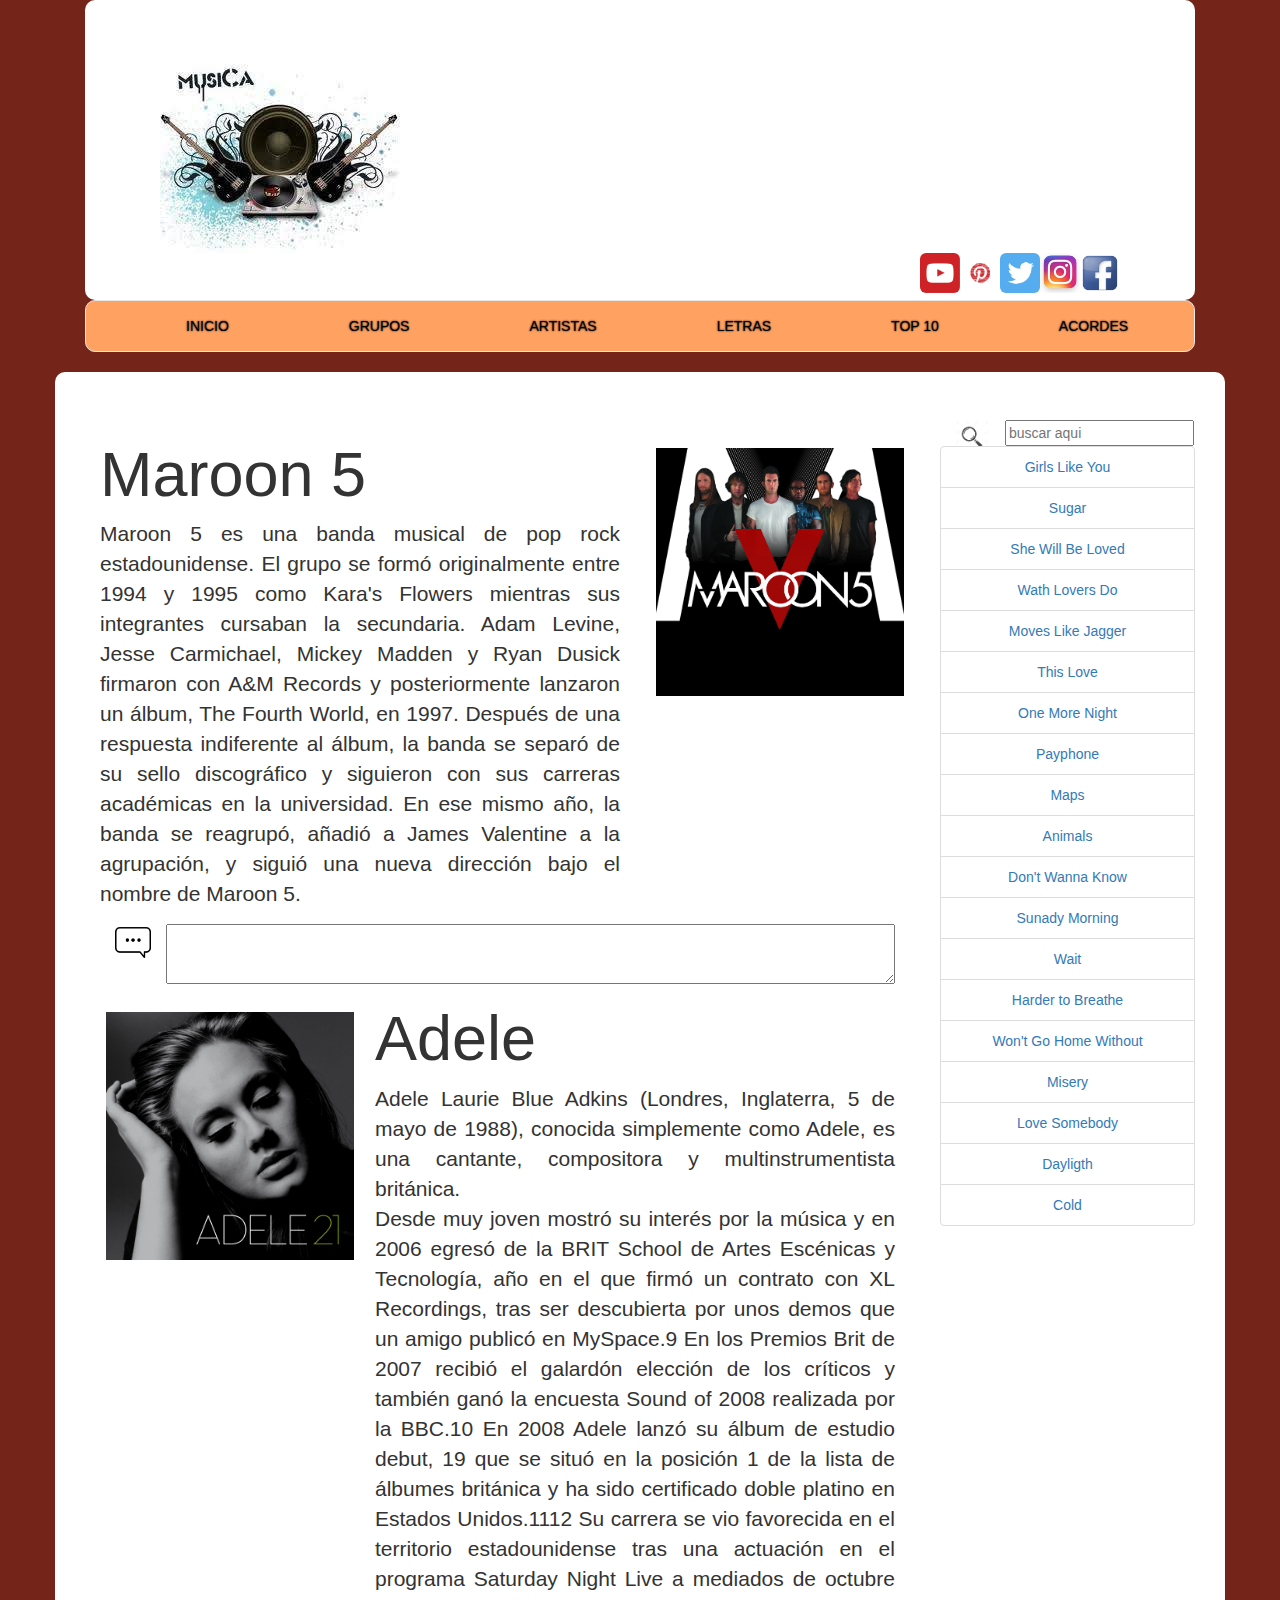
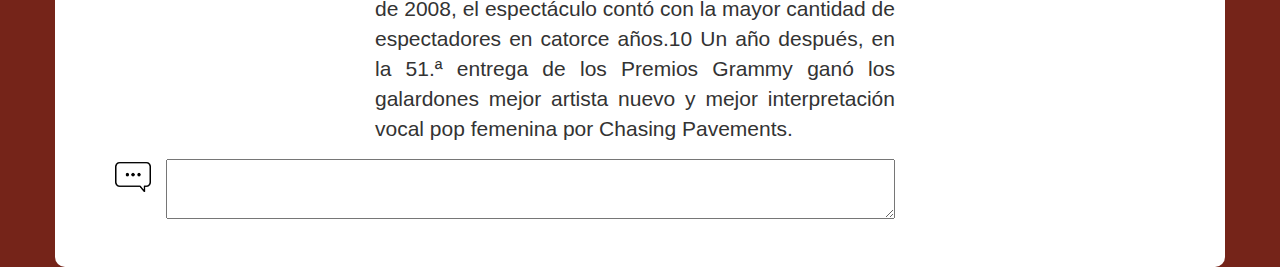
<file: DESARROLLOWE-YILSON-MITTE/bostrap/index.html>
<!DOCTYPE html>
<html>
  <head>
    <meta charset="utf-8">
    <meta name="viewport" content="width=device-width initial-scale=1">
    <meta name="mobile-web-app-capable" content="yes">
    <link rel="stylesheet" href="css/bootstrap.min.css">
    <link rel="stylesheet" href="css/estilos.css">
    <script src="js/bootstrap.min.js"></script>
    <title>Tienda Musical</title>
  </head>
  <body class="musica">


    <div class="container">

    <div class="col-lg-12 col-md-12 ">
        <div class="jumbotron ">
      <div class="col-lg-6 col-md-6 col-xs-12 col-sm-12  ">
        <img class='jumbotron-img' src='img/musica1.jpg'/>
      </div>
      <div class="col-md-8 col-xs-12 col-sm-12 col-md-push-4 col-xs-pull-1 text-center">
        <img class='img-rounded img-social' src="img/fb.png"/>
        <img class='img-rounded img-social' src='img/in.jpg'/>
        <img class='img-rounded img-social' src='img/tt.png'/>
        <img class='img-rounded img-social' src="img/p.png"/>
        <img class='img-rounded img-social' src='img/yu.png'/>
      </div>

</div>
</div>
<div class="col-lg-12 col-md-12">
<nav class="navbar navbar-default">
      <ul class="nav-navbar navegacion">
        <li><a href="bosstrat.html">INICIO</a></li>
        <li><a href="#">GRUPOS</a></li>
        <li><a href="#">ARTISTAS</a></li>
        <li><a href="#">LETRAS</a></li>
        <li><a href="#">TOP 10</a></li>
        <li><a href="#">ACORDES</a></li>
      </ul>
</nav>
    </div>  </div>
    <div class="container jumbotron">
  <div class="container musica-row  ">
    <div class="col-lg-9 col-md-9 col-xs-12 col-sm-12">
<div class="col-lg-8 col-md-8 col-xs-12 col-sm-12 text-justify">
  <h1>Maroon 5</h1>
  <p>  Maroon 5 es una banda musical de pop rock​ estadounidense. El grupo se formó originalmente entre 1994 y 1995 como Kara's Flowers mientras sus integrantes cursaban la secundaria. Adam Levine, Jesse Carmichael, Mickey Madden y Ryan Dusick firmaron con A&M Records y posteriormente lanzaron un álbum, The Fourth World, en 1997. Después de una respuesta indiferente al álbum, la banda se separó de su sello discográfico y siguieron con sus carreras académicas en la universidad. En ese mismo año, la banda se reagrupó, añadió a James Valentine a la agrupación, y siguió una nueva dirección bajo el nombre de Maroon 5.</p>
</div>
<div class="col-lg-4 col-md-4 col-xs-10 col-sm-10">
<img class='img-music' src='img/marron5.jpg'/>
</div>
<div class="col-lg-12 col-md-12 col-xs-12 col-sm-12">
  <img class="col-xs-3 col-sm-3 col-md-1 col-lg-1"src="img/co.png">
    <textarea class="col-xs-8 col-sm-8 col-md-11 col-lg-11 comentario"></textarea>
</div>

<div class="col-lg-4 col-md-4 col-xs-12 col-sm-12">
<img class='img-music' src='img/adele21.jpg'/>
</div>
<div class="col-lg-8 col-md-8 col-xs-12 col-sm-12 text-justify">
  <h1>Adele</h1>
  <p>Adele Laurie Blue Adkins (Londres, Inglaterra, 5 de mayo de 1988), conocida simplemente como Adele, es una cantante, compositora y multinstrumentista británica.<br>  Desde muy joven mostró su interés por la música y en 2006 egresó de la BRIT School de Artes Escénicas y Tecnología, año en el que firmó un contrato con XL Recordings, tras ser descubierta por unos demos que un amigo publicó en MySpace.9​ En los Premios Brit de 2007 recibió el galardón elección de los críticos y también ganó la encuesta Sound of 2008 realizada por la BBC.10​ En 2008 Adele lanzó su álbum de estudio debut, 19 que se situó en la posición 1 de la lista de álbumes británica y ha sido certificado doble platino en Estados Unidos.11​12​ Su carrera se vio favorecida en el territorio estadounidense tras una actuación en el programa Saturday Night Live a mediados de octubre de 2008, el espectáculo contó con la mayor cantidad de espectadores en catorce años.10​ Un año después, en la 51.ª entrega de los Premios Grammy ganó los galardones mejor artista nuevo y mejor interpretación vocal pop femenina por Chasing Pavements.
</div>
<div class="col-lg-12 col-md-12 col-xs-12 col-sm-12">
  <img class="col-xs-3 col-sm-3 col-md-1 col-lg-1"src="img/co.png">
    <textarea class="col-xs-8 col-sm-8 col-md-11 col-lg-11 comentario"></textarea>
</div>

    </div>
    <div class="col-lg-3 col-md-3 text-center ">
  <img class='col-lg-3 col-xs-1 col-sm-1  titulo-cartelera right-column'src="img/bus.jpg" alt="buscador">
  <input  type="shear" class="buscar" placeholder="buscar aqui">
    <ul class="list-group">
      <li class="list-group-item"><a href="https://www.youtube.com/watch?v=aJOTlE1K90k">Girls Like You</a></li>
      <li class="list-group-item"><a href="https://www.youtube.com/watch?v=09R8_2nJtjg">Sugar</a></li>
      <li class="list-group-item"><a href="https://www.youtube.com/watch?v=nIjVuRTm-dc">She Will Be Loved</a></li>
      <li class="list-group-item"><a href="https://www.youtube.com/watch?v=5Wiio4KoGe8">Wath Lovers Do</a></li>
      <li class="list-group-item"><a href="https://www.youtube.com/watch?v=iEPTlhBmwRg">Moves Like Jagger</a></li>
      <li class="list-group-item"><a href="https://www.youtube.com/watch?v=XPpTgCho5ZA">This Love</a></li>
      <li class="list-group-item"><a href="https://www.youtube.com/watch?v=fwK7ggA3-bU">One More Night</a></li>
      <li class="list-group-item"><a href="https://www.youtube.com/watch?v=KRaWnd3LJfs">Payphone</a></li>
      <li class="list-group-item"><a href="https://www.youtube.com/watch?v=NmugSMBh_iI">Maps</a></li>
      <li class="list-group-item"><a href="https://www.youtube.com/watch?v=qpgTC9MDx1o">Animals</a></li>
      <li class="list-group-item"><a href="https://www.youtube.com/watch?v=ANS9sSJA9Yc">Don't Wanna Know</a></li>
      <li class="list-group-item"><a href="https://www.youtube.com/watch?v=S2Cti12XBw4">Sunady Morning</a></li>
      <li class="list-group-item"><a href="https://www.youtube.com/watch?v=4uTNVumfm84">Wait</a></li>
      <li class="list-group-item"><a href="https://www.youtube.com/watch?v=rV8NHsmVMPE">Harder to Breathe</a></li>
      <li class="list-group-item"><a href="https://www.youtube.com/watch?v=VlMEGBsw6j8">Won't Go Home Without</a></li>
      <li class="list-group-item"><a href="https://www.youtube.com/watch?v=6g6g2mvItp4">Misery</a></li>
      <li class="list-group-item"><a href="https://www.youtube.com/watch?v=MU8B4XDI3Uw">Love Somebody</a></li>
      <li class="list-group-item"><a href="https://www.youtube.com/watch?v=N17FXwRWEZs">Dayligth</a></li>
      <li class="list-group-item"><a href="https://www.youtube.com/watch?v=XatXy6ZhKZw">Cold</a></li>

    </ul>
    </div>
  </div>
      </div>
</body>
</html>
</file>
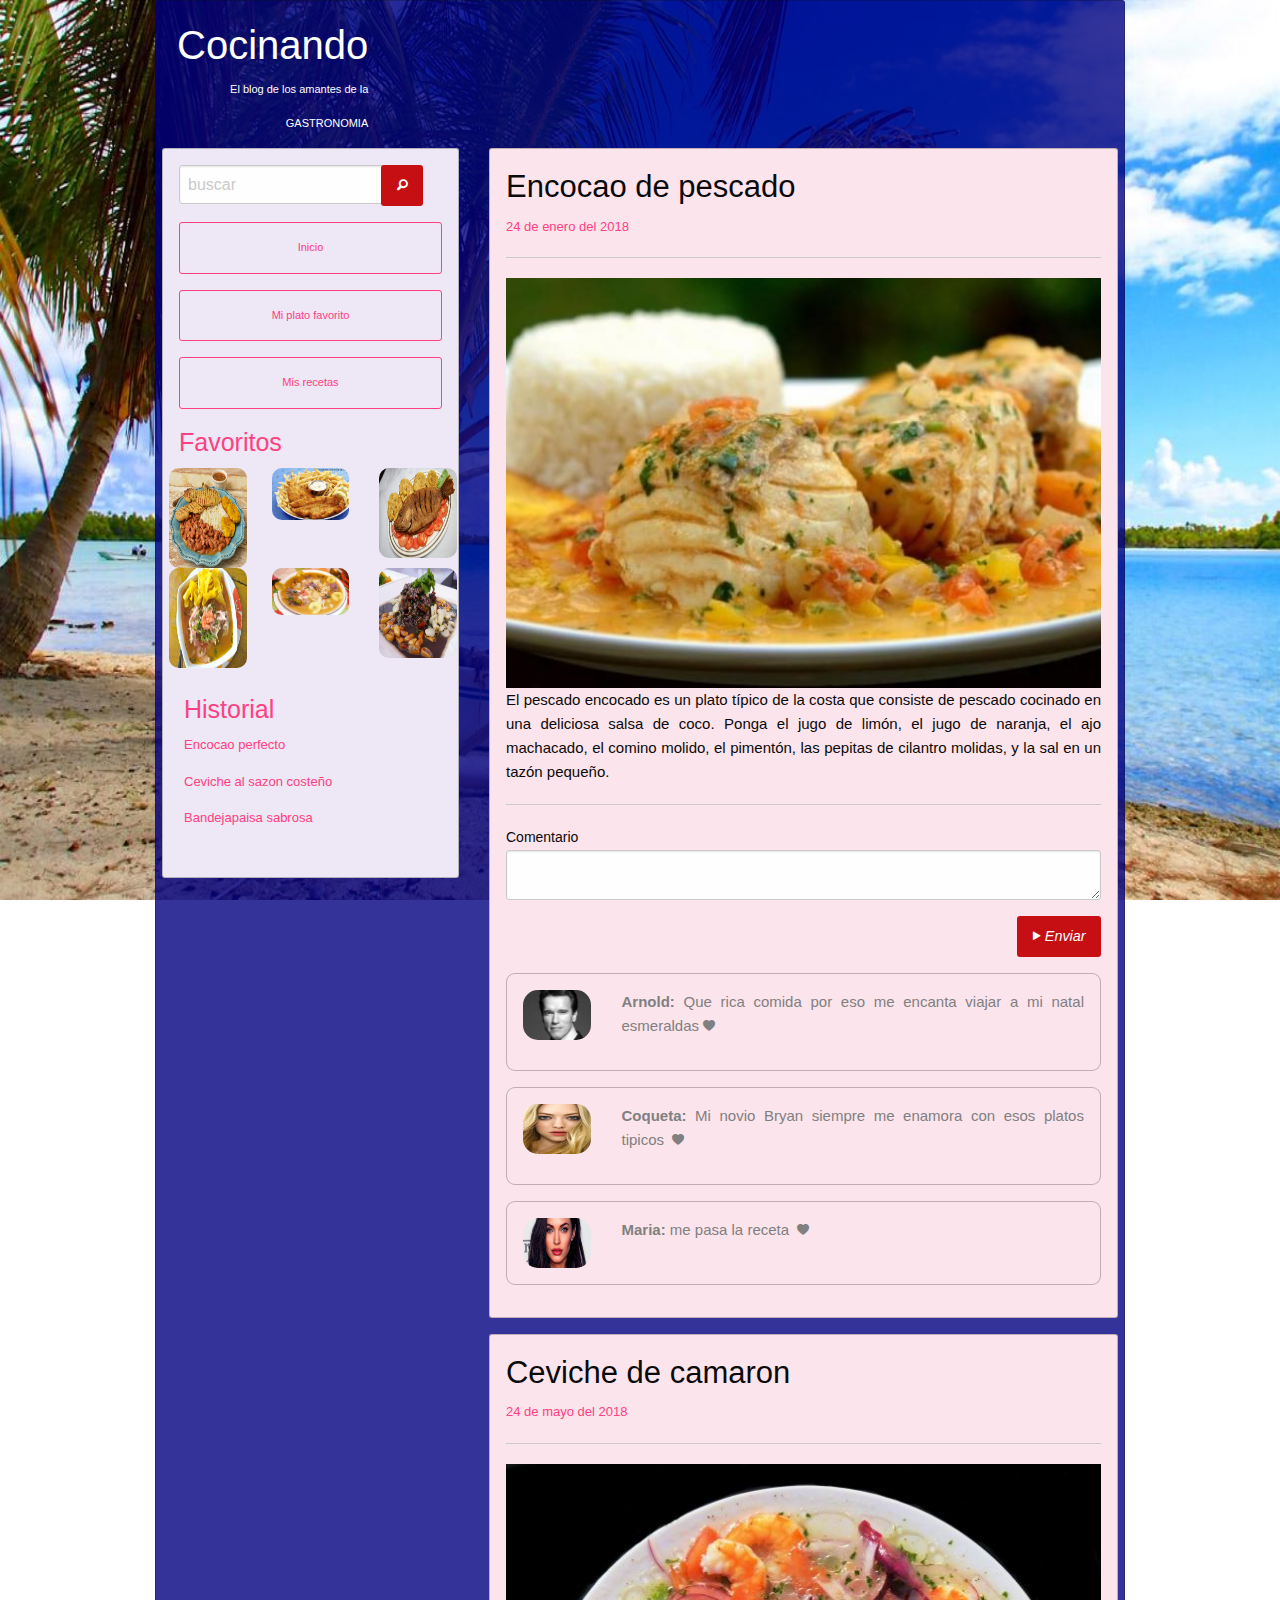
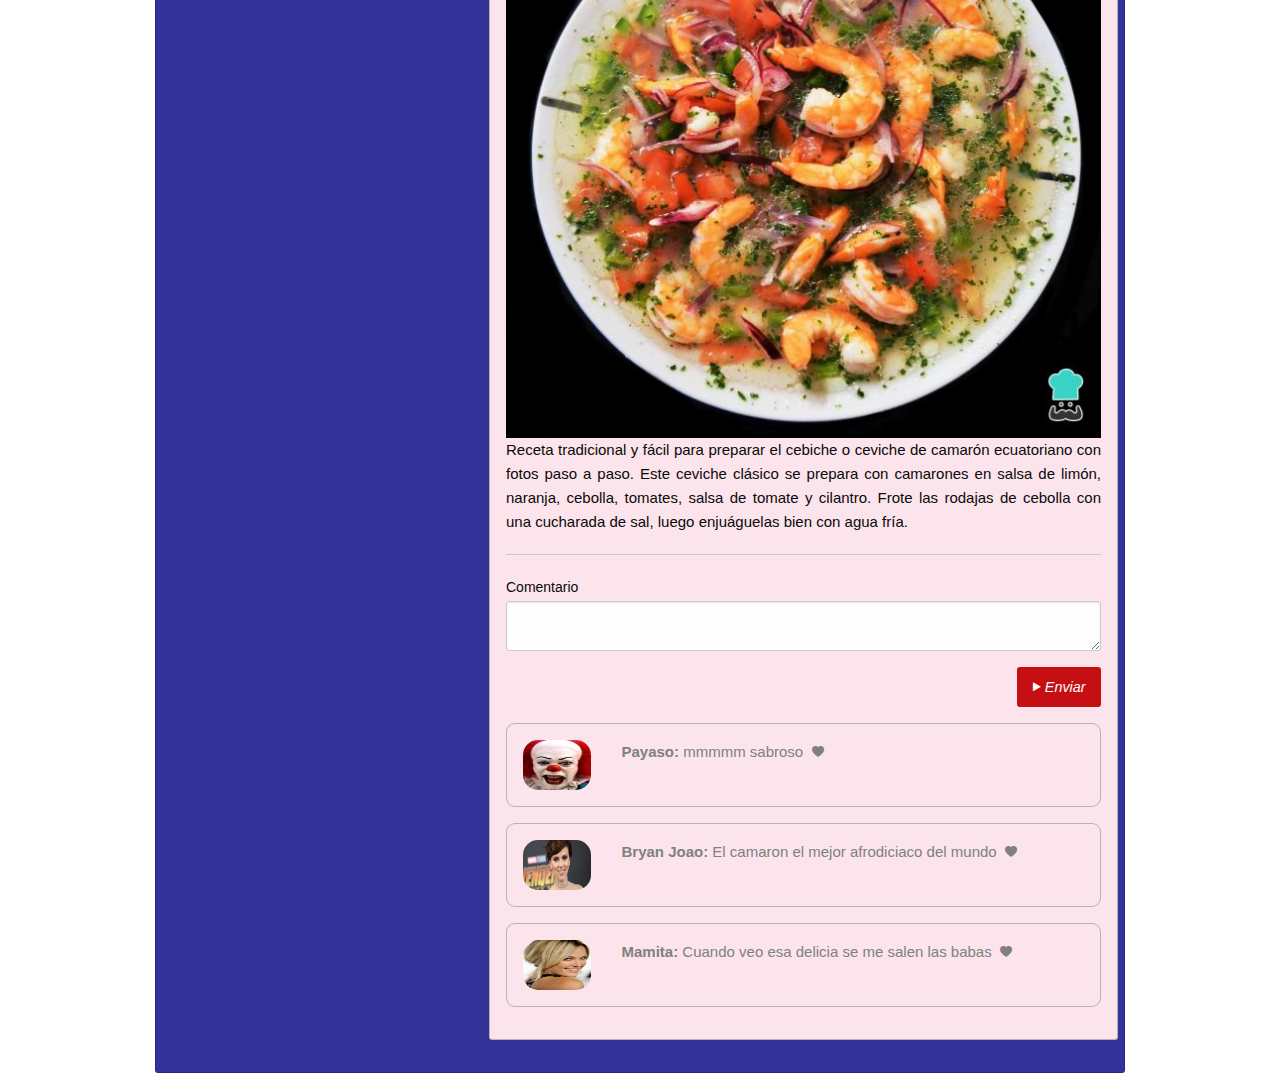
<file: DESARROLLOWE-YILSON-MITTE/foundation/index.html>
<!doctype html>
<html class="no-js" lang="en" dir="ltr">
  <head>
    <meta charset="utf-8">
    <meta http-equiv="x-ua-compatible" content="ie=edge">
    <meta name="viewport" content="width=device-width, initial-scale=1.0">

    <link rel="stylesheet" href="css/foundation.min.css" media="screen" charset="utf-8">
    <link rel="stylesheet" href="foundation-icons/foundation-icons.css" media="screen" charset="utf-8">
    <link rel="stylesheet" href="css/app.css" media="screen" charset="utf-8">
    <title>Examen foundation</title>

  </head>
  <body>

    <div class="row">
      <div class="column">
        <div class="callout fondop">
            <div class="row  ">
             <div class="row">

              <div class="large-12 medium-12 column hide-for-small-only">

                <ul>
                  <li>
                      <h2>Cocinando</h2>

                  </li>
                  <li>
                    <p >El blog de los amantes de la</p>
                </li>
                  <li>
                    <p>GASTRONOMIA</p>

                  </li>

                </ul>


              </div>
            </div>


              <!-- primera fila -->
                <div class="row fila1 show-for-small  ">
                  <!-- columna1 -->
                  <div class="small-12 large-4 medium-4 column  hide-for-small-only">
                    <div class="callout fila1c1 clearfix">

                     <div class="row">
                       <div class="medium-10 large-10 column">
                         <label class="float-left">
                           <input type="text" placeholder="buscar" />
                         </label>
                       </div>
                       <div class="medium-1 large-1 column">
                         <button type="submit" name="enviar" class="button alert float-right"><i class="step fi-magnifying-glass"></i></button>
                       </div>

                     </div>

                    <div class="row  ">
                      <div class=" column ">
                        <div class="callout botonesf" href="#">
                          <p class="botones">Inicio</p></a>
                        </div>
                        <div class="callout botonesf" href="#">
                          <p class="botones">Mi plato favorito</p></a>
                        </div>
                        <div class="callout botonesf" href="#">
                          <p class="botones">Mis recetas</p></a>
                        </div>
                      </div>
                    </div>

                      <div class="row">
                        <div class="column">
                          <h4>Favoritos</h4>
                        </div>
                        <div class="row">

                          <div class="large-4 medium-4 column">
                            <img class="plato" src="img/plato1.jpg" alt="">
                          </div>
                          <div class="large-4 medium-4 column">
                            <img class="plato1"src="img/plato2.jpg" alt="">
                          </div>
                          <div class="large-4 medium-4 column">
                            <img class="plato2" src="img/plato3.jpg" alt="">
                          </div>

                        </div>
                        <div class="row">

                          <div class="large-4 medium-4 column">
                            <img class="plato" src="img/plato4.jpg" alt="">
                          </div>
                          <div class="large-4 medium-4 column">
                            <img class="plato1" src="img/plato5.jpg" alt="">
                          </div>
                          <div class="large-4 medium-4 column">
                            <img class="plato2"  src="img/plato6.jpg" alt="">
                          </div>

                        </div>
                      <br>
                      </div>
                        <div class="row">

                          <ul>
                            <li>
                              <h4>Historial</h4>
                            </li>
                            <li>

                              <p class="historial">Encocao perfecto</p>
                            </li>
                            <li>


                              <p class="historial">  Ceviche al sazon costeño</p>
                            </li>
                            <li>
                                  <p class="historial">Bandejapaisa sabrosa</p>
                            </li>
                          </ul>





                        </div>



                    </div>

                  </div>
                  <!-- cierre columna1 -->
                  <!-- columna2 -->
                  <div class="small-12 large-8 medium-8 column">
                    <div class="callout fila1c2">
                      <div class="row">
                        <div class=" small-12 large-12 medium-12 column">
                          <h3>Encocao de pescado</h3>
                          <p class="historial">  24 de enero del 2018</p>
                          <hr>

                        </div>
                        <div class="small-12 large-12 medium-12 column">
                          <img src="img/enconcao.jpg" alt="">

                        </div>
                        <div class="small-12 large-12 medium-12 column ">
                          <p class="textrecetas">El pescado encocado es un plato típico de la costa que consiste de pescado cocinado en una deliciosa salsa de coco. Ponga el jugo de limón, el jugo de naranja, el ajo machacado, el comino molido, el pimentón, las pepitas de cilantro molidas, y la sal en un tazón pequeño.</p>
                            <hr>
                        </div>
                        <div class="small-12 large-12 medium-12 column">
                          <label>Comentario
                            <textarea placeholder=""></textarea>
                          </label>

                        </div>
                        <div class="small-12 large-12 medium-12 column">
                        <button type="submit" name="enviar" class="button alert float-right"><i class="step fi-play">
                        Enviar</i></button>

                        </div>

                        <div class=" small-12 large-12 medium-12 column">
                        <div class="callout comentario">
                          <div class="row">
                            <div class=" large-2 medium-2 column">
                              <img class="cara"src="img/cara1.jpg" alt="">

                            </div>
                            <div class="large-10 medium-10 column">
                              <p class="comentariotexto"><strong>Arnold:</strong> Que rica comida por eso me encanta viajar a mi natal esmeraldas&nbsp;<i class="step fi-heart"></i></p>
                            </div>


                          </div>

                        </div>

                        </div>
                        <div class="large-12 medium-12 column">
                        <div class="callout comentario">
                          <div class="row">
                            <div class="large-2 medium-2 column">
                              <img class="cara" src="img/cara2.jpg" alt="">

                            </div>
                            <div class="large-10 medium-10 column">
                              <p class="comentariotexto"><strong>Coqueta:</strong> Mi novio Bryan siempre me enamora con esos platos tipicos &nbsp;<i class="step fi-heart"></i></p>
                            </div>


                          </div>

                        </div>

                        </div>
                        <div class=" large-12 medium-12 column">
                        <div class="callout comentario">
                          <div class="row">
                            <div class="large-2 medium-2 column">
                              <img class="cara" src="img/cara3.jpg" alt="">

                            </div>
                            <div class="large-10 medium-10 column">
                              <p class="comentariotexto"><strong>Maria:</strong> me pasa la receta &nbsp;<i class="step fi-heart"></i></p>
                            </div>


                          </div>

                        </div>

                        </div>




                      </div>


                    </div>

                  </div>
                  <!-- cierre columna2 -->



                </div>
                  <!-- termina primera fila -->

                  <!-- primera fila -->
                    <div class="row fila1  ">

                      <!-- columna2 -->
                      <div class="small-12 large-8 medium-8 large-offset-4 medium-offset-4   column ">
                        <div class="callout fila1c2">
                          <div class="row">
                            <div class="small-12 large-12 medium-12 column">
                              <h3>Ceviche de camaron</h3>
                              <p class="historial">  24 de mayo del 2018</p>
                              <hr>

                            </div>
                            <div class="small-12 large-12 medium-12 column">
                              <img src="img/ceviche.jpg" alt="">

                            </div>
                            <div class=" small-12 large-12 medium-12 column ">
                              <p class="textrecetas">Receta tradicional y fácil para preparar el cebiche o ceviche de camarón ecuatoriano con fotos paso a paso. Este ceviche clásico se prepara con camarones en salsa de limón, naranja, cebolla, tomates, salsa de tomate y cilantro. Frote las rodajas de cebolla con una cucharada de sal, luego enjuáguelas bien con agua fría.</p>
                                <hr>
                            </div>
                            <div class="small-12 large-12 medium-12 column">
                              <label>Comentario
                                <textarea placeholder=""></textarea>
                              </label>

                            </div>
                            <div class="small-12 large-12 medium-12 column">
                            <button type="submit" name="enviar" class="button alert float-right"><i class="step fi-play">
                            Enviar</i></button>

                            </div>

                            <div class="large-12 medium-12 column">
                            <div class="callout comentario">
                              <div class="row">
                                <div class="large-2 medium-2 column">
                                  <img  class="cara" src="img/cara4.jpg" alt="">

                                </div>
                                <div class="large-10 medium-10 column">
                                  <p class="comentariotexto"><strong>Payaso:</strong> mmmmm sabroso &nbsp;<i class="step fi-heart"></i></p>
                                </div>


                              </div>

                            </div>

                            </div>
                            <div class="large-12 medium-12 column">
                            <div class="callout comentario">
                              <div class="row">
                                <div class="large-2 medium-2 column">
                                  <img class="cara" src="img/cara5.jpg" alt="">

                                </div>
                                <div class="large-10 medium-10 column">
                                  <p class="comentariotexto"><strong>Bryan Joao:</strong> El camaron el mejor afrodiciaco del mundo &nbsp;<i class="step fi-heart"></i></p>
                                </div>


                              </div>

                            </div>

                            </div>
                            <div class="large-12 medium-12 column">
                            <div class="callout comentario">
                              <div class="row">
                                <div class="large-2 medium-2 column">
                                  <img class="cara" src="img/cara6.jpg" alt="">

                                </div>
                                <div class="large-10 medium-10 column">
                                  <p class="comentariotexto"><strong>Mamita:</strong> Cuando veo esa delicia se me salen las babas &nbsp;<i class="step fi-heart"></i></p>
                                </div>


                              </div>

                            </div>

                            </div>




                          </div>


                        </div>

                      </div>
                      <!-- cierre columna2 -->



                    </div>
                      <!-- termina primera fila -->


        </div>

      </div>

    </div>



    <script src="js/vendor/jquery.js"></script>
    <script src="js/vendor/what-input.js"></script>
    <script src="js/vendor/foundation.js"></script>
    <script src="js/app.js"></script>
  </body>
</html>
</file>
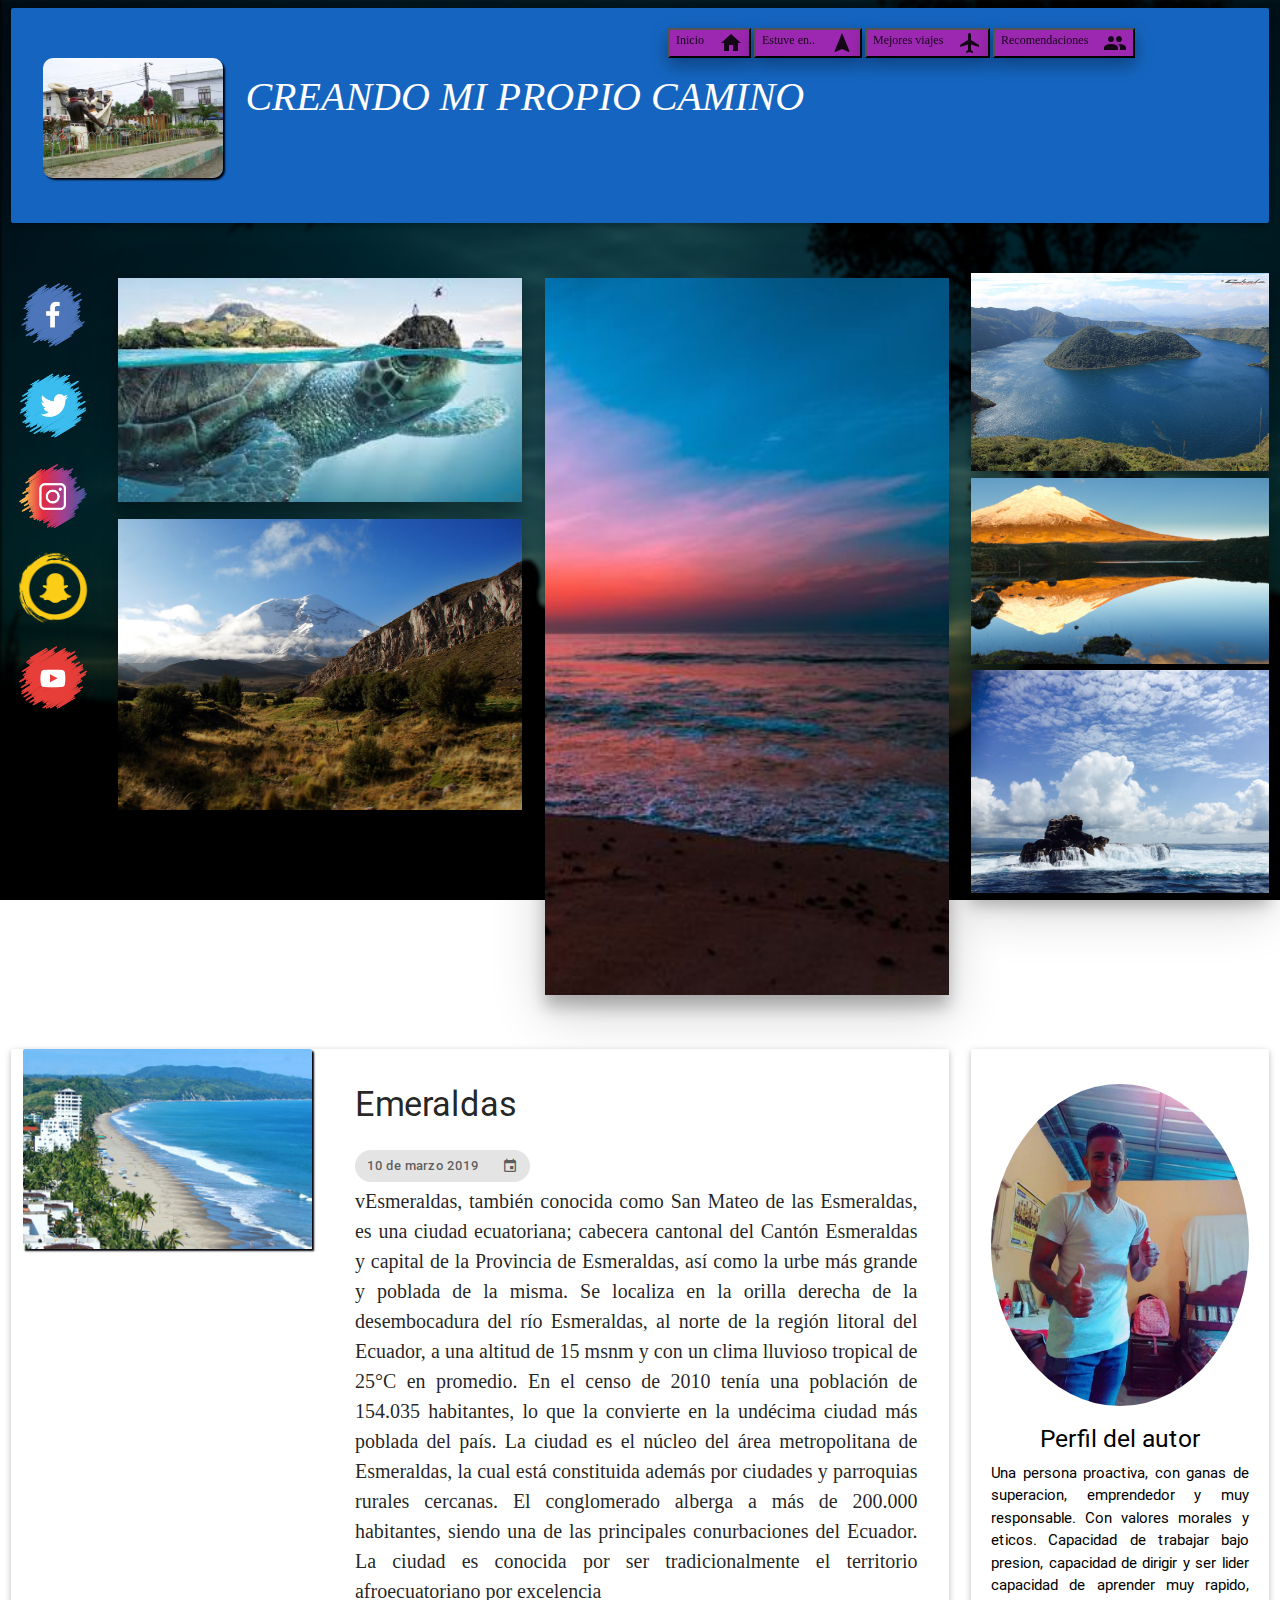
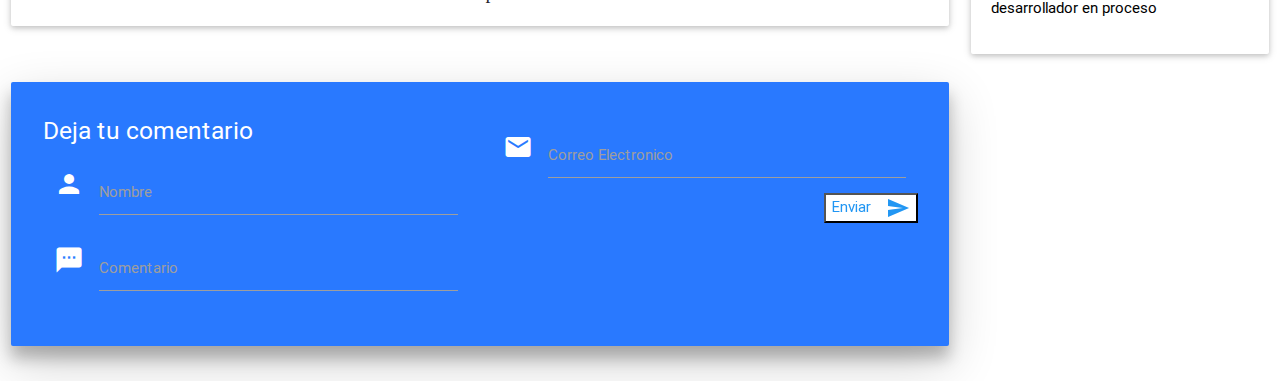
<file: DESARROLLOWE-YILSON-MITTE/materialize/index.html>
<!DOCTYPE html>
<html>
  <head>
    <meta charset="utf-8">
    <meta name="viewport" content="width=device-width, initial-scale=1, maximum-scale=1.0"/>
    <!--Importar la fuente de los íconos de Google-->
    <link href="https://fonts.googleapis.com/icon?family=Material+Icons" rel="stylesheet">
    <!--Importar la hojas de estilos de materialize css-->
    <link href="css/materialize.css" type="text/css" rel="stylesheet" media="screen,projection"/>
    <link rel="stylesheet" href="css/estilos_personalizados.css">
    <title>Blog Turismo</title>
  </head>
  <body >


    <!-- Encabezado -->
    <div class="row encabezado">
      <div class="col s12 darken-3">
        <div class="card blue darken-3">
          <div class="card-content  ">
              <div class="row">

                <div class="col s6 l8 m8  offset-l5 offset-m5 ">
                  <div class="container hide-on-small-only ">
                    <button class="btn-small waves-effect waves-light purple z-depth-2 " type="submit" name="action">Inicio  <i class="material-icons right">home</i></button>
                    <button class="btn-small waves-effect waves-light  purple z-depth-2" type="submit" name="action">Estuve en..<i class="material-icons right">navigation</i></button>
                    <button class="btn-small waves-effect waves-light purple z-depth-2" type="submit" name="action">Mejores viajes<i class="material-icons right">airplanemode_active</i></button>
                    <button class="btn-small waves-effect waves-light purple  z-depth-2" type="submit" name="action">Recomendaciones<i class="material-icons right">people</i>
                    </button>

                  </div>
                  <div class="container show-on-small hide-on-large-only hide-on-med-only">
                    <button class="waves-effect waves-light btn-small grey darken-3 z-depth-2" type="submit" name="action"><i class="material-icons right">home</i></button>
                    <button class="btn-small waves-effect waves-light  grey z-depth-2" type="submit" name="action"><i class="material-icons right">navigation</i></button>
                    <button class="btn-small waves-effect waves-light grey darken-3 z-depth-2" type="submit" name="action"><i class="material-icons right">airplanemode_active</i></button>
                    <button class="btn-small waves-effect waves-light grey  z-depth-2" type="submit" name="action"><i class="material-icons right">people</i>
                    </button>

                  </div>

                  </div>
                  <div class="col s6 l2 m2  ">

                  <img class="responsive-img logo"src="img/logo.jpg" alt="">
                  </div>
                  <div class="col m13 l13 ">
                    <h4 class="titulo">CREANDO MI PROPIO CAMINO</h4>

                  </div>

                  </div>
                  </div>
              </div>
            </div>

        </div>

      <!-- Cuerpo -->

    <div class="row">
      <div class="col m1 l1  hide-on-small-only">
        <ul>

          <li>
            <a href="https://www.facebook.com/"> <img class="responsive-img"   src="img/facebook.png" alt=""></a>


          </li>
          <li>  <a href="https://twitter.com/?lang=es">
          <img class="responsive-img" src="img/twiter.png" alt=""></a>
            </li>
          <li>
            <a href="https://www.instagram.com/?hl=es-la"><img class="responsive-img" src="img/instagram.png" alt=""></li></a>

          <li>
              <a href="https://www.snapchat.com/l/es/">  <img class="responsive-img" src="img/snapchat.png" alt=""></a>
          </li>
          <li>
            <a href="https://www.youtube.com/"><img class="responsive-img" src="img/youtube.png" alt=""></a>
            </li>

        </ul>
      </div>
      <div class="col s12 m4 l4 ">
        <ul>

          <li>  <img class="responsive-img imagen1 z-depth-3" src="img/imagen1.jpg" alt=""></li>
          <li>  <img class="responsive-img imagen2 z-depth-3" src="img/imagen2.jpg" alt=""></li>


        </ul>
      </div>


      <div class="col s12 m4 l4">
        <ul>

          <li>  <img class="responsive-img imagen3 z-depth-3" src="img/imagen3.jpg" alt=""></li>



        </ul>
      </div>
      <div class="col s12  m3 l3 ">
        <ul>

          <li>  <img class="responsive-img  z-depth-3" src="img/imagen4.jpg" alt=""></li>
          <li>  <img class="responsive-img  z-depth-3" src="img/imagen5.png" alt=""></li>
          <li>  <img class="responsive-img  z-depth-3" src="img/imagen6.jpg" alt=""></li>



        </ul>
      </div>
    </div>
    <!-- Cuerpo 2 -->


    <div class="row">
      <div class="col s12 m9 l9">
        <div class="card horizontal">
          <div class="row">
            <div class="col m4 l4">
              <div class="card-image">
                <img class="logo1"src="img/esmeraldas.jpg">

              </div>


            </div>
            <div class="col m8 l8   ">
              <div class="card-stacked">
                <div class="card-content">
                  <div class="card-title">
                    <h4>Emeraldas</h4>
                    <div class="chip">
                      <p>10 de marzo 2019<i class="material-icons right">event</i></p>
                    </div>

                  </div>
                  <p class="textoesme">vEsmeraldas, también conocida como San Mateo de las Esmeraldas, es una ciudad ecuatoriana; cabecera cantonal del Cantón Esmeraldas y capital de la Provincia de Esmeraldas, así como la urbe más grande y poblada de la misma. Se localiza en la orilla derecha de la desembocadura del río Esmeraldas, al norte de la región litoral del Ecuador, a una altitud de 15 msnm y con un clima lluvioso tropical de 25°C en promedio.
                    En el censo de 2010 tenía una población de 154.035 habitantes, lo que la convierte en la undécima ciudad más poblada del país. La ciudad es el núcleo del área metropolitana de Esmeraldas, la cual está constituida además por ciudades y parroquias rurales cercanas. El conglomerado alberga a más de 200.000 habitantes, siendo una de las principales conurbaciones del Ecuador. La ciudad es conocida por ser tradicionalmente el territorio afroecuatoriano por excelencia</p>
                </div>
              </div>
            </div>

          </div>


        </div>

      </div>

      <div class="col s12 m3 l3">
        <div class="card horizontal z-delp">
          <div class="row">

              <div class="card-content black-text">
                <ul>
                  <li>

                      <img src="img/perfil.jpg" alt=""class="circle responsive-img perfil">


                  </li>
                  <li>
                    <h5 style="text-align:center;">Perfil del autor</h5>
                   </li>
                   <li>
                   <p style="text-align:justify;">Una persona proactiva, con ganas de superacion, emprendedor y muy responsable.
                   Con valores morales y eticos. Capacidad de trabajar bajo presion, capacidad de dirigir y ser lider
                 capacidad de aprender muy rapido, desarrollador en proceso</p>
                 </li>
                </ul>

              </div>


      </div>



    </div>


    </div>
    <!-- Cuerpo 2 -->
    <div class="row">

        <div class="col s12 m9 l9">

          <div class="card blue accent-3 z-depth-3">
            <div class="card-content white-text">
              <div class="row">
                <div class="col 12 m6 l6">

                  <ul>
                    <li>
                     <h5>Deja tu comentario</h5>

                    </li>
                    <li>
                      <div class="input-field col s12">
                        <i class="material-icons prefix">person</i>
                        <input type="text" id="autocomplete-input" class="autocomplete">
                        <label for="autocomplete-input">Nombre</label>
                      </div>
                    </li>
                    <li>
                      <div class="input-field col s12">
                        <i class="material-icons prefix">textsms</i>
                        <input type="text" id="autocomplete-input" class="autocomplete">
                        <label for="autocomplete-input">Comentario</label>
                      </div>
                    </li>
                  </ul>
                </div>
                <div class="col 12 m6 l6">
                  <ul>


                    <li>
                      <div class="input-field col s12">
                        <i class="material-icons prefix">mail</i>
                        <input type="text" id="autocomplete-input" class="autocomplete">
                        <label for="autocomplete-input">Correo Electronico</label>
                      </div>

                    </li>

                    <li>

                      <button class="btn-small  waves-effect waves-light white blue-text right" type="submit" name="action">Enviar
                      <i class="material-icons right">send</i>
                      </button>
                    </li>
                  </ul>


                </div>


              </div>

            </div>

          </div>

        </div>




    <script type="text/javascript" src="https://code.jquery.com/jquery-2.1.1.min.js"></script>
    <script type="text/javascript" src="js/materialize.min.js"></script>

  </body>
</html>
</file>
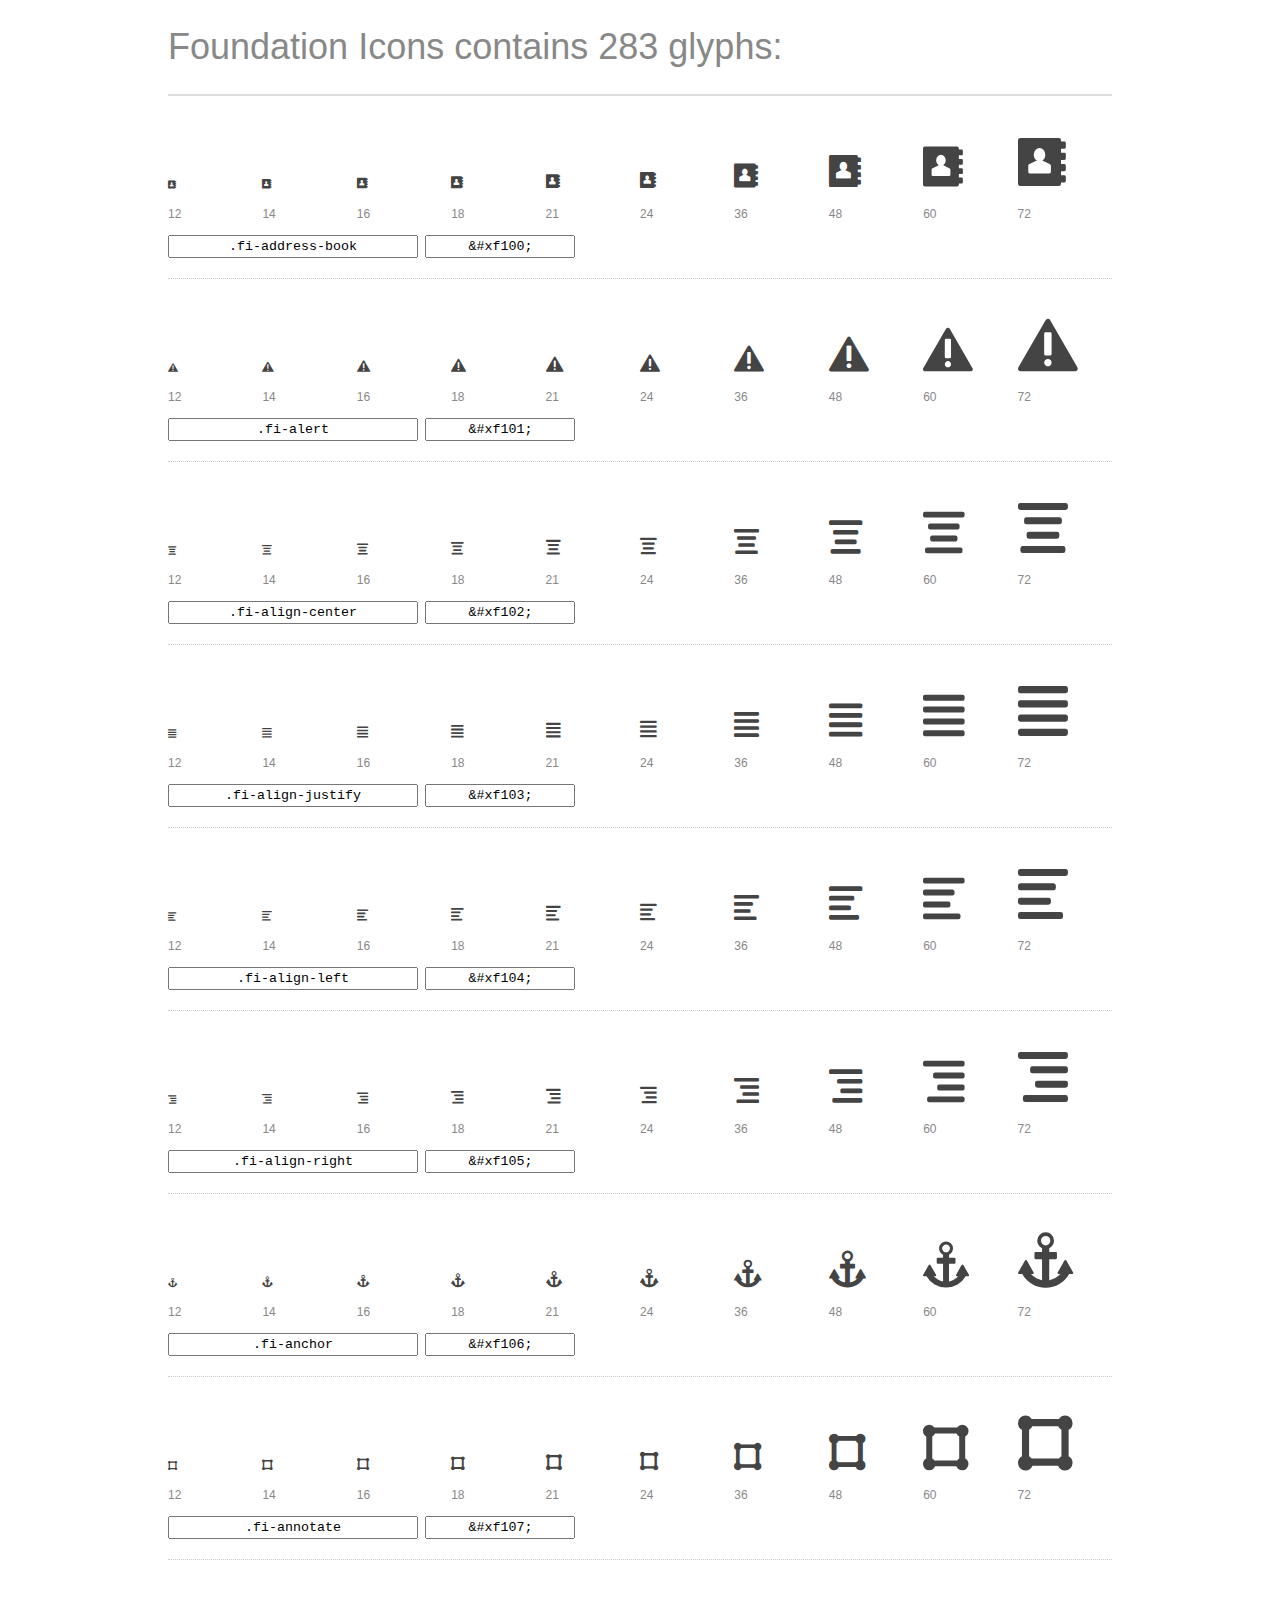
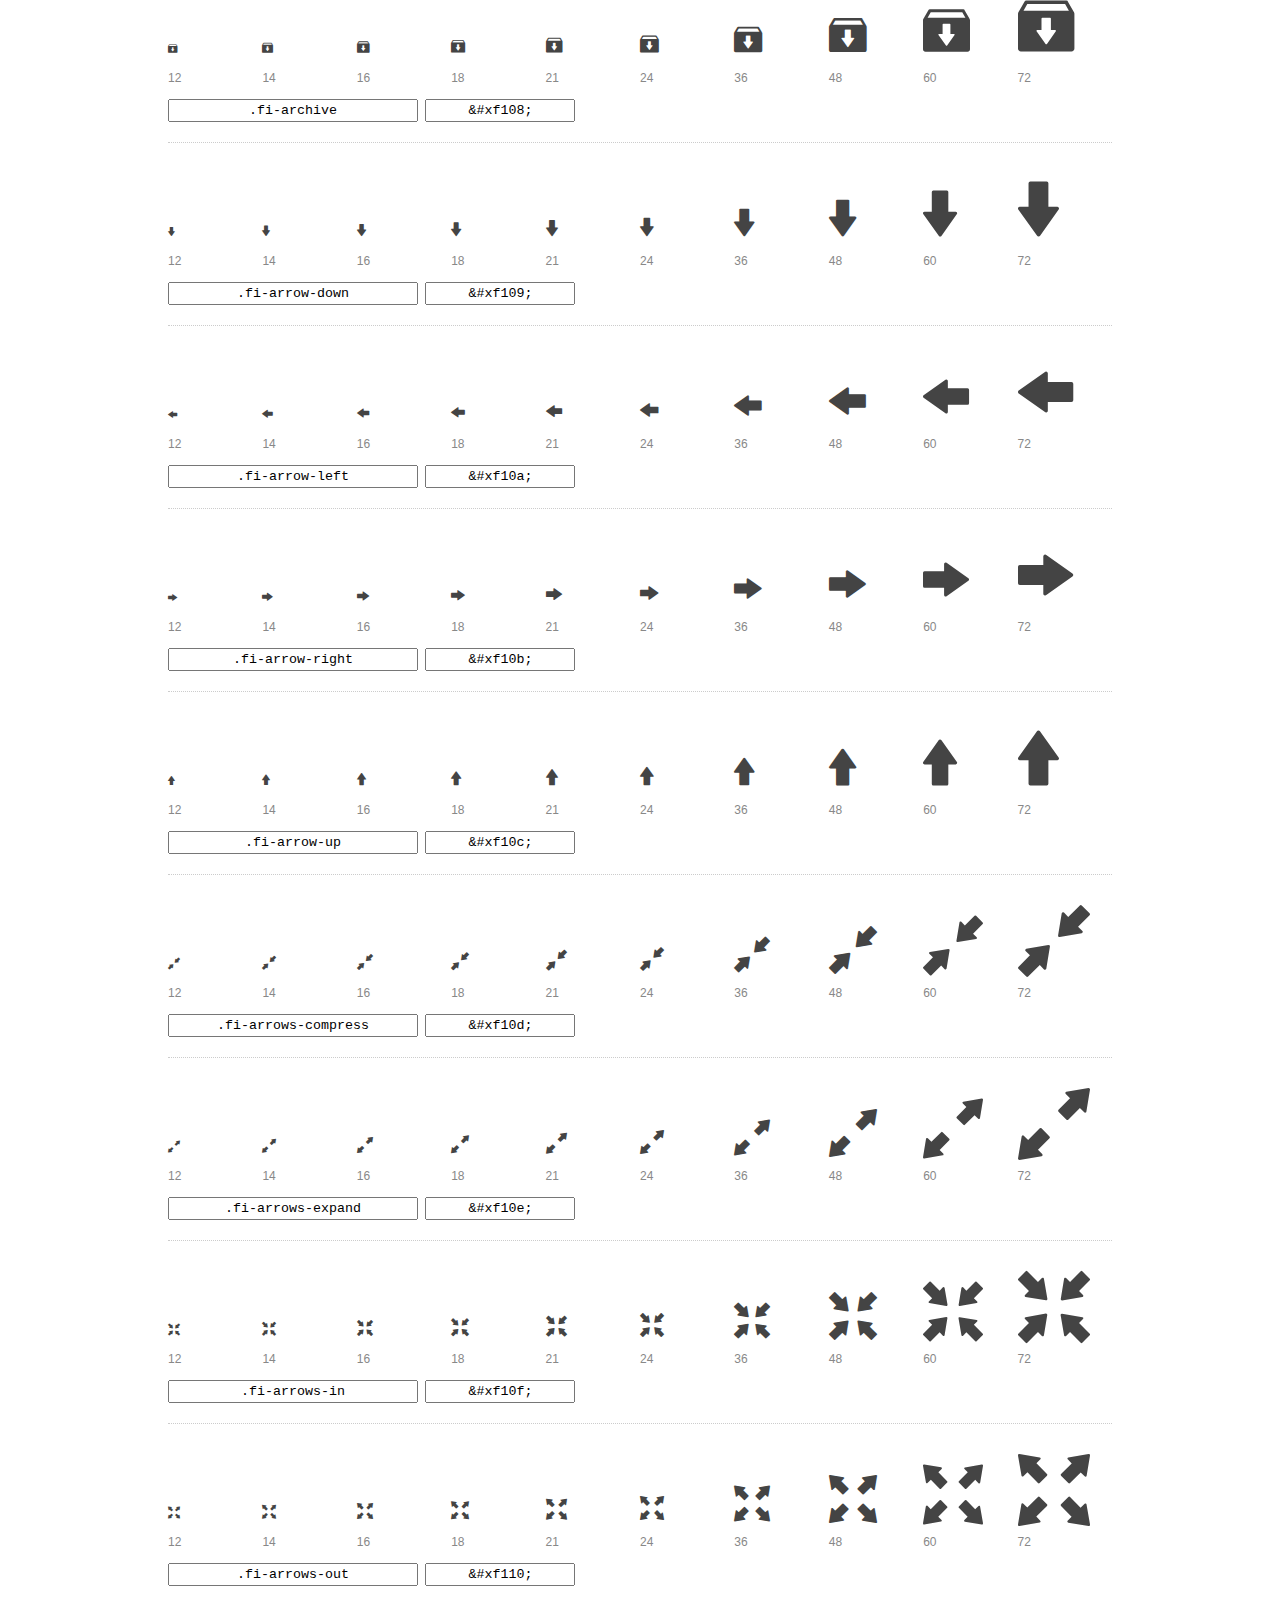
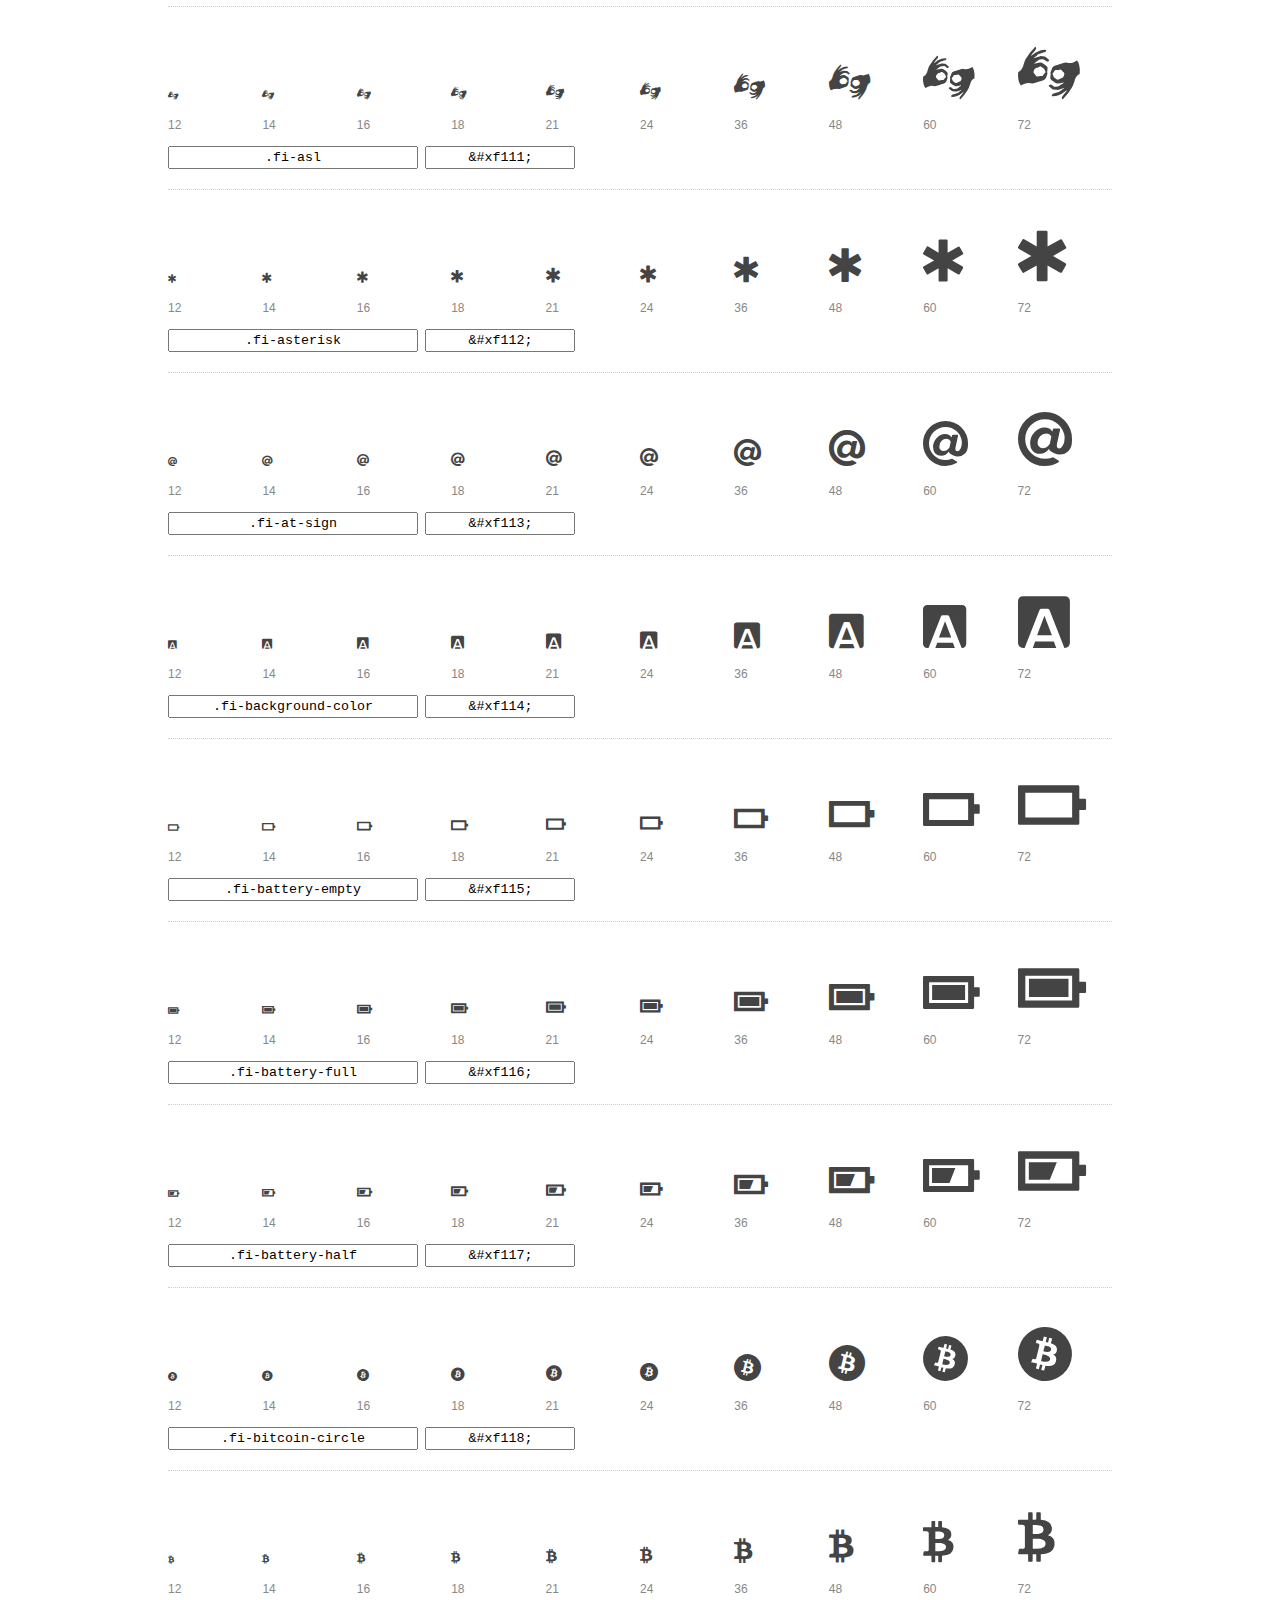
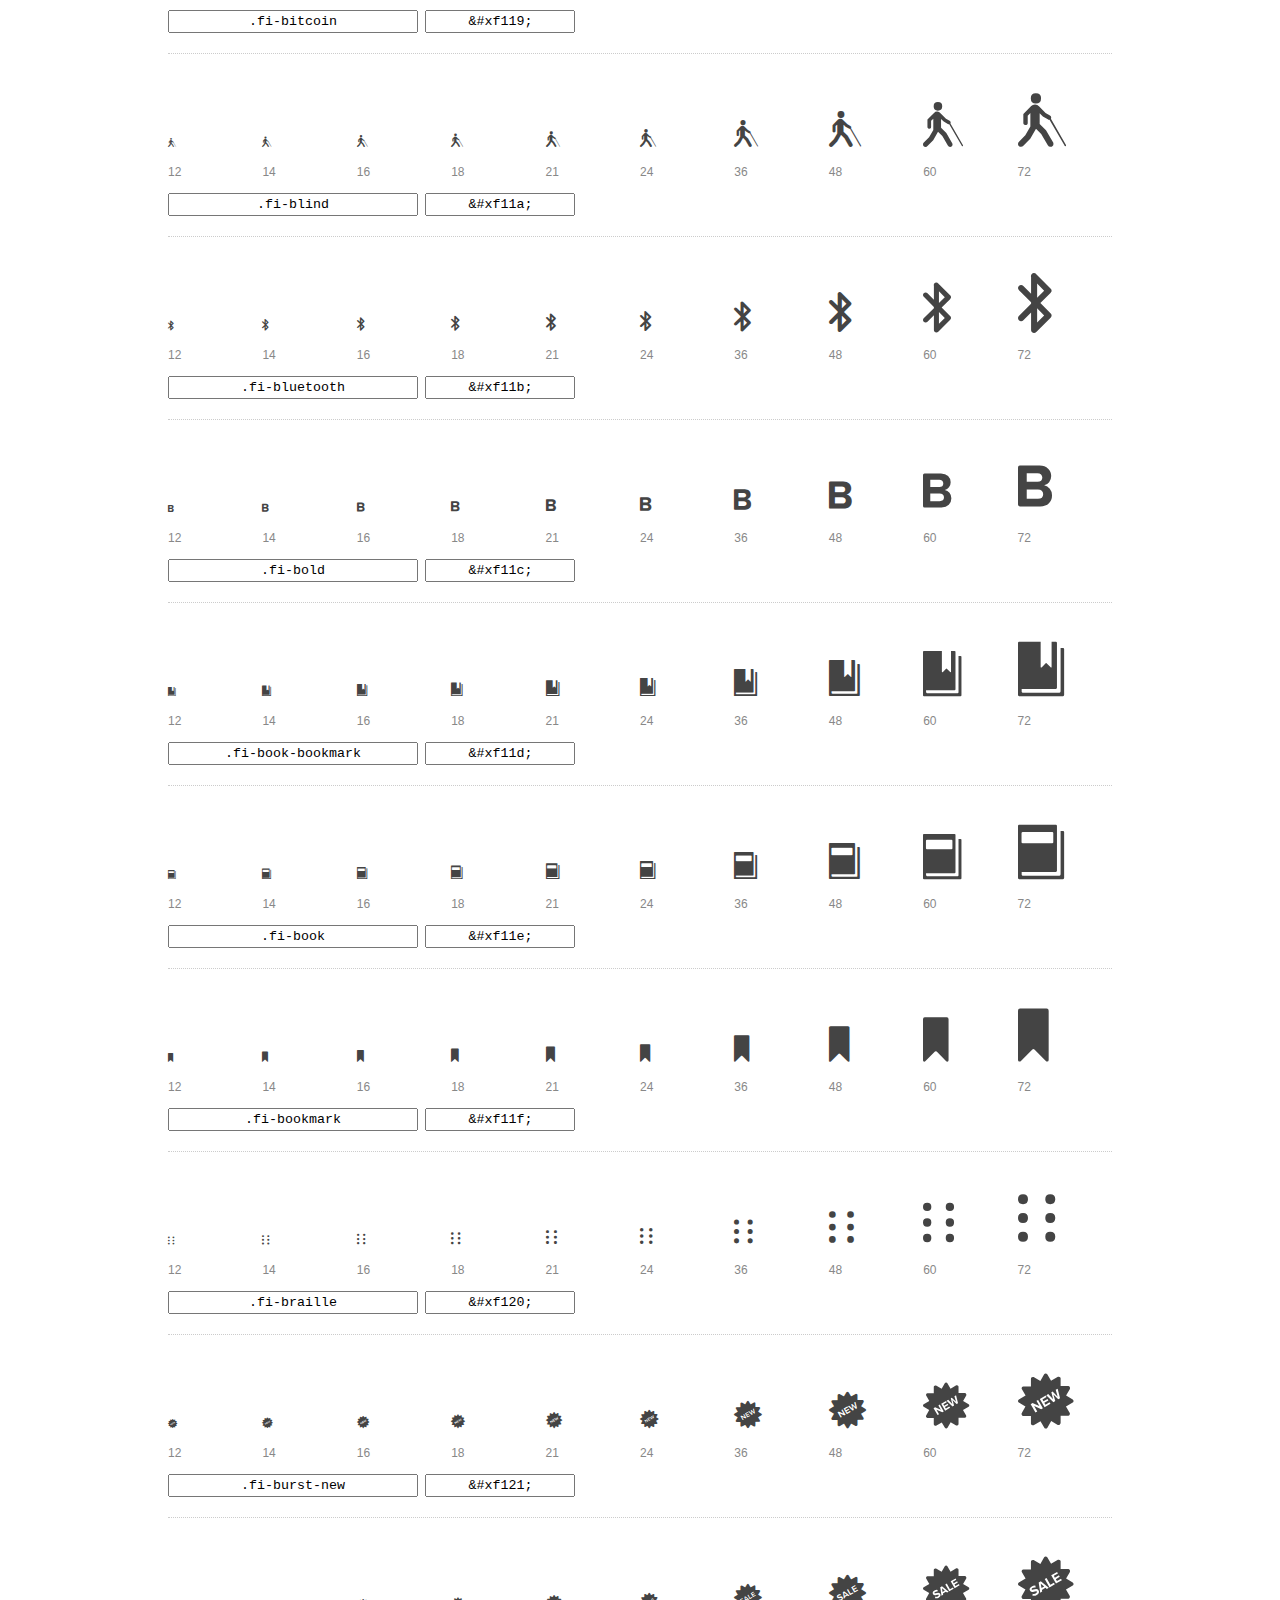
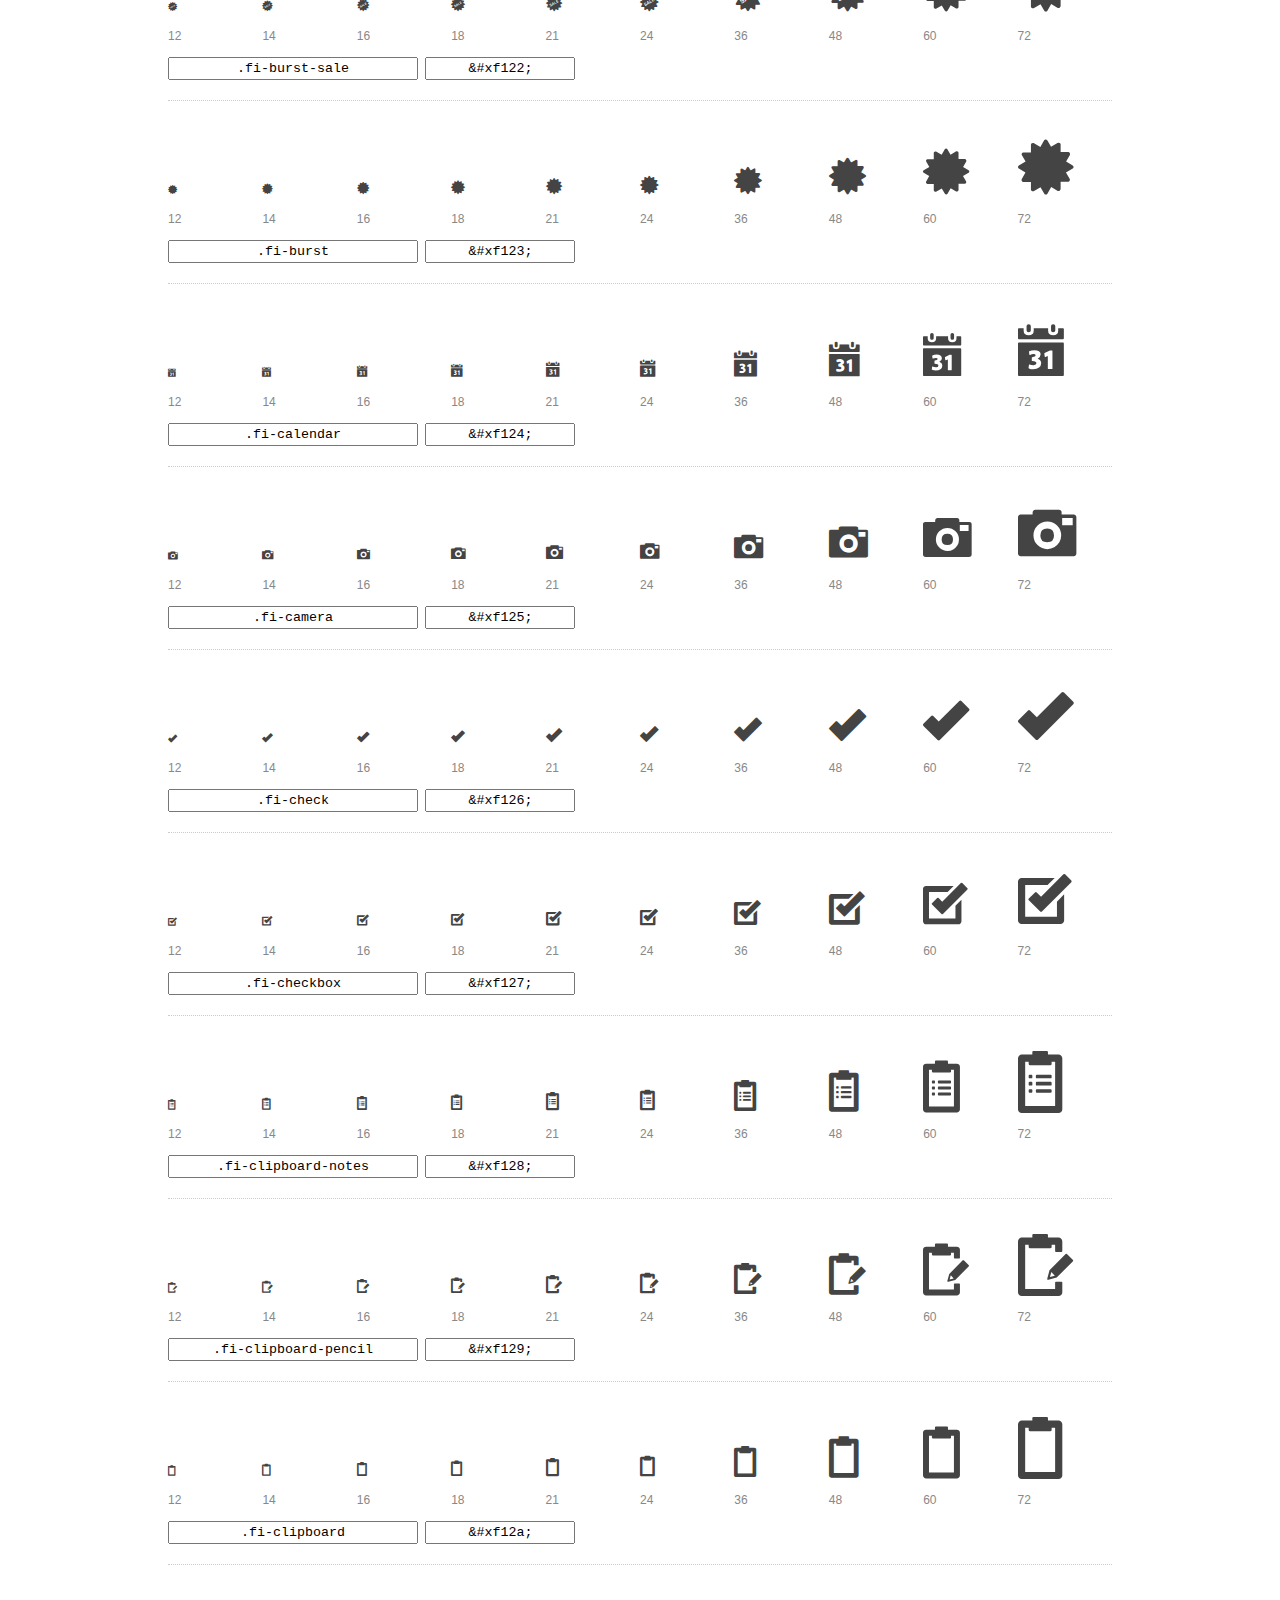
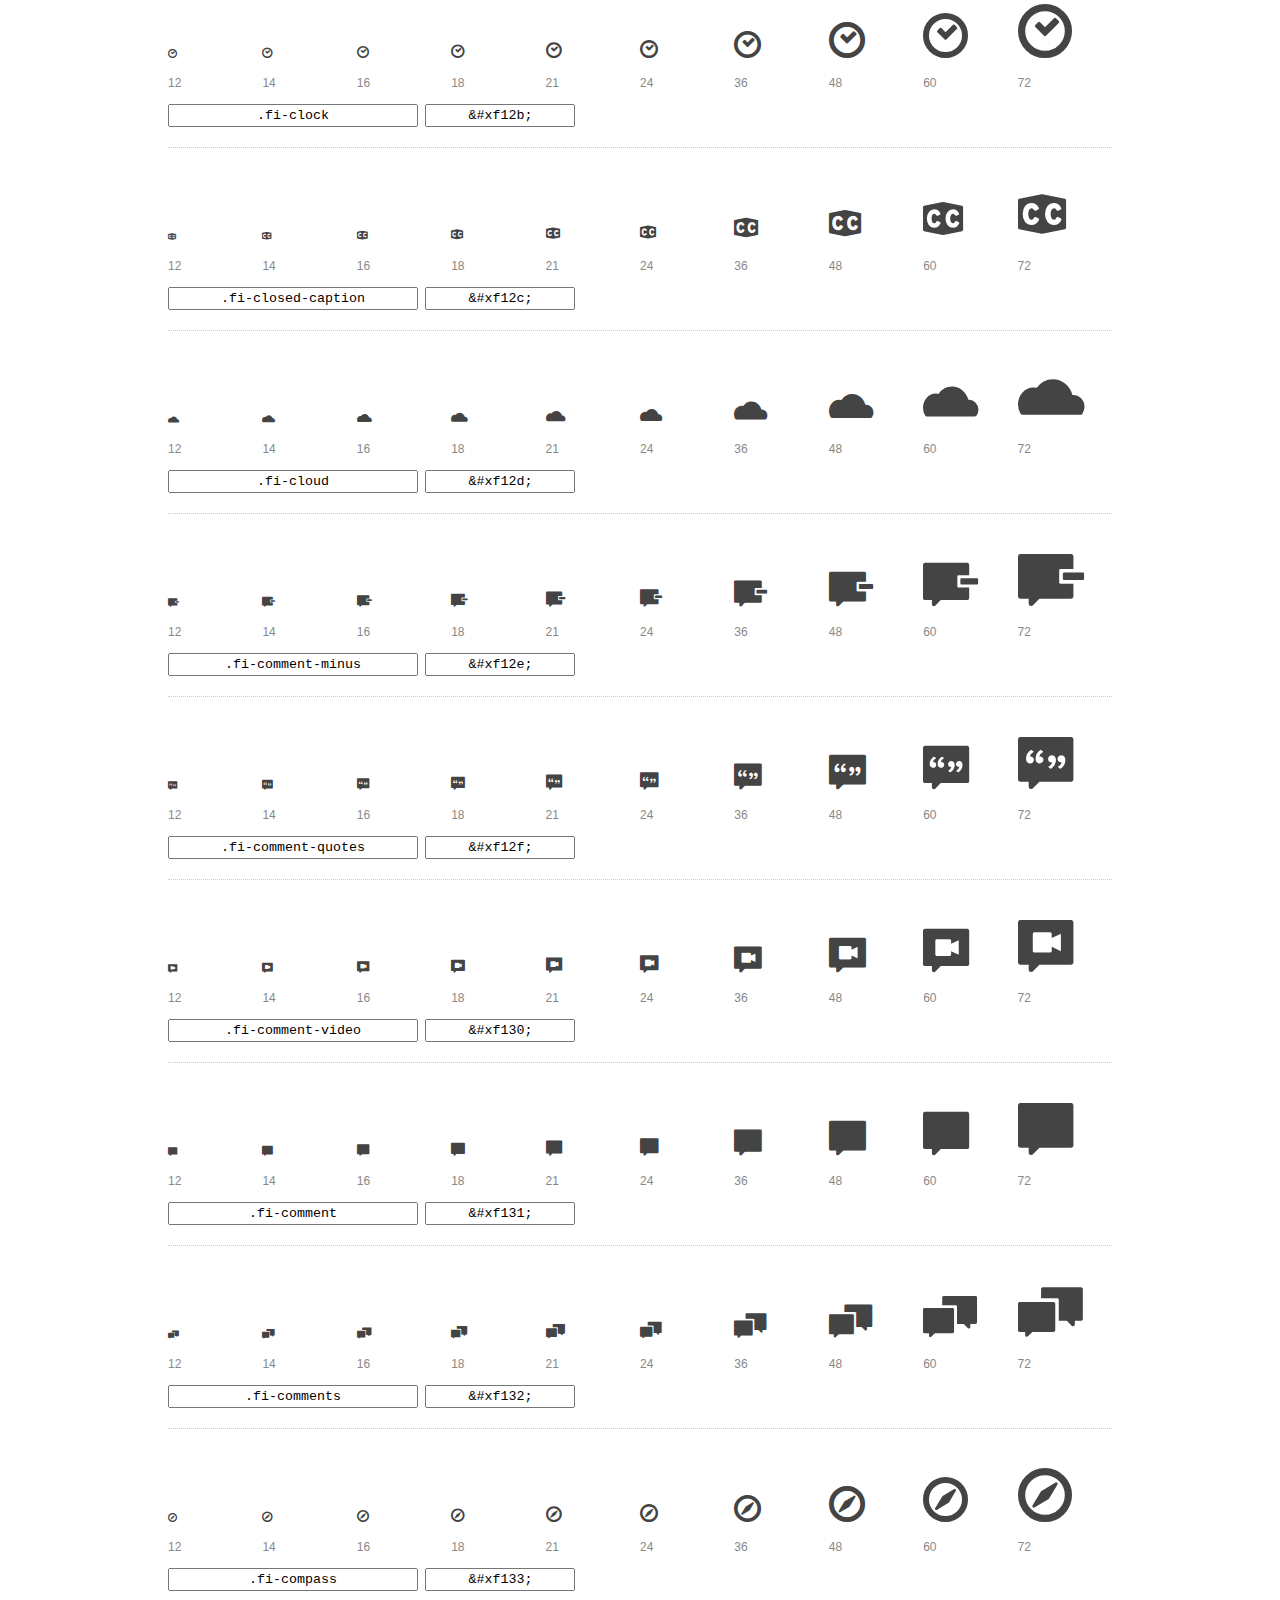
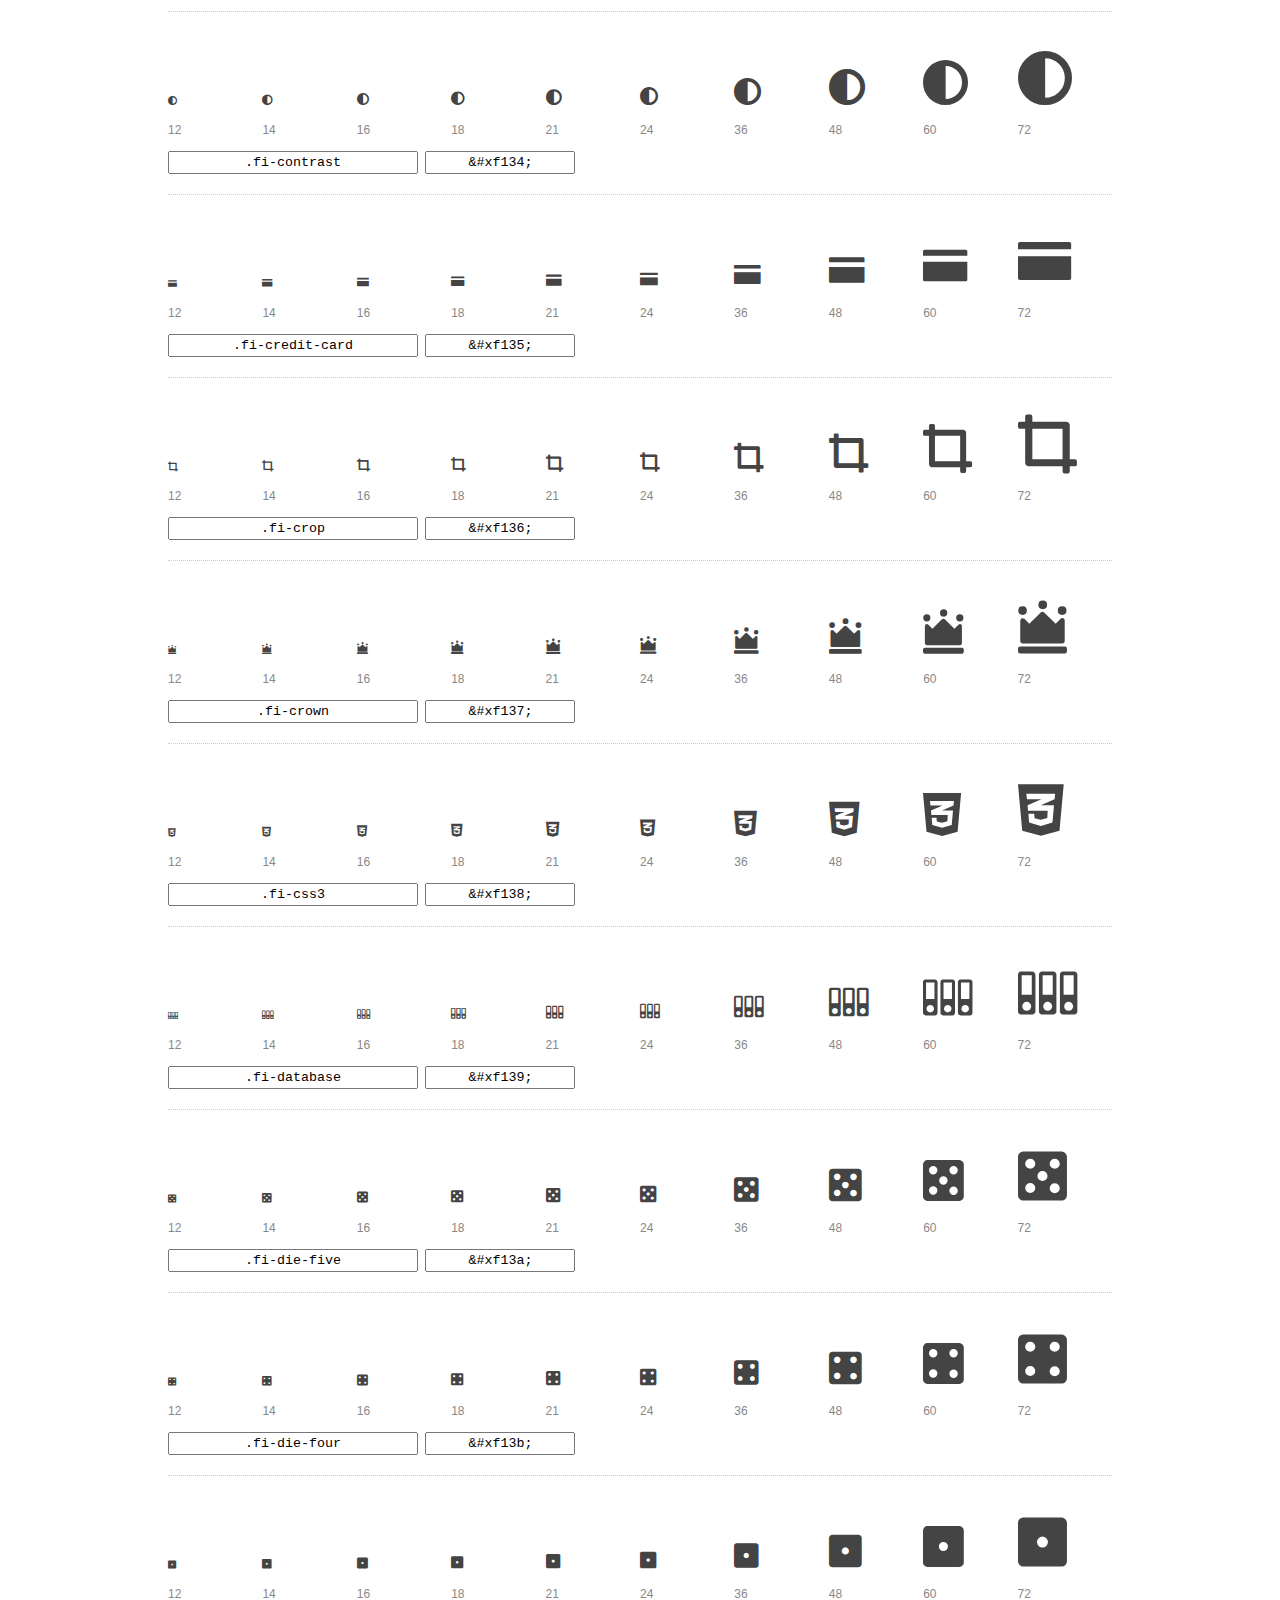
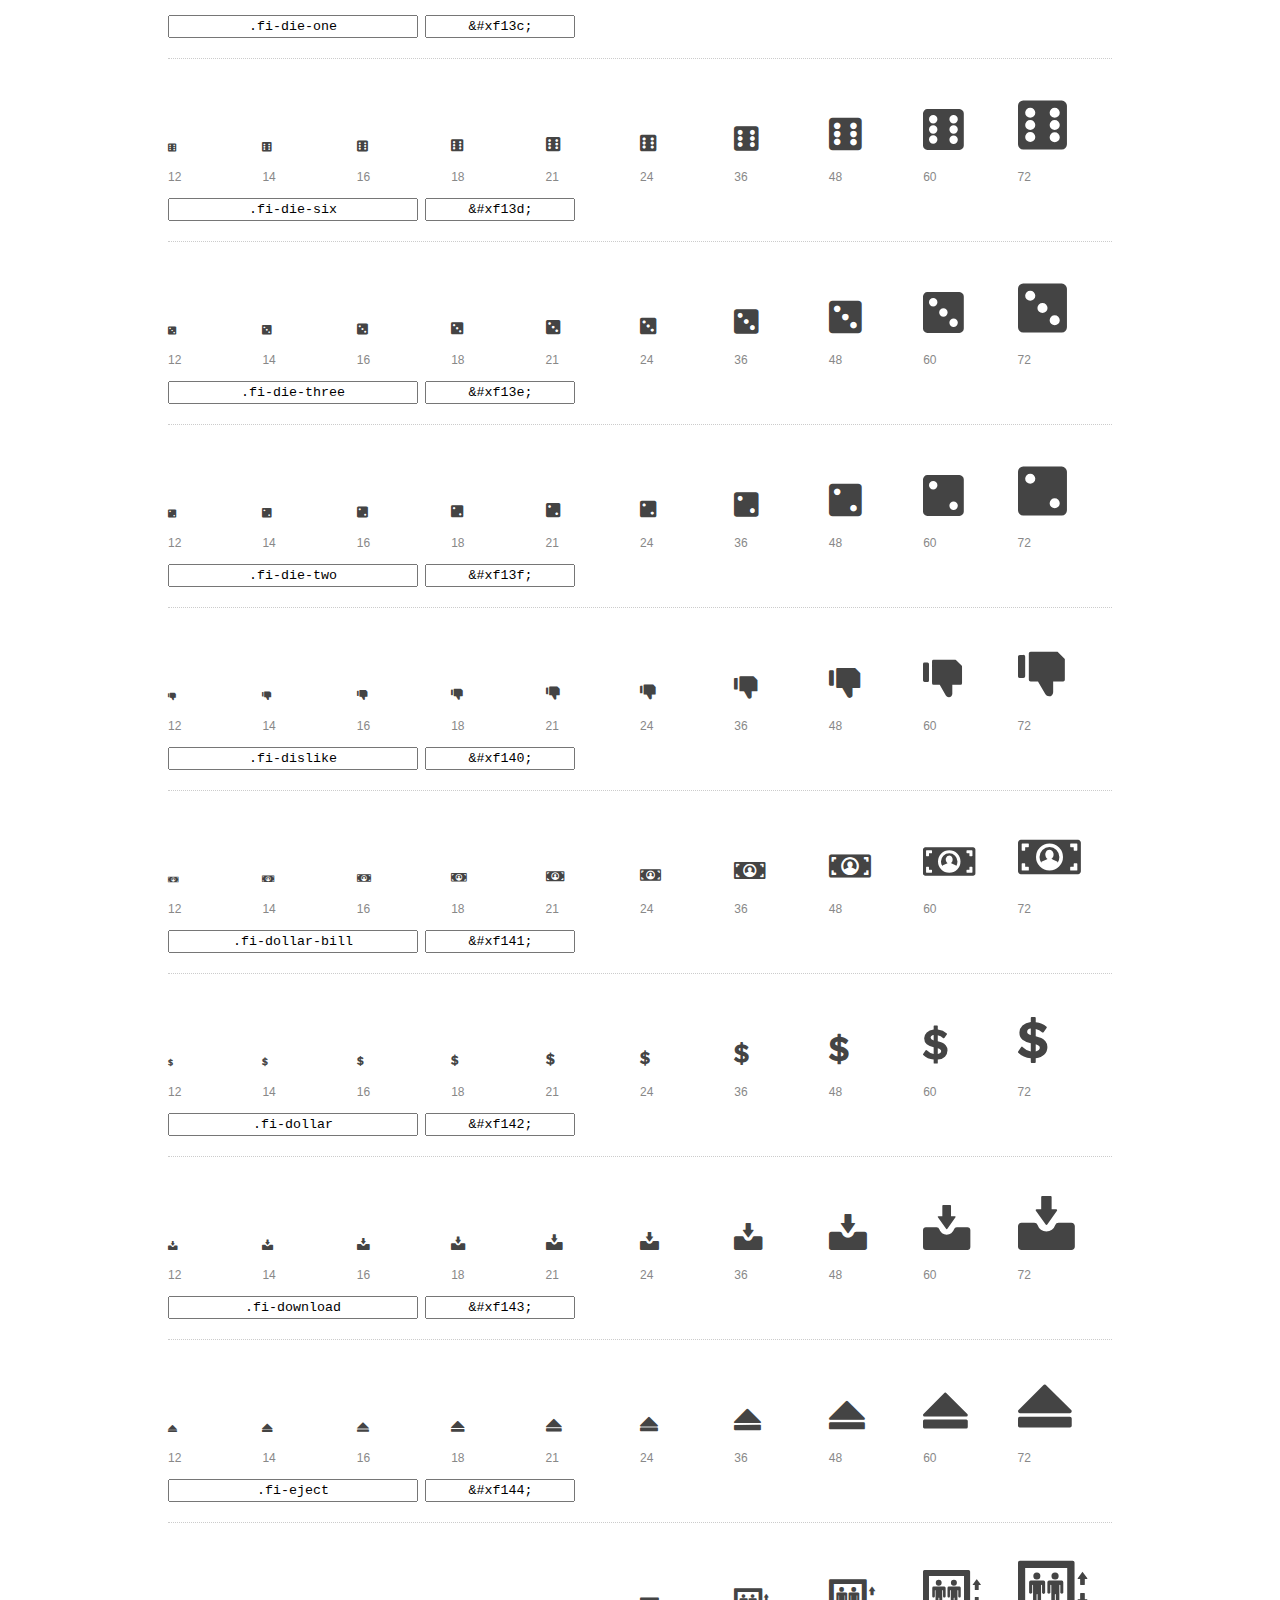
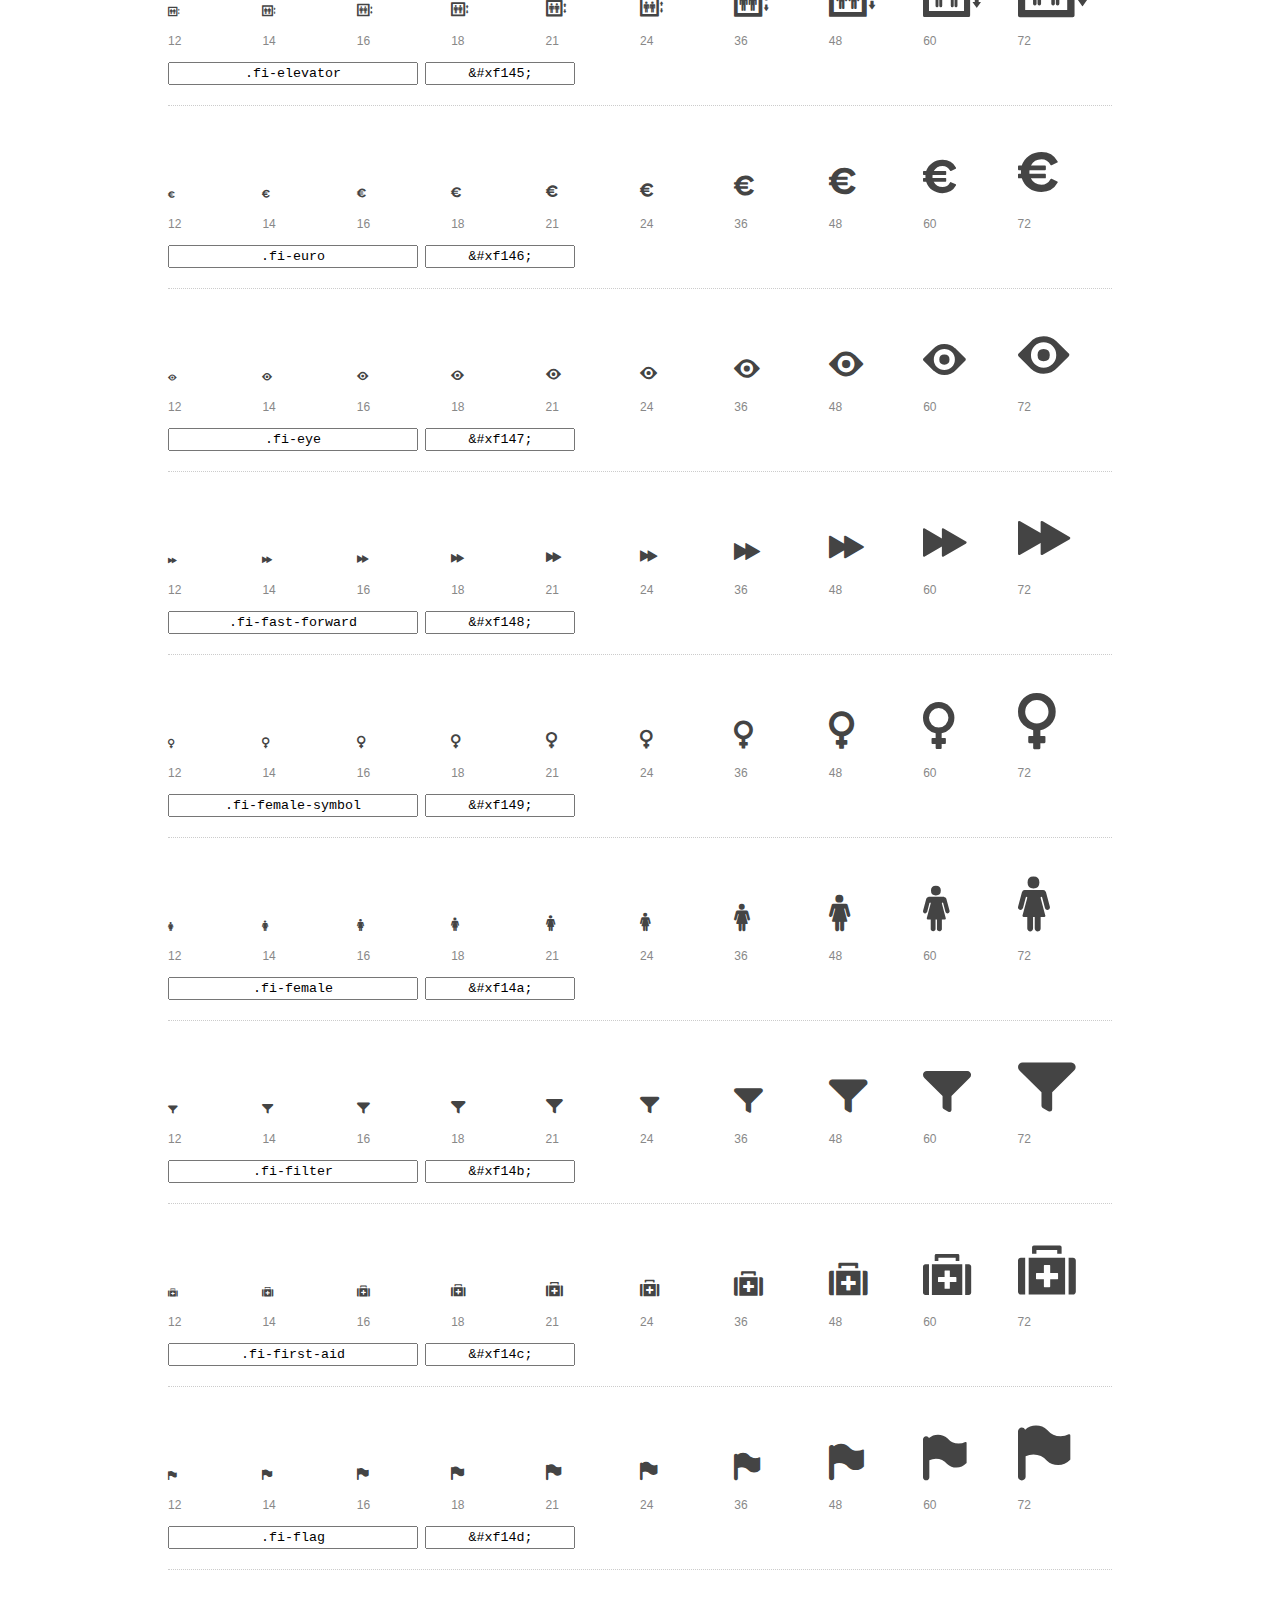
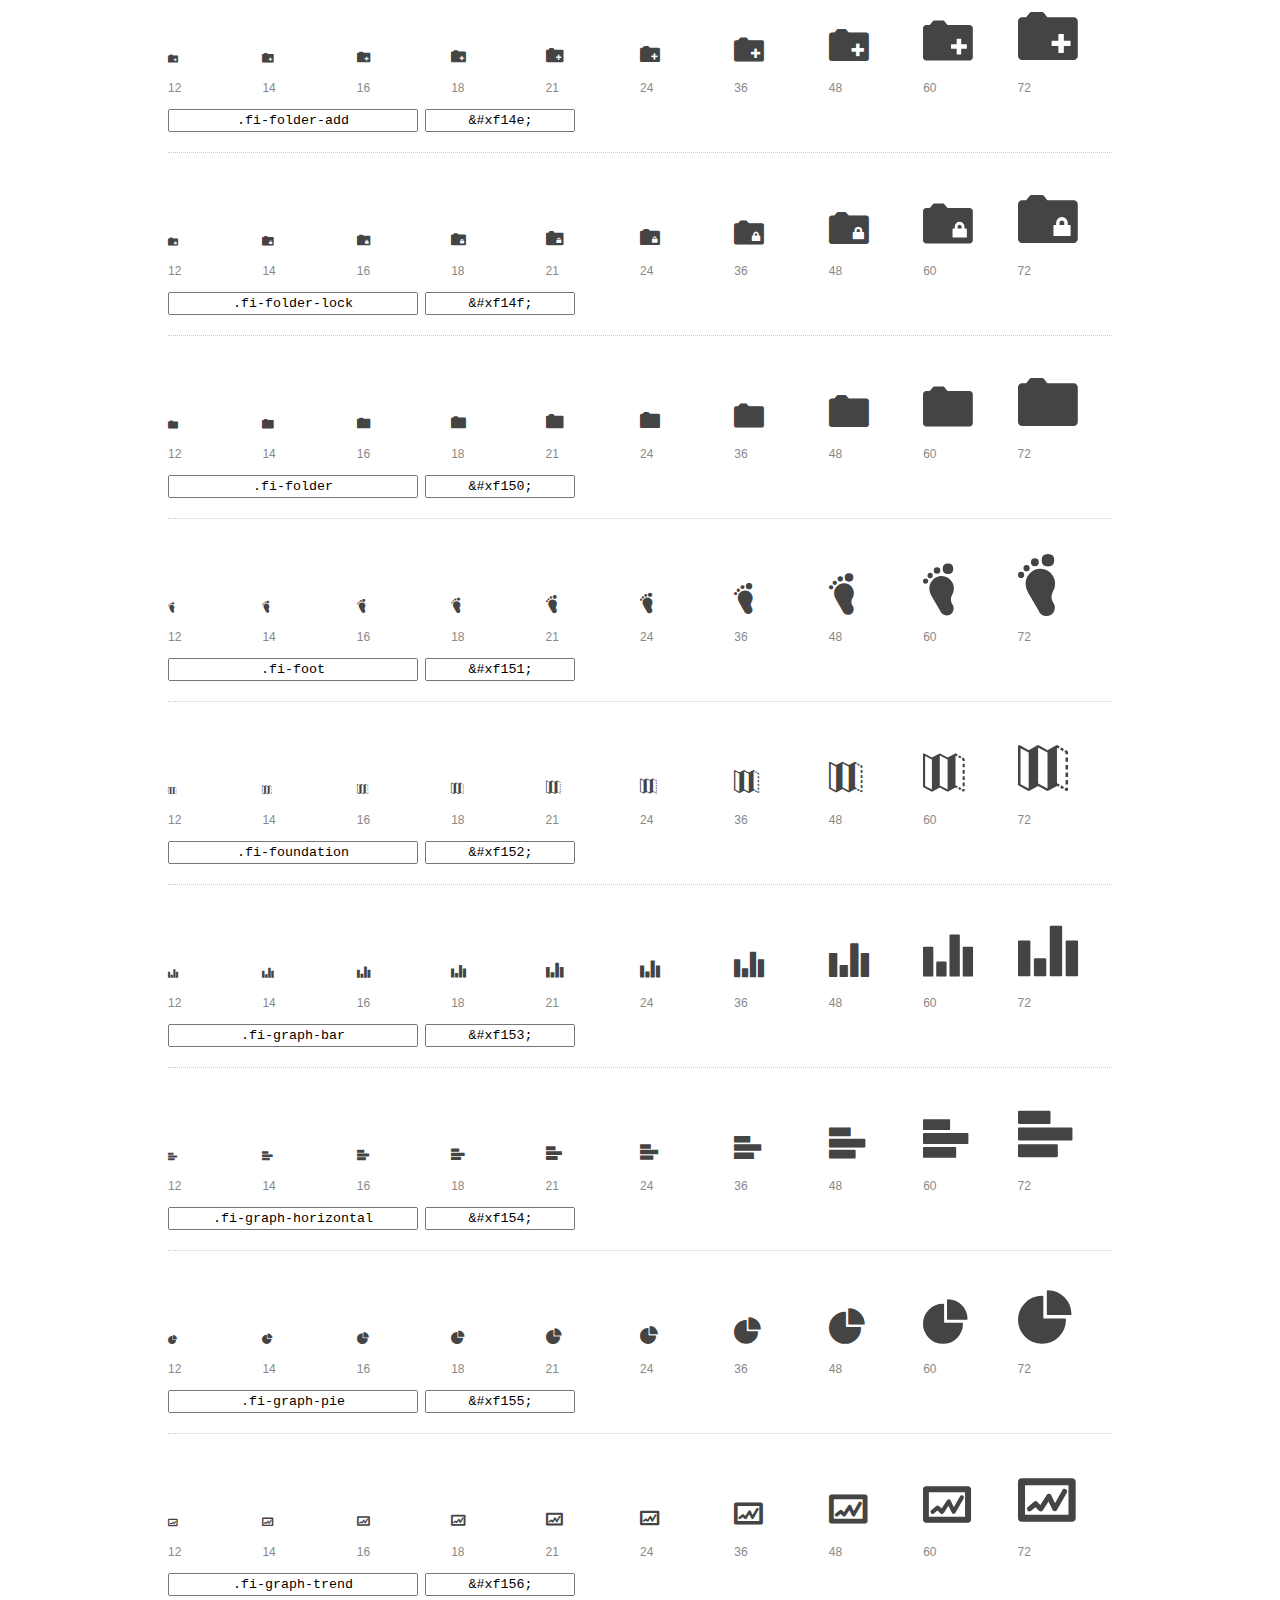
<file: DESARROLLOWE-YILSON-MITTE/foundation/foundation-icons/preview.html>
<!DOCTYPE html>
<html>
  <head>
    <title>Foundation Icons glyphs preview</title>
    <link rel="stylesheet" href="foundation-icons.css" />

    <style>
      * {
        -moz-box-sizing: border-box;
        -webkit-box-sizing: border-box;
        box-sizing: border-box;
        margin: 0;
        padding: 0;
      }

      body {
        background: #fff;
        color: #444;
        font: 16px/1.5 "Helvetica Neue", Helvetica, Arial, sans-serif;
      }

      a, 
      a:visited {
        color: #888;
        text-decoration: underline;
      }
      a:hover, 
      a:focus { color: #000; }

      h1 {
        border-bottom: 2px solid #ddd;
        color: #888;
        font-size: 36px;
        font-weight: 300;
        margin-bottom: 20px;
        padding: 20px 0;
      }

      .container {
        margin: 0 auto;
        min-width: 880px;
        padding: 0 40px;
        width: 80%;
      }

      .glyph {
        border-bottom: 1px dotted #ccc;
        padding: 10px 0 20px;
        margin-bottom: 20px;
      }

      .preview-glyphs { vertical-align: bottom; } 

      .preview-scale { 
        color: #888;
        font-size: 12px; 
        margin-top: 5px;
      }

      .step {
        display: inline-block;
        line-height: 1;
        width: 10%;
      }

      
      .size-12 { font-size: 12px; }
      
      .size-14 { font-size: 14px; }
      
      .size-16 { font-size: 16px; }
      
      .size-18 { font-size: 18px; }
      
      .size-21 { font-size: 21px; }
      
      .size-24 { font-size: 24px; }
      
      .size-36 { font-size: 36px; }
      
      .size-48 { font-size: 48px; }
      
      .size-60 { font-size: 60px; }
      
      .size-72 { font-size: 72px; }
      

      .usage { margin-top: 10px; }

      .usage input {
        font-family: monospace;
        margin-right: 3px;
        padding: 2px 5px;
        text-align: center;
      }

      .usage .point { width: 150px; }

      .usage .class { width: 250px; }

      .footer {
        color: #888;
        font-size: 12px;
        padding: 20px 0;
      }
    </style>

    <!--[if lte IE 8]><script src="http://html5shiv.googlecode.com/svn/trunk/html5.js"></script><![endif]-->
  </head>

  <body>
    <div class="container">
      <h1>Foundation Icons contains 283 glyphs:</h1> 

      
      <div class="glyph">
        <div class="preview-glyphs">
          <i class="step fi-address-book size-12"></i><i class="step fi-address-book size-14"></i><i class="step fi-address-book size-16"></i><i class="step fi-address-book size-18"></i><i class="step fi-address-book size-21"></i><i class="step fi-address-book size-24"></i><i class="step fi-address-book size-36"></i><i class="step fi-address-book size-48"></i><i class="step fi-address-book size-60"></i><i class="step fi-address-book size-72"></i>
        </div>
        <div class="preview-scale">
          <span class="step">12</span><span class="step">14</span><span class="step">16</span><span class="step">18</span><span class="step">21</span><span class="step">24</span><span class="step">36</span><span class="step">48</span><span class="step">60</span><span class="step">72</span> 
        </div>
        <div class="usage">
          <input class="class" type="text" readonly="readonly" onClick="this.select();" value=".fi-address-book" />
          <input class="point" type="text" readonly="readonly" onClick="this.select();" value="&amp;#xf100;" />
        </div>
      </div>
      
      <div class="glyph">
        <div class="preview-glyphs">
          <i class="step fi-alert size-12"></i><i class="step fi-alert size-14"></i><i class="step fi-alert size-16"></i><i class="step fi-alert size-18"></i><i class="step fi-alert size-21"></i><i class="step fi-alert size-24"></i><i class="step fi-alert size-36"></i><i class="step fi-alert size-48"></i><i class="step fi-alert size-60"></i><i class="step fi-alert size-72"></i>
        </div>
        <div class="preview-scale">
          <span class="step">12</span><span class="step">14</span><span class="step">16</span><span class="step">18</span><span class="step">21</span><span class="step">24</span><span class="step">36</span><span class="step">48</span><span class="step">60</span><span class="step">72</span> 
        </div>
        <div class="usage">
          <input class="class" type="text" readonly="readonly" onClick="this.select();" value=".fi-alert" />
          <input class="point" type="text" readonly="readonly" onClick="this.select();" value="&amp;#xf101;" />
        </div>
      </div>
      
      <div class="glyph">
        <div class="preview-glyphs">
          <i class="step fi-align-center size-12"></i><i class="step fi-align-center size-14"></i><i class="step fi-align-center size-16"></i><i class="step fi-align-center size-18"></i><i class="step fi-align-center size-21"></i><i class="step fi-align-center size-24"></i><i class="step fi-align-center size-36"></i><i class="step fi-align-center size-48"></i><i class="step fi-align-center size-60"></i><i class="step fi-align-center size-72"></i>
        </div>
        <div class="preview-scale">
          <span class="step">12</span><span class="step">14</span><span class="step">16</span><span class="step">18</span><span class="step">21</span><span class="step">24</span><span class="step">36</span><span class="step">48</span><span class="step">60</span><span class="step">72</span> 
        </div>
        <div class="usage">
          <input class="class" type="text" readonly="readonly" onClick="this.select();" value=".fi-align-center" />
          <input class="point" type="text" readonly="readonly" onClick="this.select();" value="&amp;#xf102;" />
        </div>
      </div>
      
      <div class="glyph">
        <div class="preview-glyphs">
          <i class="step fi-align-justify size-12"></i><i class="step fi-align-justify size-14"></i><i class="step fi-align-justify size-16"></i><i class="step fi-align-justify size-18"></i><i class="step fi-align-justify size-21"></i><i class="step fi-align-justify size-24"></i><i class="step fi-align-justify size-36"></i><i class="step fi-align-justify size-48"></i><i class="step fi-align-justify size-60"></i><i class="step fi-align-justify size-72"></i>
        </div>
        <div class="preview-scale">
          <span class="step">12</span><span class="step">14</span><span class="step">16</span><span class="step">18</span><span class="step">21</span><span class="step">24</span><span class="step">36</span><span class="step">48</span><span class="step">60</span><span class="step">72</span> 
        </div>
        <div class="usage">
          <input class="class" type="text" readonly="readonly" onClick="this.select();" value=".fi-align-justify" />
          <input class="point" type="text" readonly="readonly" onClick="this.select();" value="&amp;#xf103;" />
        </div>
      </div>
      
      <div class="glyph">
        <div class="preview-glyphs">
          <i class="step fi-align-left size-12"></i><i class="step fi-align-left size-14"></i><i class="step fi-align-left size-16"></i><i class="step fi-align-left size-18"></i><i class="step fi-align-left size-21"></i><i class="step fi-align-left size-24"></i><i class="step fi-align-left size-36"></i><i class="step fi-align-left size-48"></i><i class="step fi-align-left size-60"></i><i class="step fi-align-left size-72"></i>
        </div>
        <div class="preview-scale">
          <span class="step">12</span><span class="step">14</span><span class="step">16</span><span class="step">18</span><span class="step">21</span><span class="step">24</span><span class="step">36</span><span class="step">48</span><span class="step">60</span><span class="step">72</span> 
        </div>
        <div class="usage">
          <input class="class" type="text" readonly="readonly" onClick="this.select();" value=".fi-align-left" />
          <input class="point" type="text" readonly="readonly" onClick="this.select();" value="&amp;#xf104;" />
        </div>
      </div>
      
      <div class="glyph">
        <div class="preview-glyphs">
          <i class="step fi-align-right size-12"></i><i class="step fi-align-right size-14"></i><i class="step fi-align-right size-16"></i><i class="step fi-align-right size-18"></i><i class="step fi-align-right size-21"></i><i class="step fi-align-right size-24"></i><i class="step fi-align-right size-36"></i><i class="step fi-align-right size-48"></i><i class="step fi-align-right size-60"></i><i class="step fi-align-right size-72"></i>
        </div>
        <div class="preview-scale">
          <span class="step">12</span><span class="step">14</span><span class="step">16</span><span class="step">18</span><span class="step">21</span><span class="step">24</span><span class="step">36</span><span class="step">48</span><span class="step">60</span><span class="step">72</span> 
        </div>
        <div class="usage">
          <input class="class" type="text" readonly="readonly" onClick="this.select();" value=".fi-align-right" />
          <input class="point" type="text" readonly="readonly" onClick="this.select();" value="&amp;#xf105;" />
        </div>
      </div>
      
      <div class="glyph">
        <div class="preview-glyphs">
          <i class="step fi-anchor size-12"></i><i class="step fi-anchor size-14"></i><i class="step fi-anchor size-16"></i><i class="step fi-anchor size-18"></i><i class="step fi-anchor size-21"></i><i class="step fi-anchor size-24"></i><i class="step fi-anchor size-36"></i><i class="step fi-anchor size-48"></i><i class="step fi-anchor size-60"></i><i class="step fi-anchor size-72"></i>
        </div>
        <div class="preview-scale">
          <span class="step">12</span><span class="step">14</span><span class="step">16</span><span class="step">18</span><span class="step">21</span><span class="step">24</span><span class="step">36</span><span class="step">48</span><span class="step">60</span><span class="step">72</span> 
        </div>
        <div class="usage">
          <input class="class" type="text" readonly="readonly" onClick="this.select();" value=".fi-anchor" />
          <input class="point" type="text" readonly="readonly" onClick="this.select();" value="&amp;#xf106;" />
        </div>
      </div>
      
      <div class="glyph">
        <div class="preview-glyphs">
          <i class="step fi-annotate size-12"></i><i class="step fi-annotate size-14"></i><i class="step fi-annotate size-16"></i><i class="step fi-annotate size-18"></i><i class="step fi-annotate size-21"></i><i class="step fi-annotate size-24"></i><i class="step fi-annotate size-36"></i><i class="step fi-annotate size-48"></i><i class="step fi-annotate size-60"></i><i class="step fi-annotate size-72"></i>
        </div>
        <div class="preview-scale">
          <span class="step">12</span><span class="step">14</span><span class="step">16</span><span class="step">18</span><span class="step">21</span><span class="step">24</span><span class="step">36</span><span class="step">48</span><span class="step">60</span><span class="step">72</span> 
        </div>
        <div class="usage">
          <input class="class" type="text" readonly="readonly" onClick="this.select();" value=".fi-annotate" />
          <input class="point" type="text" readonly="readonly" onClick="this.select();" value="&amp;#xf107;" />
        </div>
      </div>
      
      <div class="glyph">
        <div class="preview-glyphs">
          <i class="step fi-archive size-12"></i><i class="step fi-archive size-14"></i><i class="step fi-archive size-16"></i><i class="step fi-archive size-18"></i><i class="step fi-archive size-21"></i><i class="step fi-archive size-24"></i><i class="step fi-archive size-36"></i><i class="step fi-archive size-48"></i><i class="step fi-archive size-60"></i><i class="step fi-archive size-72"></i>
        </div>
        <div class="preview-scale">
          <span class="step">12</span><span class="step">14</span><span class="step">16</span><span class="step">18</span><span class="step">21</span><span class="step">24</span><span class="step">36</span><span class="step">48</span><span class="step">60</span><span class="step">72</span> 
        </div>
        <div class="usage">
          <input class="class" type="text" readonly="readonly" onClick="this.select();" value=".fi-archive" />
          <input class="point" type="text" readonly="readonly" onClick="this.select();" value="&amp;#xf108;" />
        </div>
      </div>
      
      <div class="glyph">
        <div class="preview-glyphs">
          <i class="step fi-arrow-down size-12"></i><i class="step fi-arrow-down size-14"></i><i class="step fi-arrow-down size-16"></i><i class="step fi-arrow-down size-18"></i><i class="step fi-arrow-down size-21"></i><i class="step fi-arrow-down size-24"></i><i class="step fi-arrow-down size-36"></i><i class="step fi-arrow-down size-48"></i><i class="step fi-arrow-down size-60"></i><i class="step fi-arrow-down size-72"></i>
        </div>
        <div class="preview-scale">
          <span class="step">12</span><span class="step">14</span><span class="step">16</span><span class="step">18</span><span class="step">21</span><span class="step">24</span><span class="step">36</span><span class="step">48</span><span class="step">60</span><span class="step">72</span> 
        </div>
        <div class="usage">
          <input class="class" type="text" readonly="readonly" onClick="this.select();" value=".fi-arrow-down" />
          <input class="point" type="text" readonly="readonly" onClick="this.select();" value="&amp;#xf109;" />
        </div>
      </div>
      
      <div class="glyph">
        <div class="preview-glyphs">
          <i class="step fi-arrow-left size-12"></i><i class="step fi-arrow-left size-14"></i><i class="step fi-arrow-left size-16"></i><i class="step fi-arrow-left size-18"></i><i class="step fi-arrow-left size-21"></i><i class="step fi-arrow-left size-24"></i><i class="step fi-arrow-left size-36"></i><i class="step fi-arrow-left size-48"></i><i class="step fi-arrow-left size-60"></i><i class="step fi-arrow-left size-72"></i>
        </div>
        <div class="preview-scale">
          <span class="step">12</span><span class="step">14</span><span class="step">16</span><span class="step">18</span><span class="step">21</span><span class="step">24</span><span class="step">36</span><span class="step">48</span><span class="step">60</span><span class="step">72</span> 
        </div>
        <div class="usage">
          <input class="class" type="text" readonly="readonly" onClick="this.select();" value=".fi-arrow-left" />
          <input class="point" type="text" readonly="readonly" onClick="this.select();" value="&amp;#xf10a;" />
        </div>
      </div>
      
      <div class="glyph">
        <div class="preview-glyphs">
          <i class="step fi-arrow-right size-12"></i><i class="step fi-arrow-right size-14"></i><i class="step fi-arrow-right size-16"></i><i class="step fi-arrow-right size-18"></i><i class="step fi-arrow-right size-21"></i><i class="step fi-arrow-right size-24"></i><i class="step fi-arrow-right size-36"></i><i class="step fi-arrow-right size-48"></i><i class="step fi-arrow-right size-60"></i><i class="step fi-arrow-right size-72"></i>
        </div>
        <div class="preview-scale">
          <span class="step">12</span><span class="step">14</span><span class="step">16</span><span class="step">18</span><span class="step">21</span><span class="step">24</span><span class="step">36</span><span class="step">48</span><span class="step">60</span><span class="step">72</span> 
        </div>
        <div class="usage">
          <input class="class" type="text" readonly="readonly" onClick="this.select();" value=".fi-arrow-right" />
          <input class="point" type="text" readonly="readonly" onClick="this.select();" value="&amp;#xf10b;" />
        </div>
      </div>
      
      <div class="glyph">
        <div class="preview-glyphs">
          <i class="step fi-arrow-up size-12"></i><i class="step fi-arrow-up size-14"></i><i class="step fi-arrow-up size-16"></i><i class="step fi-arrow-up size-18"></i><i class="step fi-arrow-up size-21"></i><i class="step fi-arrow-up size-24"></i><i class="step fi-arrow-up size-36"></i><i class="step fi-arrow-up size-48"></i><i class="step fi-arrow-up size-60"></i><i class="step fi-arrow-up size-72"></i>
        </div>
        <div class="preview-scale">
          <span class="step">12</span><span class="step">14</span><span class="step">16</span><span class="step">18</span><span class="step">21</span><span class="step">24</span><span class="step">36</span><span class="step">48</span><span class="step">60</span><span class="step">72</span> 
        </div>
        <div class="usage">
          <input class="class" type="text" readonly="readonly" onClick="this.select();" value=".fi-arrow-up" />
          <input class="point" type="text" readonly="readonly" onClick="this.select();" value="&amp;#xf10c;" />
        </div>
      </div>
      
      <div class="glyph">
        <div class="preview-glyphs">
          <i class="step fi-arrows-compress size-12"></i><i class="step fi-arrows-compress size-14"></i><i class="step fi-arrows-compress size-16"></i><i class="step fi-arrows-compress size-18"></i><i class="step fi-arrows-compress size-21"></i><i class="step fi-arrows-compress size-24"></i><i class="step fi-arrows-compress size-36"></i><i class="step fi-arrows-compress size-48"></i><i class="step fi-arrows-compress size-60"></i><i class="step fi-arrows-compress size-72"></i>
        </div>
        <div class="preview-scale">
          <span class="step">12</span><span class="step">14</span><span class="step">16</span><span class="step">18</span><span class="step">21</span><span class="step">24</span><span class="step">36</span><span class="step">48</span><span class="step">60</span><span class="step">72</span> 
        </div>
        <div class="usage">
          <input class="class" type="text" readonly="readonly" onClick="this.select();" value=".fi-arrows-compress" />
          <input class="point" type="text" readonly="readonly" onClick="this.select();" value="&amp;#xf10d;" />
        </div>
      </div>
      
      <div class="glyph">
        <div class="preview-glyphs">
          <i class="step fi-arrows-expand size-12"></i><i class="step fi-arrows-expand size-14"></i><i class="step fi-arrows-expand size-16"></i><i class="step fi-arrows-expand size-18"></i><i class="step fi-arrows-expand size-21"></i><i class="step fi-arrows-expand size-24"></i><i class="step fi-arrows-expand size-36"></i><i class="step fi-arrows-expand size-48"></i><i class="step fi-arrows-expand size-60"></i><i class="step fi-arrows-expand size-72"></i>
        </div>
        <div class="preview-scale">
          <span class="step">12</span><span class="step">14</span><span class="step">16</span><span class="step">18</span><span class="step">21</span><span class="step">24</span><span class="step">36</span><span class="step">48</span><span class="step">60</span><span class="step">72</span> 
        </div>
        <div class="usage">
          <input class="class" type="text" readonly="readonly" onClick="this.select();" value=".fi-arrows-expand" />
          <input class="point" type="text" readonly="readonly" onClick="this.select();" value="&amp;#xf10e;" />
        </div>
      </div>
      
      <div class="glyph">
        <div class="preview-glyphs">
          <i class="step fi-arrows-in size-12"></i><i class="step fi-arrows-in size-14"></i><i class="step fi-arrows-in size-16"></i><i class="step fi-arrows-in size-18"></i><i class="step fi-arrows-in size-21"></i><i class="step fi-arrows-in size-24"></i><i class="step fi-arrows-in size-36"></i><i class="step fi-arrows-in size-48"></i><i class="step fi-arrows-in size-60"></i><i class="step fi-arrows-in size-72"></i>
        </div>
        <div class="preview-scale">
          <span class="step">12</span><span class="step">14</span><span class="step">16</span><span class="step">18</span><span class="step">21</span><span class="step">24</span><span class="step">36</span><span class="step">48</span><span class="step">60</span><span class="step">72</span> 
        </div>
        <div class="usage">
          <input class="class" type="text" readonly="readonly" onClick="this.select();" value=".fi-arrows-in" />
          <input class="point" type="text" readonly="readonly" onClick="this.select();" value="&amp;#xf10f;" />
        </div>
      </div>
      
      <div class="glyph">
        <div class="preview-glyphs">
          <i class="step fi-arrows-out size-12"></i><i class="step fi-arrows-out size-14"></i><i class="step fi-arrows-out size-16"></i><i class="step fi-arrows-out size-18"></i><i class="step fi-arrows-out size-21"></i><i class="step fi-arrows-out size-24"></i><i class="step fi-arrows-out size-36"></i><i class="step fi-arrows-out size-48"></i><i class="step fi-arrows-out size-60"></i><i class="step fi-arrows-out size-72"></i>
        </div>
        <div class="preview-scale">
          <span class="step">12</span><span class="step">14</span><span class="step">16</span><span class="step">18</span><span class="step">21</span><span class="step">24</span><span class="step">36</span><span class="step">48</span><span class="step">60</span><span class="step">72</span> 
        </div>
        <div class="usage">
          <input class="class" type="text" readonly="readonly" onClick="this.select();" value=".fi-arrows-out" />
          <input class="point" type="text" readonly="readonly" onClick="this.select();" value="&amp;#xf110;" />
        </div>
      </div>
      
      <div class="glyph">
        <div class="preview-glyphs">
          <i class="step fi-asl size-12"></i><i class="step fi-asl size-14"></i><i class="step fi-asl size-16"></i><i class="step fi-asl size-18"></i><i class="step fi-asl size-21"></i><i class="step fi-asl size-24"></i><i class="step fi-asl size-36"></i><i class="step fi-asl size-48"></i><i class="step fi-asl size-60"></i><i class="step fi-asl size-72"></i>
        </div>
        <div class="preview-scale">
          <span class="step">12</span><span class="step">14</span><span class="step">16</span><span class="step">18</span><span class="step">21</span><span class="step">24</span><span class="step">36</span><span class="step">48</span><span class="step">60</span><span class="step">72</span> 
        </div>
        <div class="usage">
          <input class="class" type="text" readonly="readonly" onClick="this.select();" value=".fi-asl" />
          <input class="point" type="text" readonly="readonly" onClick="this.select();" value="&amp;#xf111;" />
        </div>
      </div>
      
      <div class="glyph">
        <div class="preview-glyphs">
          <i class="step fi-asterisk size-12"></i><i class="step fi-asterisk size-14"></i><i class="step fi-asterisk size-16"></i><i class="step fi-asterisk size-18"></i><i class="step fi-asterisk size-21"></i><i class="step fi-asterisk size-24"></i><i class="step fi-asterisk size-36"></i><i class="step fi-asterisk size-48"></i><i class="step fi-asterisk size-60"></i><i class="step fi-asterisk size-72"></i>
        </div>
        <div class="preview-scale">
          <span class="step">12</span><span class="step">14</span><span class="step">16</span><span class="step">18</span><span class="step">21</span><span class="step">24</span><span class="step">36</span><span class="step">48</span><span class="step">60</span><span class="step">72</span> 
        </div>
        <div class="usage">
          <input class="class" type="text" readonly="readonly" onClick="this.select();" value=".fi-asterisk" />
          <input class="point" type="text" readonly="readonly" onClick="this.select();" value="&amp;#xf112;" />
        </div>
      </div>
      
      <div class="glyph">
        <div class="preview-glyphs">
          <i class="step fi-at-sign size-12"></i><i class="step fi-at-sign size-14"></i><i class="step fi-at-sign size-16"></i><i class="step fi-at-sign size-18"></i><i class="step fi-at-sign size-21"></i><i class="step fi-at-sign size-24"></i><i class="step fi-at-sign size-36"></i><i class="step fi-at-sign size-48"></i><i class="step fi-at-sign size-60"></i><i class="step fi-at-sign size-72"></i>
        </div>
        <div class="preview-scale">
          <span class="step">12</span><span class="step">14</span><span class="step">16</span><span class="step">18</span><span class="step">21</span><span class="step">24</span><span class="step">36</span><span class="step">48</span><span class="step">60</span><span class="step">72</span> 
        </div>
        <div class="usage">
          <input class="class" type="text" readonly="readonly" onClick="this.select();" value=".fi-at-sign" />
          <input class="point" type="text" readonly="readonly" onClick="this.select();" value="&amp;#xf113;" />
        </div>
      </div>
      
      <div class="glyph">
        <div class="preview-glyphs">
          <i class="step fi-background-color size-12"></i><i class="step fi-background-color size-14"></i><i class="step fi-background-color size-16"></i><i class="step fi-background-color size-18"></i><i class="step fi-background-color size-21"></i><i class="step fi-background-color size-24"></i><i class="step fi-background-color size-36"></i><i class="step fi-background-color size-48"></i><i class="step fi-background-color size-60"></i><i class="step fi-background-color size-72"></i>
        </div>
        <div class="preview-scale">
          <span class="step">12</span><span class="step">14</span><span class="step">16</span><span class="step">18</span><span class="step">21</span><span class="step">24</span><span class="step">36</span><span class="step">48</span><span class="step">60</span><span class="step">72</span> 
        </div>
        <div class="usage">
          <input class="class" type="text" readonly="readonly" onClick="this.select();" value=".fi-background-color" />
          <input class="point" type="text" readonly="readonly" onClick="this.select();" value="&amp;#xf114;" />
        </div>
      </div>
      
      <div class="glyph">
        <div class="preview-glyphs">
          <i class="step fi-battery-empty size-12"></i><i class="step fi-battery-empty size-14"></i><i class="step fi-battery-empty size-16"></i><i class="step fi-battery-empty size-18"></i><i class="step fi-battery-empty size-21"></i><i class="step fi-battery-empty size-24"></i><i class="step fi-battery-empty size-36"></i><i class="step fi-battery-empty size-48"></i><i class="step fi-battery-empty size-60"></i><i class="step fi-battery-empty size-72"></i>
        </div>
        <div class="preview-scale">
          <span class="step">12</span><span class="step">14</span><span class="step">16</span><span class="step">18</span><span class="step">21</span><span class="step">24</span><span class="step">36</span><span class="step">48</span><span class="step">60</span><span class="step">72</span> 
        </div>
        <div class="usage">
          <input class="class" type="text" readonly="readonly" onClick="this.select();" value=".fi-battery-empty" />
          <input class="point" type="text" readonly="readonly" onClick="this.select();" value="&amp;#xf115;" />
        </div>
      </div>
      
      <div class="glyph">
        <div class="preview-glyphs">
          <i class="step fi-battery-full size-12"></i><i class="step fi-battery-full size-14"></i><i class="step fi-battery-full size-16"></i><i class="step fi-battery-full size-18"></i><i class="step fi-battery-full size-21"></i><i class="step fi-battery-full size-24"></i><i class="step fi-battery-full size-36"></i><i class="step fi-battery-full size-48"></i><i class="step fi-battery-full size-60"></i><i class="step fi-battery-full size-72"></i>
        </div>
        <div class="preview-scale">
          <span class="step">12</span><span class="step">14</span><span class="step">16</span><span class="step">18</span><span class="step">21</span><span class="step">24</span><span class="step">36</span><span class="step">48</span><span class="step">60</span><span class="step">72</span> 
        </div>
        <div class="usage">
          <input class="class" type="text" readonly="readonly" onClick="this.select();" value=".fi-battery-full" />
          <input class="point" type="text" readonly="readonly" onClick="this.select();" value="&amp;#xf116;" />
        </div>
      </div>
      
      <div class="glyph">
        <div class="preview-glyphs">
          <i class="step fi-battery-half size-12"></i><i class="step fi-battery-half size-14"></i><i class="step fi-battery-half size-16"></i><i class="step fi-battery-half size-18"></i><i class="step fi-battery-half size-21"></i><i class="step fi-battery-half size-24"></i><i class="step fi-battery-half size-36"></i><i class="step fi-battery-half size-48"></i><i class="step fi-battery-half size-60"></i><i class="step fi-battery-half size-72"></i>
        </div>
        <div class="preview-scale">
          <span class="step">12</span><span class="step">14</span><span class="step">16</span><span class="step">18</span><span class="step">21</span><span class="step">24</span><span class="step">36</span><span class="step">48</span><span class="step">60</span><span class="step">72</span> 
        </div>
        <div class="usage">
          <input class="class" type="text" readonly="readonly" onClick="this.select();" value=".fi-battery-half" />
          <input class="point" type="text" readonly="readonly" onClick="this.select();" value="&amp;#xf117;" />
        </div>
      </div>
      
      <div class="glyph">
        <div class="preview-glyphs">
          <i class="step fi-bitcoin-circle size-12"></i><i class="step fi-bitcoin-circle size-14"></i><i class="step fi-bitcoin-circle size-16"></i><i class="step fi-bitcoin-circle size-18"></i><i class="step fi-bitcoin-circle size-21"></i><i class="step fi-bitcoin-circle size-24"></i><i class="step fi-bitcoin-circle size-36"></i><i class="step fi-bitcoin-circle size-48"></i><i class="step fi-bitcoin-circle size-60"></i><i class="step fi-bitcoin-circle size-72"></i>
        </div>
        <div class="preview-scale">
          <span class="step">12</span><span class="step">14</span><span class="step">16</span><span class="step">18</span><span class="step">21</span><span class="step">24</span><span class="step">36</span><span class="step">48</span><span class="step">60</span><span class="step">72</span> 
        </div>
        <div class="usage">
          <input class="class" type="text" readonly="readonly" onClick="this.select();" value=".fi-bitcoin-circle" />
          <input class="point" type="text" readonly="readonly" onClick="this.select();" value="&amp;#xf118;" />
        </div>
      </div>
      
      <div class="glyph">
        <div class="preview-glyphs">
          <i class="step fi-bitcoin size-12"></i><i class="step fi-bitcoin size-14"></i><i class="step fi-bitcoin size-16"></i><i class="step fi-bitcoin size-18"></i><i class="step fi-bitcoin size-21"></i><i class="step fi-bitcoin size-24"></i><i class="step fi-bitcoin size-36"></i><i class="step fi-bitcoin size-48"></i><i class="step fi-bitcoin size-60"></i><i class="step fi-bitcoin size-72"></i>
        </div>
        <div class="preview-scale">
          <span class="step">12</span><span class="step">14</span><span class="step">16</span><span class="step">18</span><span class="step">21</span><span class="step">24</span><span class="step">36</span><span class="step">48</span><span class="step">60</span><span class="step">72</span> 
        </div>
        <div class="usage">
          <input class="class" type="text" readonly="readonly" onClick="this.select();" value=".fi-bitcoin" />
          <input class="point" type="text" readonly="readonly" onClick="this.select();" value="&amp;#xf119;" />
        </div>
      </div>
      
      <div class="glyph">
        <div class="preview-glyphs">
          <i class="step fi-blind size-12"></i><i class="step fi-blind size-14"></i><i class="step fi-blind size-16"></i><i class="step fi-blind size-18"></i><i class="step fi-blind size-21"></i><i class="step fi-blind size-24"></i><i class="step fi-blind size-36"></i><i class="step fi-blind size-48"></i><i class="step fi-blind size-60"></i><i class="step fi-blind size-72"></i>
        </div>
        <div class="preview-scale">
          <span class="step">12</span><span class="step">14</span><span class="step">16</span><span class="step">18</span><span class="step">21</span><span class="step">24</span><span class="step">36</span><span class="step">48</span><span class="step">60</span><span class="step">72</span> 
        </div>
        <div class="usage">
          <input class="class" type="text" readonly="readonly" onClick="this.select();" value=".fi-blind" />
          <input class="point" type="text" readonly="readonly" onClick="this.select();" value="&amp;#xf11a;" />
        </div>
      </div>
      
      <div class="glyph">
        <div class="preview-glyphs">
          <i class="step fi-bluetooth size-12"></i><i class="step fi-bluetooth size-14"></i><i class="step fi-bluetooth size-16"></i><i class="step fi-bluetooth size-18"></i><i class="step fi-bluetooth size-21"></i><i class="step fi-bluetooth size-24"></i><i class="step fi-bluetooth size-36"></i><i class="step fi-bluetooth size-48"></i><i class="step fi-bluetooth size-60"></i><i class="step fi-bluetooth size-72"></i>
        </div>
        <div class="preview-scale">
          <span class="step">12</span><span class="step">14</span><span class="step">16</span><span class="step">18</span><span class="step">21</span><span class="step">24</span><span class="step">36</span><span class="step">48</span><span class="step">60</span><span class="step">72</span> 
        </div>
        <div class="usage">
          <input class="class" type="text" readonly="readonly" onClick="this.select();" value=".fi-bluetooth" />
          <input class="point" type="text" readonly="readonly" onClick="this.select();" value="&amp;#xf11b;" />
        </div>
      </div>
      
      <div class="glyph">
        <div class="preview-glyphs">
          <i class="step fi-bold size-12"></i><i class="step fi-bold size-14"></i><i class="step fi-bold size-16"></i><i class="step fi-bold size-18"></i><i class="step fi-bold size-21"></i><i class="step fi-bold size-24"></i><i class="step fi-bold size-36"></i><i class="step fi-bold size-48"></i><i class="step fi-bold size-60"></i><i class="step fi-bold size-72"></i>
        </div>
        <div class="preview-scale">
          <span class="step">12</span><span class="step">14</span><span class="step">16</span><span class="step">18</span><span class="step">21</span><span class="step">24</span><span class="step">36</span><span class="step">48</span><span class="step">60</span><span class="step">72</span> 
        </div>
        <div class="usage">
          <input class="class" type="text" readonly="readonly" onClick="this.select();" value=".fi-bold" />
          <input class="point" type="text" readonly="readonly" onClick="this.select();" value="&amp;#xf11c;" />
        </div>
      </div>
      
      <div class="glyph">
        <div class="preview-glyphs">
          <i class="step fi-book-bookmark size-12"></i><i class="step fi-book-bookmark size-14"></i><i class="step fi-book-bookmark size-16"></i><i class="step fi-book-bookmark size-18"></i><i class="step fi-book-bookmark size-21"></i><i class="step fi-book-bookmark size-24"></i><i class="step fi-book-bookmark size-36"></i><i class="step fi-book-bookmark size-48"></i><i class="step fi-book-bookmark size-60"></i><i class="step fi-book-bookmark size-72"></i>
        </div>
        <div class="preview-scale">
          <span class="step">12</span><span class="step">14</span><span class="step">16</span><span class="step">18</span><span class="step">21</span><span class="step">24</span><span class="step">36</span><span class="step">48</span><span class="step">60</span><span class="step">72</span> 
        </div>
        <div class="usage">
          <input class="class" type="text" readonly="readonly" onClick="this.select();" value=".fi-book-bookmark" />
          <input class="point" type="text" readonly="readonly" onClick="this.select();" value="&amp;#xf11d;" />
        </div>
      </div>
      
      <div class="glyph">
        <div class="preview-glyphs">
          <i class="step fi-book size-12"></i><i class="step fi-book size-14"></i><i class="step fi-book size-16"></i><i class="step fi-book size-18"></i><i class="step fi-book size-21"></i><i class="step fi-book size-24"></i><i class="step fi-book size-36"></i><i class="step fi-book size-48"></i><i class="step fi-book size-60"></i><i class="step fi-book size-72"></i>
        </div>
        <div class="preview-scale">
          <span class="step">12</span><span class="step">14</span><span class="step">16</span><span class="step">18</span><span class="step">21</span><span class="step">24</span><span class="step">36</span><span class="step">48</span><span class="step">60</span><span class="step">72</span> 
        </div>
        <div class="usage">
          <input class="class" type="text" readonly="readonly" onClick="this.select();" value=".fi-book" />
          <input class="point" type="text" readonly="readonly" onClick="this.select();" value="&amp;#xf11e;" />
        </div>
      </div>
      
      <div class="glyph">
        <div class="preview-glyphs">
          <i class="step fi-bookmark size-12"></i><i class="step fi-bookmark size-14"></i><i class="step fi-bookmark size-16"></i><i class="step fi-bookmark size-18"></i><i class="step fi-bookmark size-21"></i><i class="step fi-bookmark size-24"></i><i class="step fi-bookmark size-36"></i><i class="step fi-bookmark size-48"></i><i class="step fi-bookmark size-60"></i><i class="step fi-bookmark size-72"></i>
        </div>
        <div class="preview-scale">
          <span class="step">12</span><span class="step">14</span><span class="step">16</span><span class="step">18</span><span class="step">21</span><span class="step">24</span><span class="step">36</span><span class="step">48</span><span class="step">60</span><span class="step">72</span> 
        </div>
        <div class="usage">
          <input class="class" type="text" readonly="readonly" onClick="this.select();" value=".fi-bookmark" />
          <input class="point" type="text" readonly="readonly" onClick="this.select();" value="&amp;#xf11f;" />
        </div>
      </div>
      
      <div class="glyph">
        <div class="preview-glyphs">
          <i class="step fi-braille size-12"></i><i class="step fi-braille size-14"></i><i class="step fi-braille size-16"></i><i class="step fi-braille size-18"></i><i class="step fi-braille size-21"></i><i class="step fi-braille size-24"></i><i class="step fi-braille size-36"></i><i class="step fi-braille size-48"></i><i class="step fi-braille size-60"></i><i class="step fi-braille size-72"></i>
        </div>
        <div class="preview-scale">
          <span class="step">12</span><span class="step">14</span><span class="step">16</span><span class="step">18</span><span class="step">21</span><span class="step">24</span><span class="step">36</span><span class="step">48</span><span class="step">60</span><span class="step">72</span> 
        </div>
        <div class="usage">
          <input class="class" type="text" readonly="readonly" onClick="this.select();" value=".fi-braille" />
          <input class="point" type="text" readonly="readonly" onClick="this.select();" value="&amp;#xf120;" />
        </div>
      </div>
      
      <div class="glyph">
        <div class="preview-glyphs">
          <i class="step fi-burst-new size-12"></i><i class="step fi-burst-new size-14"></i><i class="step fi-burst-new size-16"></i><i class="step fi-burst-new size-18"></i><i class="step fi-burst-new size-21"></i><i class="step fi-burst-new size-24"></i><i class="step fi-burst-new size-36"></i><i class="step fi-burst-new size-48"></i><i class="step fi-burst-new size-60"></i><i class="step fi-burst-new size-72"></i>
        </div>
        <div class="preview-scale">
          <span class="step">12</span><span class="step">14</span><span class="step">16</span><span class="step">18</span><span class="step">21</span><span class="step">24</span><span class="step">36</span><span class="step">48</span><span class="step">60</span><span class="step">72</span> 
        </div>
        <div class="usage">
          <input class="class" type="text" readonly="readonly" onClick="this.select();" value=".fi-burst-new" />
          <input class="point" type="text" readonly="readonly" onClick="this.select();" value="&amp;#xf121;" />
        </div>
      </div>
      
      <div class="glyph">
        <div class="preview-glyphs">
          <i class="step fi-burst-sale size-12"></i><i class="step fi-burst-sale size-14"></i><i class="step fi-burst-sale size-16"></i><i class="step fi-burst-sale size-18"></i><i class="step fi-burst-sale size-21"></i><i class="step fi-burst-sale size-24"></i><i class="step fi-burst-sale size-36"></i><i class="step fi-burst-sale size-48"></i><i class="step fi-burst-sale size-60"></i><i class="step fi-burst-sale size-72"></i>
        </div>
        <div class="preview-scale">
          <span class="step">12</span><span class="step">14</span><span class="step">16</span><span class="step">18</span><span class="step">21</span><span class="step">24</span><span class="step">36</span><span class="step">48</span><span class="step">60</span><span class="step">72</span> 
        </div>
        <div class="usage">
          <input class="class" type="text" readonly="readonly" onClick="this.select();" value=".fi-burst-sale" />
          <input class="point" type="text" readonly="readonly" onClick="this.select();" value="&amp;#xf122;" />
        </div>
      </div>
      
      <div class="glyph">
        <div class="preview-glyphs">
          <i class="step fi-burst size-12"></i><i class="step fi-burst size-14"></i><i class="step fi-burst size-16"></i><i class="step fi-burst size-18"></i><i class="step fi-burst size-21"></i><i class="step fi-burst size-24"></i><i class="step fi-burst size-36"></i><i class="step fi-burst size-48"></i><i class="step fi-burst size-60"></i><i class="step fi-burst size-72"></i>
        </div>
        <div class="preview-scale">
          <span class="step">12</span><span class="step">14</span><span class="step">16</span><span class="step">18</span><span class="step">21</span><span class="step">24</span><span class="step">36</span><span class="step">48</span><span class="step">60</span><span class="step">72</span> 
        </div>
        <div class="usage">
          <input class="class" type="text" readonly="readonly" onClick="this.select();" value=".fi-burst" />
          <input class="point" type="text" readonly="readonly" onClick="this.select();" value="&amp;#xf123;" />
        </div>
      </div>
      
      <div class="glyph">
        <div class="preview-glyphs">
          <i class="step fi-calendar size-12"></i><i class="step fi-calendar size-14"></i><i class="step fi-calendar size-16"></i><i class="step fi-calendar size-18"></i><i class="step fi-calendar size-21"></i><i class="step fi-calendar size-24"></i><i class="step fi-calendar size-36"></i><i class="step fi-calendar size-48"></i><i class="step fi-calendar size-60"></i><i class="step fi-calendar size-72"></i>
        </div>
        <div class="preview-scale">
          <span class="step">12</span><span class="step">14</span><span class="step">16</span><span class="step">18</span><span class="step">21</span><span class="step">24</span><span class="step">36</span><span class="step">48</span><span class="step">60</span><span class="step">72</span> 
        </div>
        <div class="usage">
          <input class="class" type="text" readonly="readonly" onClick="this.select();" value=".fi-calendar" />
          <input class="point" type="text" readonly="readonly" onClick="this.select();" value="&amp;#xf124;" />
        </div>
      </div>
      
      <div class="glyph">
        <div class="preview-glyphs">
          <i class="step fi-camera size-12"></i><i class="step fi-camera size-14"></i><i class="step fi-camera size-16"></i><i class="step fi-camera size-18"></i><i class="step fi-camera size-21"></i><i class="step fi-camera size-24"></i><i class="step fi-camera size-36"></i><i class="step fi-camera size-48"></i><i class="step fi-camera size-60"></i><i class="step fi-camera size-72"></i>
        </div>
        <div class="preview-scale">
          <span class="step">12</span><span class="step">14</span><span class="step">16</span><span class="step">18</span><span class="step">21</span><span class="step">24</span><span class="step">36</span><span class="step">48</span><span class="step">60</span><span class="step">72</span> 
        </div>
        <div class="usage">
          <input class="class" type="text" readonly="readonly" onClick="this.select();" value=".fi-camera" />
          <input class="point" type="text" readonly="readonly" onClick="this.select();" value="&amp;#xf125;" />
        </div>
      </div>
      
      <div class="glyph">
        <div class="preview-glyphs">
          <i class="step fi-check size-12"></i><i class="step fi-check size-14"></i><i class="step fi-check size-16"></i><i class="step fi-check size-18"></i><i class="step fi-check size-21"></i><i class="step fi-check size-24"></i><i class="step fi-check size-36"></i><i class="step fi-check size-48"></i><i class="step fi-check size-60"></i><i class="step fi-check size-72"></i>
        </div>
        <div class="preview-scale">
          <span class="step">12</span><span class="step">14</span><span class="step">16</span><span class="step">18</span><span class="step">21</span><span class="step">24</span><span class="step">36</span><span class="step">48</span><span class="step">60</span><span class="step">72</span> 
        </div>
        <div class="usage">
          <input class="class" type="text" readonly="readonly" onClick="this.select();" value=".fi-check" />
          <input class="point" type="text" readonly="readonly" onClick="this.select();" value="&amp;#xf126;" />
        </div>
      </div>
      
      <div class="glyph">
        <div class="preview-glyphs">
          <i class="step fi-checkbox size-12"></i><i class="step fi-checkbox size-14"></i><i class="step fi-checkbox size-16"></i><i class="step fi-checkbox size-18"></i><i class="step fi-checkbox size-21"></i><i class="step fi-checkbox size-24"></i><i class="step fi-checkbox size-36"></i><i class="step fi-checkbox size-48"></i><i class="step fi-checkbox size-60"></i><i class="step fi-checkbox size-72"></i>
        </div>
        <div class="preview-scale">
          <span class="step">12</span><span class="step">14</span><span class="step">16</span><span class="step">18</span><span class="step">21</span><span class="step">24</span><span class="step">36</span><span class="step">48</span><span class="step">60</span><span class="step">72</span> 
        </div>
        <div class="usage">
          <input class="class" type="text" readonly="readonly" onClick="this.select();" value=".fi-checkbox" />
          <input class="point" type="text" readonly="readonly" onClick="this.select();" value="&amp;#xf127;" />
        </div>
      </div>
      
      <div class="glyph">
        <div class="preview-glyphs">
          <i class="step fi-clipboard-notes size-12"></i><i class="step fi-clipboard-notes size-14"></i><i class="step fi-clipboard-notes size-16"></i><i class="step fi-clipboard-notes size-18"></i><i class="step fi-clipboard-notes size-21"></i><i class="step fi-clipboard-notes size-24"></i><i class="step fi-clipboard-notes size-36"></i><i class="step fi-clipboard-notes size-48"></i><i class="step fi-clipboard-notes size-60"></i><i class="step fi-clipboard-notes size-72"></i>
        </div>
        <div class="preview-scale">
          <span class="step">12</span><span class="step">14</span><span class="step">16</span><span class="step">18</span><span class="step">21</span><span class="step">24</span><span class="step">36</span><span class="step">48</span><span class="step">60</span><span class="step">72</span> 
        </div>
        <div class="usage">
          <input class="class" type="text" readonly="readonly" onClick="this.select();" value=".fi-clipboard-notes" />
          <input class="point" type="text" readonly="readonly" onClick="this.select();" value="&amp;#xf128;" />
        </div>
      </div>
      
      <div class="glyph">
        <div class="preview-glyphs">
          <i class="step fi-clipboard-pencil size-12"></i><i class="step fi-clipboard-pencil size-14"></i><i class="step fi-clipboard-pencil size-16"></i><i class="step fi-clipboard-pencil size-18"></i><i class="step fi-clipboard-pencil size-21"></i><i class="step fi-clipboard-pencil size-24"></i><i class="step fi-clipboard-pencil size-36"></i><i class="step fi-clipboard-pencil size-48"></i><i class="step fi-clipboard-pencil size-60"></i><i class="step fi-clipboard-pencil size-72"></i>
        </div>
        <div class="preview-scale">
          <span class="step">12</span><span class="step">14</span><span class="step">16</span><span class="step">18</span><span class="step">21</span><span class="step">24</span><span class="step">36</span><span class="step">48</span><span class="step">60</span><span class="step">72</span> 
        </div>
        <div class="usage">
          <input class="class" type="text" readonly="readonly" onClick="this.select();" value=".fi-clipboard-pencil" />
          <input class="point" type="text" readonly="readonly" onClick="this.select();" value="&amp;#xf129;" />
        </div>
      </div>
      
      <div class="glyph">
        <div class="preview-glyphs">
          <i class="step fi-clipboard size-12"></i><i class="step fi-clipboard size-14"></i><i class="step fi-clipboard size-16"></i><i class="step fi-clipboard size-18"></i><i class="step fi-clipboard size-21"></i><i class="step fi-clipboard size-24"></i><i class="step fi-clipboard size-36"></i><i class="step fi-clipboard size-48"></i><i class="step fi-clipboard size-60"></i><i class="step fi-clipboard size-72"></i>
        </div>
        <div class="preview-scale">
          <span class="step">12</span><span class="step">14</span><span class="step">16</span><span class="step">18</span><span class="step">21</span><span class="step">24</span><span class="step">36</span><span class="step">48</span><span class="step">60</span><span class="step">72</span> 
        </div>
        <div class="usage">
          <input class="class" type="text" readonly="readonly" onClick="this.select();" value=".fi-clipboard" />
          <input class="point" type="text" readonly="readonly" onClick="this.select();" value="&amp;#xf12a;" />
        </div>
      </div>
      
      <div class="glyph">
        <div class="preview-glyphs">
          <i class="step fi-clock size-12"></i><i class="step fi-clock size-14"></i><i class="step fi-clock size-16"></i><i class="step fi-clock size-18"></i><i class="step fi-clock size-21"></i><i class="step fi-clock size-24"></i><i class="step fi-clock size-36"></i><i class="step fi-clock size-48"></i><i class="step fi-clock size-60"></i><i class="step fi-clock size-72"></i>
        </div>
        <div class="preview-scale">
          <span class="step">12</span><span class="step">14</span><span class="step">16</span><span class="step">18</span><span class="step">21</span><span class="step">24</span><span class="step">36</span><span class="step">48</span><span class="step">60</span><span class="step">72</span> 
        </div>
        <div class="usage">
          <input class="class" type="text" readonly="readonly" onClick="this.select();" value=".fi-clock" />
          <input class="point" type="text" readonly="readonly" onClick="this.select();" value="&amp;#xf12b;" />
        </div>
      </div>
      
      <div class="glyph">
        <div class="preview-glyphs">
          <i class="step fi-closed-caption size-12"></i><i class="step fi-closed-caption size-14"></i><i class="step fi-closed-caption size-16"></i><i class="step fi-closed-caption size-18"></i><i class="step fi-closed-caption size-21"></i><i class="step fi-closed-caption size-24"></i><i class="step fi-closed-caption size-36"></i><i class="step fi-closed-caption size-48"></i><i class="step fi-closed-caption size-60"></i><i class="step fi-closed-caption size-72"></i>
        </div>
        <div class="preview-scale">
          <span class="step">12</span><span class="step">14</span><span class="step">16</span><span class="step">18</span><span class="step">21</span><span class="step">24</span><span class="step">36</span><span class="step">48</span><span class="step">60</span><span class="step">72</span> 
        </div>
        <div class="usage">
          <input class="class" type="text" readonly="readonly" onClick="this.select();" value=".fi-closed-caption" />
          <input class="point" type="text" readonly="readonly" onClick="this.select();" value="&amp;#xf12c;" />
        </div>
      </div>
      
      <div class="glyph">
        <div class="preview-glyphs">
          <i class="step fi-cloud size-12"></i><i class="step fi-cloud size-14"></i><i class="step fi-cloud size-16"></i><i class="step fi-cloud size-18"></i><i class="step fi-cloud size-21"></i><i class="step fi-cloud size-24"></i><i class="step fi-cloud size-36"></i><i class="step fi-cloud size-48"></i><i class="step fi-cloud size-60"></i><i class="step fi-cloud size-72"></i>
        </div>
        <div class="preview-scale">
          <span class="step">12</span><span class="step">14</span><span class="step">16</span><span class="step">18</span><span class="step">21</span><span class="step">24</span><span class="step">36</span><span class="step">48</span><span class="step">60</span><span class="step">72</span> 
        </div>
        <div class="usage">
          <input class="class" type="text" readonly="readonly" onClick="this.select();" value=".fi-cloud" />
          <input class="point" type="text" readonly="readonly" onClick="this.select();" value="&amp;#xf12d;" />
        </div>
      </div>
      
      <div class="glyph">
        <div class="preview-glyphs">
          <i class="step fi-comment-minus size-12"></i><i class="step fi-comment-minus size-14"></i><i class="step fi-comment-minus size-16"></i><i class="step fi-comment-minus size-18"></i><i class="step fi-comment-minus size-21"></i><i class="step fi-comment-minus size-24"></i><i class="step fi-comment-minus size-36"></i><i class="step fi-comment-minus size-48"></i><i class="step fi-comment-minus size-60"></i><i class="step fi-comment-minus size-72"></i>
        </div>
        <div class="preview-scale">
          <span class="step">12</span><span class="step">14</span><span class="step">16</span><span class="step">18</span><span class="step">21</span><span class="step">24</span><span class="step">36</span><span class="step">48</span><span class="step">60</span><span class="step">72</span> 
        </div>
        <div class="usage">
          <input class="class" type="text" readonly="readonly" onClick="this.select();" value=".fi-comment-minus" />
          <input class="point" type="text" readonly="readonly" onClick="this.select();" value="&amp;#xf12e;" />
        </div>
      </div>
      
      <div class="glyph">
        <div class="preview-glyphs">
          <i class="step fi-comment-quotes size-12"></i><i class="step fi-comment-quotes size-14"></i><i class="step fi-comment-quotes size-16"></i><i class="step fi-comment-quotes size-18"></i><i class="step fi-comment-quotes size-21"></i><i class="step fi-comment-quotes size-24"></i><i class="step fi-comment-quotes size-36"></i><i class="step fi-comment-quotes size-48"></i><i class="step fi-comment-quotes size-60"></i><i class="step fi-comment-quotes size-72"></i>
        </div>
        <div class="preview-scale">
          <span class="step">12</span><span class="step">14</span><span class="step">16</span><span class="step">18</span><span class="step">21</span><span class="step">24</span><span class="step">36</span><span class="step">48</span><span class="step">60</span><span class="step">72</span> 
        </div>
        <div class="usage">
          <input class="class" type="text" readonly="readonly" onClick="this.select();" value=".fi-comment-quotes" />
          <input class="point" type="text" readonly="readonly" onClick="this.select();" value="&amp;#xf12f;" />
        </div>
      </div>
      
      <div class="glyph">
        <div class="preview-glyphs">
          <i class="step fi-comment-video size-12"></i><i class="step fi-comment-video size-14"></i><i class="step fi-comment-video size-16"></i><i class="step fi-comment-video size-18"></i><i class="step fi-comment-video size-21"></i><i class="step fi-comment-video size-24"></i><i class="step fi-comment-video size-36"></i><i class="step fi-comment-video size-48"></i><i class="step fi-comment-video size-60"></i><i class="step fi-comment-video size-72"></i>
        </div>
        <div class="preview-scale">
          <span class="step">12</span><span class="step">14</span><span class="step">16</span><span class="step">18</span><span class="step">21</span><span class="step">24</span><span class="step">36</span><span class="step">48</span><span class="step">60</span><span class="step">72</span> 
        </div>
        <div class="usage">
          <input class="class" type="text" readonly="readonly" onClick="this.select();" value=".fi-comment-video" />
          <input class="point" type="text" readonly="readonly" onClick="this.select();" value="&amp;#xf130;" />
        </div>
      </div>
      
      <div class="glyph">
        <div class="preview-glyphs">
          <i class="step fi-comment size-12"></i><i class="step fi-comment size-14"></i><i class="step fi-comment size-16"></i><i class="step fi-comment size-18"></i><i class="step fi-comment size-21"></i><i class="step fi-comment size-24"></i><i class="step fi-comment size-36"></i><i class="step fi-comment size-48"></i><i class="step fi-comment size-60"></i><i class="step fi-comment size-72"></i>
        </div>
        <div class="preview-scale">
          <span class="step">12</span><span class="step">14</span><span class="step">16</span><span class="step">18</span><span class="step">21</span><span class="step">24</span><span class="step">36</span><span class="step">48</span><span class="step">60</span><span class="step">72</span> 
        </div>
        <div class="usage">
          <input class="class" type="text" readonly="readonly" onClick="this.select();" value=".fi-comment" />
          <input class="point" type="text" readonly="readonly" onClick="this.select();" value="&amp;#xf131;" />
        </div>
      </div>
      
      <div class="glyph">
        <div class="preview-glyphs">
          <i class="step fi-comments size-12"></i><i class="step fi-comments size-14"></i><i class="step fi-comments size-16"></i><i class="step fi-comments size-18"></i><i class="step fi-comments size-21"></i><i class="step fi-comments size-24"></i><i class="step fi-comments size-36"></i><i class="step fi-comments size-48"></i><i class="step fi-comments size-60"></i><i class="step fi-comments size-72"></i>
        </div>
        <div class="preview-scale">
          <span class="step">12</span><span class="step">14</span><span class="step">16</span><span class="step">18</span><span class="step">21</span><span class="step">24</span><span class="step">36</span><span class="step">48</span><span class="step">60</span><span class="step">72</span> 
        </div>
        <div class="usage">
          <input class="class" type="text" readonly="readonly" onClick="this.select();" value=".fi-comments" />
          <input class="point" type="text" readonly="readonly" onClick="this.select();" value="&amp;#xf132;" />
        </div>
      </div>
      
      <div class="glyph">
        <div class="preview-glyphs">
          <i class="step fi-compass size-12"></i><i class="step fi-compass size-14"></i><i class="step fi-compass size-16"></i><i class="step fi-compass size-18"></i><i class="step fi-compass size-21"></i><i class="step fi-compass size-24"></i><i class="step fi-compass size-36"></i><i class="step fi-compass size-48"></i><i class="step fi-compass size-60"></i><i class="step fi-compass size-72"></i>
        </div>
        <div class="preview-scale">
          <span class="step">12</span><span class="step">14</span><span class="step">16</span><span class="step">18</span><span class="step">21</span><span class="step">24</span><span class="step">36</span><span class="step">48</span><span class="step">60</span><span class="step">72</span> 
        </div>
        <div class="usage">
          <input class="class" type="text" readonly="readonly" onClick="this.select();" value=".fi-compass" />
          <input class="point" type="text" readonly="readonly" onClick="this.select();" value="&amp;#xf133;" />
        </div>
      </div>
      
      <div class="glyph">
        <div class="preview-glyphs">
          <i class="step fi-contrast size-12"></i><i class="step fi-contrast size-14"></i><i class="step fi-contrast size-16"></i><i class="step fi-contrast size-18"></i><i class="step fi-contrast size-21"></i><i class="step fi-contrast size-24"></i><i class="step fi-contrast size-36"></i><i class="step fi-contrast size-48"></i><i class="step fi-contrast size-60"></i><i class="step fi-contrast size-72"></i>
        </div>
        <div class="preview-scale">
          <span class="step">12</span><span class="step">14</span><span class="step">16</span><span class="step">18</span><span class="step">21</span><span class="step">24</span><span class="step">36</span><span class="step">48</span><span class="step">60</span><span class="step">72</span> 
        </div>
        <div class="usage">
          <input class="class" type="text" readonly="readonly" onClick="this.select();" value=".fi-contrast" />
          <input class="point" type="text" readonly="readonly" onClick="this.select();" value="&amp;#xf134;" />
        </div>
      </div>
      
      <div class="glyph">
        <div class="preview-glyphs">
          <i class="step fi-credit-card size-12"></i><i class="step fi-credit-card size-14"></i><i class="step fi-credit-card size-16"></i><i class="step fi-credit-card size-18"></i><i class="step fi-credit-card size-21"></i><i class="step fi-credit-card size-24"></i><i class="step fi-credit-card size-36"></i><i class="step fi-credit-card size-48"></i><i class="step fi-credit-card size-60"></i><i class="step fi-credit-card size-72"></i>
        </div>
        <div class="preview-scale">
          <span class="step">12</span><span class="step">14</span><span class="step">16</span><span class="step">18</span><span class="step">21</span><span class="step">24</span><span class="step">36</span><span class="step">48</span><span class="step">60</span><span class="step">72</span> 
        </div>
        <div class="usage">
          <input class="class" type="text" readonly="readonly" onClick="this.select();" value=".fi-credit-card" />
          <input class="point" type="text" readonly="readonly" onClick="this.select();" value="&amp;#xf135;" />
        </div>
      </div>
      
      <div class="glyph">
        <div class="preview-glyphs">
          <i class="step fi-crop size-12"></i><i class="step fi-crop size-14"></i><i class="step fi-crop size-16"></i><i class="step fi-crop size-18"></i><i class="step fi-crop size-21"></i><i class="step fi-crop size-24"></i><i class="step fi-crop size-36"></i><i class="step fi-crop size-48"></i><i class="step fi-crop size-60"></i><i class="step fi-crop size-72"></i>
        </div>
        <div class="preview-scale">
          <span class="step">12</span><span class="step">14</span><span class="step">16</span><span class="step">18</span><span class="step">21</span><span class="step">24</span><span class="step">36</span><span class="step">48</span><span class="step">60</span><span class="step">72</span> 
        </div>
        <div class="usage">
          <input class="class" type="text" readonly="readonly" onClick="this.select();" value=".fi-crop" />
          <input class="point" type="text" readonly="readonly" onClick="this.select();" value="&amp;#xf136;" />
        </div>
      </div>
      
      <div class="glyph">
        <div class="preview-glyphs">
          <i class="step fi-crown size-12"></i><i class="step fi-crown size-14"></i><i class="step fi-crown size-16"></i><i class="step fi-crown size-18"></i><i class="step fi-crown size-21"></i><i class="step fi-crown size-24"></i><i class="step fi-crown size-36"></i><i class="step fi-crown size-48"></i><i class="step fi-crown size-60"></i><i class="step fi-crown size-72"></i>
        </div>
        <div class="preview-scale">
          <span class="step">12</span><span class="step">14</span><span class="step">16</span><span class="step">18</span><span class="step">21</span><span class="step">24</span><span class="step">36</span><span class="step">48</span><span class="step">60</span><span class="step">72</span> 
        </div>
        <div class="usage">
          <input class="class" type="text" readonly="readonly" onClick="this.select();" value=".fi-crown" />
          <input class="point" type="text" readonly="readonly" onClick="this.select();" value="&amp;#xf137;" />
        </div>
      </div>
      
      <div class="glyph">
        <div class="preview-glyphs">
          <i class="step fi-css3 size-12"></i><i class="step fi-css3 size-14"></i><i class="step fi-css3 size-16"></i><i class="step fi-css3 size-18"></i><i class="step fi-css3 size-21"></i><i class="step fi-css3 size-24"></i><i class="step fi-css3 size-36"></i><i class="step fi-css3 size-48"></i><i class="step fi-css3 size-60"></i><i class="step fi-css3 size-72"></i>
        </div>
        <div class="preview-scale">
          <span class="step">12</span><span class="step">14</span><span class="step">16</span><span class="step">18</span><span class="step">21</span><span class="step">24</span><span class="step">36</span><span class="step">48</span><span class="step">60</span><span class="step">72</span> 
        </div>
        <div class="usage">
          <input class="class" type="text" readonly="readonly" onClick="this.select();" value=".fi-css3" />
          <input class="point" type="text" readonly="readonly" onClick="this.select();" value="&amp;#xf138;" />
        </div>
      </div>
      
      <div class="glyph">
        <div class="preview-glyphs">
          <i class="step fi-database size-12"></i><i class="step fi-database size-14"></i><i class="step fi-database size-16"></i><i class="step fi-database size-18"></i><i class="step fi-database size-21"></i><i class="step fi-database size-24"></i><i class="step fi-database size-36"></i><i class="step fi-database size-48"></i><i class="step fi-database size-60"></i><i class="step fi-database size-72"></i>
        </div>
        <div class="preview-scale">
          <span class="step">12</span><span class="step">14</span><span class="step">16</span><span class="step">18</span><span class="step">21</span><span class="step">24</span><span class="step">36</span><span class="step">48</span><span class="step">60</span><span class="step">72</span> 
        </div>
        <div class="usage">
          <input class="class" type="text" readonly="readonly" onClick="this.select();" value=".fi-database" />
          <input class="point" type="text" readonly="readonly" onClick="this.select();" value="&amp;#xf139;" />
        </div>
      </div>
      
      <div class="glyph">
        <div class="preview-glyphs">
          <i class="step fi-die-five size-12"></i><i class="step fi-die-five size-14"></i><i class="step fi-die-five size-16"></i><i class="step fi-die-five size-18"></i><i class="step fi-die-five size-21"></i><i class="step fi-die-five size-24"></i><i class="step fi-die-five size-36"></i><i class="step fi-die-five size-48"></i><i class="step fi-die-five size-60"></i><i class="step fi-die-five size-72"></i>
        </div>
        <div class="preview-scale">
          <span class="step">12</span><span class="step">14</span><span class="step">16</span><span class="step">18</span><span class="step">21</span><span class="step">24</span><span class="step">36</span><span class="step">48</span><span class="step">60</span><span class="step">72</span> 
        </div>
        <div class="usage">
          <input class="class" type="text" readonly="readonly" onClick="this.select();" value=".fi-die-five" />
          <input class="point" type="text" readonly="readonly" onClick="this.select();" value="&amp;#xf13a;" />
        </div>
      </div>
      
      <div class="glyph">
        <div class="preview-glyphs">
          <i class="step fi-die-four size-12"></i><i class="step fi-die-four size-14"></i><i class="step fi-die-four size-16"></i><i class="step fi-die-four size-18"></i><i class="step fi-die-four size-21"></i><i class="step fi-die-four size-24"></i><i class="step fi-die-four size-36"></i><i class="step fi-die-four size-48"></i><i class="step fi-die-four size-60"></i><i class="step fi-die-four size-72"></i>
        </div>
        <div class="preview-scale">
          <span class="step">12</span><span class="step">14</span><span class="step">16</span><span class="step">18</span><span class="step">21</span><span class="step">24</span><span class="step">36</span><span class="step">48</span><span class="step">60</span><span class="step">72</span> 
        </div>
        <div class="usage">
          <input class="class" type="text" readonly="readonly" onClick="this.select();" value=".fi-die-four" />
          <input class="point" type="text" readonly="readonly" onClick="this.select();" value="&amp;#xf13b;" />
        </div>
      </div>
      
      <div class="glyph">
        <div class="preview-glyphs">
          <i class="step fi-die-one size-12"></i><i class="step fi-die-one size-14"></i><i class="step fi-die-one size-16"></i><i class="step fi-die-one size-18"></i><i class="step fi-die-one size-21"></i><i class="step fi-die-one size-24"></i><i class="step fi-die-one size-36"></i><i class="step fi-die-one size-48"></i><i class="step fi-die-one size-60"></i><i class="step fi-die-one size-72"></i>
        </div>
        <div class="preview-scale">
          <span class="step">12</span><span class="step">14</span><span class="step">16</span><span class="step">18</span><span class="step">21</span><span class="step">24</span><span class="step">36</span><span class="step">48</span><span class="step">60</span><span class="step">72</span> 
        </div>
        <div class="usage">
          <input class="class" type="text" readonly="readonly" onClick="this.select();" value=".fi-die-one" />
          <input class="point" type="text" readonly="readonly" onClick="this.select();" value="&amp;#xf13c;" />
        </div>
      </div>
      
      <div class="glyph">
        <div class="preview-glyphs">
          <i class="step fi-die-six size-12"></i><i class="step fi-die-six size-14"></i><i class="step fi-die-six size-16"></i><i class="step fi-die-six size-18"></i><i class="step fi-die-six size-21"></i><i class="step fi-die-six size-24"></i><i class="step fi-die-six size-36"></i><i class="step fi-die-six size-48"></i><i class="step fi-die-six size-60"></i><i class="step fi-die-six size-72"></i>
        </div>
        <div class="preview-scale">
          <span class="step">12</span><span class="step">14</span><span class="step">16</span><span class="step">18</span><span class="step">21</span><span class="step">24</span><span class="step">36</span><span class="step">48</span><span class="step">60</span><span class="step">72</span> 
        </div>
        <div class="usage">
          <input class="class" type="text" readonly="readonly" onClick="this.select();" value=".fi-die-six" />
          <input class="point" type="text" readonly="readonly" onClick="this.select();" value="&amp;#xf13d;" />
        </div>
      </div>
      
      <div class="glyph">
        <div class="preview-glyphs">
          <i class="step fi-die-three size-12"></i><i class="step fi-die-three size-14"></i><i class="step fi-die-three size-16"></i><i class="step fi-die-three size-18"></i><i class="step fi-die-three size-21"></i><i class="step fi-die-three size-24"></i><i class="step fi-die-three size-36"></i><i class="step fi-die-three size-48"></i><i class="step fi-die-three size-60"></i><i class="step fi-die-three size-72"></i>
        </div>
        <div class="preview-scale">
          <span class="step">12</span><span class="step">14</span><span class="step">16</span><span class="step">18</span><span class="step">21</span><span class="step">24</span><span class="step">36</span><span class="step">48</span><span class="step">60</span><span class="step">72</span> 
        </div>
        <div class="usage">
          <input class="class" type="text" readonly="readonly" onClick="this.select();" value=".fi-die-three" />
          <input class="point" type="text" readonly="readonly" onClick="this.select();" value="&amp;#xf13e;" />
        </div>
      </div>
      
      <div class="glyph">
        <div class="preview-glyphs">
          <i class="step fi-die-two size-12"></i><i class="step fi-die-two size-14"></i><i class="step fi-die-two size-16"></i><i class="step fi-die-two size-18"></i><i class="step fi-die-two size-21"></i><i class="step fi-die-two size-24"></i><i class="step fi-die-two size-36"></i><i class="step fi-die-two size-48"></i><i class="step fi-die-two size-60"></i><i class="step fi-die-two size-72"></i>
        </div>
        <div class="preview-scale">
          <span class="step">12</span><span class="step">14</span><span class="step">16</span><span class="step">18</span><span class="step">21</span><span class="step">24</span><span class="step">36</span><span class="step">48</span><span class="step">60</span><span class="step">72</span> 
        </div>
        <div class="usage">
          <input class="class" type="text" readonly="readonly" onClick="this.select();" value=".fi-die-two" />
          <input class="point" type="text" readonly="readonly" onClick="this.select();" value="&amp;#xf13f;" />
        </div>
      </div>
      
      <div class="glyph">
        <div class="preview-glyphs">
          <i class="step fi-dislike size-12"></i><i class="step fi-dislike size-14"></i><i class="step fi-dislike size-16"></i><i class="step fi-dislike size-18"></i><i class="step fi-dislike size-21"></i><i class="step fi-dislike size-24"></i><i class="step fi-dislike size-36"></i><i class="step fi-dislike size-48"></i><i class="step fi-dislike size-60"></i><i class="step fi-dislike size-72"></i>
        </div>
        <div class="preview-scale">
          <span class="step">12</span><span class="step">14</span><span class="step">16</span><span class="step">18</span><span class="step">21</span><span class="step">24</span><span class="step">36</span><span class="step">48</span><span class="step">60</span><span class="step">72</span> 
        </div>
        <div class="usage">
          <input class="class" type="text" readonly="readonly" onClick="this.select();" value=".fi-dislike" />
          <input class="point" type="text" readonly="readonly" onClick="this.select();" value="&amp;#xf140;" />
        </div>
      </div>
      
      <div class="glyph">
        <div class="preview-glyphs">
          <i class="step fi-dollar-bill size-12"></i><i class="step fi-dollar-bill size-14"></i><i class="step fi-dollar-bill size-16"></i><i class="step fi-dollar-bill size-18"></i><i class="step fi-dollar-bill size-21"></i><i class="step fi-dollar-bill size-24"></i><i class="step fi-dollar-bill size-36"></i><i class="step fi-dollar-bill size-48"></i><i class="step fi-dollar-bill size-60"></i><i class="step fi-dollar-bill size-72"></i>
        </div>
        <div class="preview-scale">
          <span class="step">12</span><span class="step">14</span><span class="step">16</span><span class="step">18</span><span class="step">21</span><span class="step">24</span><span class="step">36</span><span class="step">48</span><span class="step">60</span><span class="step">72</span> 
        </div>
        <div class="usage">
          <input class="class" type="text" readonly="readonly" onClick="this.select();" value=".fi-dollar-bill" />
          <input class="point" type="text" readonly="readonly" onClick="this.select();" value="&amp;#xf141;" />
        </div>
      </div>
      
      <div class="glyph">
        <div class="preview-glyphs">
          <i class="step fi-dollar size-12"></i><i class="step fi-dollar size-14"></i><i class="step fi-dollar size-16"></i><i class="step fi-dollar size-18"></i><i class="step fi-dollar size-21"></i><i class="step fi-dollar size-24"></i><i class="step fi-dollar size-36"></i><i class="step fi-dollar size-48"></i><i class="step fi-dollar size-60"></i><i class="step fi-dollar size-72"></i>
        </div>
        <div class="preview-scale">
          <span class="step">12</span><span class="step">14</span><span class="step">16</span><span class="step">18</span><span class="step">21</span><span class="step">24</span><span class="step">36</span><span class="step">48</span><span class="step">60</span><span class="step">72</span> 
        </div>
        <div class="usage">
          <input class="class" type="text" readonly="readonly" onClick="this.select();" value=".fi-dollar" />
          <input class="point" type="text" readonly="readonly" onClick="this.select();" value="&amp;#xf142;" />
        </div>
      </div>
      
      <div class="glyph">
        <div class="preview-glyphs">
          <i class="step fi-download size-12"></i><i class="step fi-download size-14"></i><i class="step fi-download size-16"></i><i class="step fi-download size-18"></i><i class="step fi-download size-21"></i><i class="step fi-download size-24"></i><i class="step fi-download size-36"></i><i class="step fi-download size-48"></i><i class="step fi-download size-60"></i><i class="step fi-download size-72"></i>
        </div>
        <div class="preview-scale">
          <span class="step">12</span><span class="step">14</span><span class="step">16</span><span class="step">18</span><span class="step">21</span><span class="step">24</span><span class="step">36</span><span class="step">48</span><span class="step">60</span><span class="step">72</span> 
        </div>
        <div class="usage">
          <input class="class" type="text" readonly="readonly" onClick="this.select();" value=".fi-download" />
          <input class="point" type="text" readonly="readonly" onClick="this.select();" value="&amp;#xf143;" />
        </div>
      </div>
      
      <div class="glyph">
        <div class="preview-glyphs">
          <i class="step fi-eject size-12"></i><i class="step fi-eject size-14"></i><i class="step fi-eject size-16"></i><i class="step fi-eject size-18"></i><i class="step fi-eject size-21"></i><i class="step fi-eject size-24"></i><i class="step fi-eject size-36"></i><i class="step fi-eject size-48"></i><i class="step fi-eject size-60"></i><i class="step fi-eject size-72"></i>
        </div>
        <div class="preview-scale">
          <span class="step">12</span><span class="step">14</span><span class="step">16</span><span class="step">18</span><span class="step">21</span><span class="step">24</span><span class="step">36</span><span class="step">48</span><span class="step">60</span><span class="step">72</span> 
        </div>
        <div class="usage">
          <input class="class" type="text" readonly="readonly" onClick="this.select();" value=".fi-eject" />
          <input class="point" type="text" readonly="readonly" onClick="this.select();" value="&amp;#xf144;" />
        </div>
      </div>
      
      <div class="glyph">
        <div class="preview-glyphs">
          <i class="step fi-elevator size-12"></i><i class="step fi-elevator size-14"></i><i class="step fi-elevator size-16"></i><i class="step fi-elevator size-18"></i><i class="step fi-elevator size-21"></i><i class="step fi-elevator size-24"></i><i class="step fi-elevator size-36"></i><i class="step fi-elevator size-48"></i><i class="step fi-elevator size-60"></i><i class="step fi-elevator size-72"></i>
        </div>
        <div class="preview-scale">
          <span class="step">12</span><span class="step">14</span><span class="step">16</span><span class="step">18</span><span class="step">21</span><span class="step">24</span><span class="step">36</span><span class="step">48</span><span class="step">60</span><span class="step">72</span> 
        </div>
        <div class="usage">
          <input class="class" type="text" readonly="readonly" onClick="this.select();" value=".fi-elevator" />
          <input class="point" type="text" readonly="readonly" onClick="this.select();" value="&amp;#xf145;" />
        </div>
      </div>
      
      <div class="glyph">
        <div class="preview-glyphs">
          <i class="step fi-euro size-12"></i><i class="step fi-euro size-14"></i><i class="step fi-euro size-16"></i><i class="step fi-euro size-18"></i><i class="step fi-euro size-21"></i><i class="step fi-euro size-24"></i><i class="step fi-euro size-36"></i><i class="step fi-euro size-48"></i><i class="step fi-euro size-60"></i><i class="step fi-euro size-72"></i>
        </div>
        <div class="preview-scale">
          <span class="step">12</span><span class="step">14</span><span class="step">16</span><span class="step">18</span><span class="step">21</span><span class="step">24</span><span class="step">36</span><span class="step">48</span><span class="step">60</span><span class="step">72</span> 
        </div>
        <div class="usage">
          <input class="class" type="text" readonly="readonly" onClick="this.select();" value=".fi-euro" />
          <input class="point" type="text" readonly="readonly" onClick="this.select();" value="&amp;#xf146;" />
        </div>
      </div>
      
      <div class="glyph">
        <div class="preview-glyphs">
          <i class="step fi-eye size-12"></i><i class="step fi-eye size-14"></i><i class="step fi-eye size-16"></i><i class="step fi-eye size-18"></i><i class="step fi-eye size-21"></i><i class="step fi-eye size-24"></i><i class="step fi-eye size-36"></i><i class="step fi-eye size-48"></i><i class="step fi-eye size-60"></i><i class="step fi-eye size-72"></i>
        </div>
        <div class="preview-scale">
          <span class="step">12</span><span class="step">14</span><span class="step">16</span><span class="step">18</span><span class="step">21</span><span class="step">24</span><span class="step">36</span><span class="step">48</span><span class="step">60</span><span class="step">72</span> 
        </div>
        <div class="usage">
          <input class="class" type="text" readonly="readonly" onClick="this.select();" value=".fi-eye" />
          <input class="point" type="text" readonly="readonly" onClick="this.select();" value="&amp;#xf147;" />
        </div>
      </div>
      
      <div class="glyph">
        <div class="preview-glyphs">
          <i class="step fi-fast-forward size-12"></i><i class="step fi-fast-forward size-14"></i><i class="step fi-fast-forward size-16"></i><i class="step fi-fast-forward size-18"></i><i class="step fi-fast-forward size-21"></i><i class="step fi-fast-forward size-24"></i><i class="step fi-fast-forward size-36"></i><i class="step fi-fast-forward size-48"></i><i class="step fi-fast-forward size-60"></i><i class="step fi-fast-forward size-72"></i>
        </div>
        <div class="preview-scale">
          <span class="step">12</span><span class="step">14</span><span class="step">16</span><span class="step">18</span><span class="step">21</span><span class="step">24</span><span class="step">36</span><span class="step">48</span><span class="step">60</span><span class="step">72</span> 
        </div>
        <div class="usage">
          <input class="class" type="text" readonly="readonly" onClick="this.select();" value=".fi-fast-forward" />
          <input class="point" type="text" readonly="readonly" onClick="this.select();" value="&amp;#xf148;" />
        </div>
      </div>
      
      <div class="glyph">
        <div class="preview-glyphs">
          <i class="step fi-female-symbol size-12"></i><i class="step fi-female-symbol size-14"></i><i class="step fi-female-symbol size-16"></i><i class="step fi-female-symbol size-18"></i><i class="step fi-female-symbol size-21"></i><i class="step fi-female-symbol size-24"></i><i class="step fi-female-symbol size-36"></i><i class="step fi-female-symbol size-48"></i><i class="step fi-female-symbol size-60"></i><i class="step fi-female-symbol size-72"></i>
        </div>
        <div class="preview-scale">
          <span class="step">12</span><span class="step">14</span><span class="step">16</span><span class="step">18</span><span class="step">21</span><span class="step">24</span><span class="step">36</span><span class="step">48</span><span class="step">60</span><span class="step">72</span> 
        </div>
        <div class="usage">
          <input class="class" type="text" readonly="readonly" onClick="this.select();" value=".fi-female-symbol" />
          <input class="point" type="text" readonly="readonly" onClick="this.select();" value="&amp;#xf149;" />
        </div>
      </div>
      
      <div class="glyph">
        <div class="preview-glyphs">
          <i class="step fi-female size-12"></i><i class="step fi-female size-14"></i><i class="step fi-female size-16"></i><i class="step fi-female size-18"></i><i class="step fi-female size-21"></i><i class="step fi-female size-24"></i><i class="step fi-female size-36"></i><i class="step fi-female size-48"></i><i class="step fi-female size-60"></i><i class="step fi-female size-72"></i>
        </div>
        <div class="preview-scale">
          <span class="step">12</span><span class="step">14</span><span class="step">16</span><span class="step">18</span><span class="step">21</span><span class="step">24</span><span class="step">36</span><span class="step">48</span><span class="step">60</span><span class="step">72</span> 
        </div>
        <div class="usage">
          <input class="class" type="text" readonly="readonly" onClick="this.select();" value=".fi-female" />
          <input class="point" type="text" readonly="readonly" onClick="this.select();" value="&amp;#xf14a;" />
        </div>
      </div>
      
      <div class="glyph">
        <div class="preview-glyphs">
          <i class="step fi-filter size-12"></i><i class="step fi-filter size-14"></i><i class="step fi-filter size-16"></i><i class="step fi-filter size-18"></i><i class="step fi-filter size-21"></i><i class="step fi-filter size-24"></i><i class="step fi-filter size-36"></i><i class="step fi-filter size-48"></i><i class="step fi-filter size-60"></i><i class="step fi-filter size-72"></i>
        </div>
        <div class="preview-scale">
          <span class="step">12</span><span class="step">14</span><span class="step">16</span><span class="step">18</span><span class="step">21</span><span class="step">24</span><span class="step">36</span><span class="step">48</span><span class="step">60</span><span class="step">72</span> 
        </div>
        <div class="usage">
          <input class="class" type="text" readonly="readonly" onClick="this.select();" value=".fi-filter" />
          <input class="point" type="text" readonly="readonly" onClick="this.select();" value="&amp;#xf14b;" />
        </div>
      </div>
      
      <div class="glyph">
        <div class="preview-glyphs">
          <i class="step fi-first-aid size-12"></i><i class="step fi-first-aid size-14"></i><i class="step fi-first-aid size-16"></i><i class="step fi-first-aid size-18"></i><i class="step fi-first-aid size-21"></i><i class="step fi-first-aid size-24"></i><i class="step fi-first-aid size-36"></i><i class="step fi-first-aid size-48"></i><i class="step fi-first-aid size-60"></i><i class="step fi-first-aid size-72"></i>
        </div>
        <div class="preview-scale">
          <span class="step">12</span><span class="step">14</span><span class="step">16</span><span class="step">18</span><span class="step">21</span><span class="step">24</span><span class="step">36</span><span class="step">48</span><span class="step">60</span><span class="step">72</span> 
        </div>
        <div class="usage">
          <input class="class" type="text" readonly="readonly" onClick="this.select();" value=".fi-first-aid" />
          <input class="point" type="text" readonly="readonly" onClick="this.select();" value="&amp;#xf14c;" />
        </div>
      </div>
      
      <div class="glyph">
        <div class="preview-glyphs">
          <i class="step fi-flag size-12"></i><i class="step fi-flag size-14"></i><i class="step fi-flag size-16"></i><i class="step fi-flag size-18"></i><i class="step fi-flag size-21"></i><i class="step fi-flag size-24"></i><i class="step fi-flag size-36"></i><i class="step fi-flag size-48"></i><i class="step fi-flag size-60"></i><i class="step fi-flag size-72"></i>
        </div>
        <div class="preview-scale">
          <span class="step">12</span><span class="step">14</span><span class="step">16</span><span class="step">18</span><span class="step">21</span><span class="step">24</span><span class="step">36</span><span class="step">48</span><span class="step">60</span><span class="step">72</span> 
        </div>
        <div class="usage">
          <input class="class" type="text" readonly="readonly" onClick="this.select();" value=".fi-flag" />
          <input class="point" type="text" readonly="readonly" onClick="this.select();" value="&amp;#xf14d;" />
        </div>
      </div>
      
      <div class="glyph">
        <div class="preview-glyphs">
          <i class="step fi-folder-add size-12"></i><i class="step fi-folder-add size-14"></i><i class="step fi-folder-add size-16"></i><i class="step fi-folder-add size-18"></i><i class="step fi-folder-add size-21"></i><i class="step fi-folder-add size-24"></i><i class="step fi-folder-add size-36"></i><i class="step fi-folder-add size-48"></i><i class="step fi-folder-add size-60"></i><i class="step fi-folder-add size-72"></i>
        </div>
        <div class="preview-scale">
          <span class="step">12</span><span class="step">14</span><span class="step">16</span><span class="step">18</span><span class="step">21</span><span class="step">24</span><span class="step">36</span><span class="step">48</span><span class="step">60</span><span class="step">72</span> 
        </div>
        <div class="usage">
          <input class="class" type="text" readonly="readonly" onClick="this.select();" value=".fi-folder-add" />
          <input class="point" type="text" readonly="readonly" onClick="this.select();" value="&amp;#xf14e;" />
        </div>
      </div>
      
      <div class="glyph">
        <div class="preview-glyphs">
          <i class="step fi-folder-lock size-12"></i><i class="step fi-folder-lock size-14"></i><i class="step fi-folder-lock size-16"></i><i class="step fi-folder-lock size-18"></i><i class="step fi-folder-lock size-21"></i><i class="step fi-folder-lock size-24"></i><i class="step fi-folder-lock size-36"></i><i class="step fi-folder-lock size-48"></i><i class="step fi-folder-lock size-60"></i><i class="step fi-folder-lock size-72"></i>
        </div>
        <div class="preview-scale">
          <span class="step">12</span><span class="step">14</span><span class="step">16</span><span class="step">18</span><span class="step">21</span><span class="step">24</span><span class="step">36</span><span class="step">48</span><span class="step">60</span><span class="step">72</span> 
        </div>
        <div class="usage">
          <input class="class" type="text" readonly="readonly" onClick="this.select();" value=".fi-folder-lock" />
          <input class="point" type="text" readonly="readonly" onClick="this.select();" value="&amp;#xf14f;" />
        </div>
      </div>
      
      <div class="glyph">
        <div class="preview-glyphs">
          <i class="step fi-folder size-12"></i><i class="step fi-folder size-14"></i><i class="step fi-folder size-16"></i><i class="step fi-folder size-18"></i><i class="step fi-folder size-21"></i><i class="step fi-folder size-24"></i><i class="step fi-folder size-36"></i><i class="step fi-folder size-48"></i><i class="step fi-folder size-60"></i><i class="step fi-folder size-72"></i>
        </div>
        <div class="preview-scale">
          <span class="step">12</span><span class="step">14</span><span class="step">16</span><span class="step">18</span><span class="step">21</span><span class="step">24</span><span class="step">36</span><span class="step">48</span><span class="step">60</span><span class="step">72</span> 
        </div>
        <div class="usage">
          <input class="class" type="text" readonly="readonly" onClick="this.select();" value=".fi-folder" />
          <input class="point" type="text" readonly="readonly" onClick="this.select();" value="&amp;#xf150;" />
        </div>
      </div>
      
      <div class="glyph">
        <div class="preview-glyphs">
          <i class="step fi-foot size-12"></i><i class="step fi-foot size-14"></i><i class="step fi-foot size-16"></i><i class="step fi-foot size-18"></i><i class="step fi-foot size-21"></i><i class="step fi-foot size-24"></i><i class="step fi-foot size-36"></i><i class="step fi-foot size-48"></i><i class="step fi-foot size-60"></i><i class="step fi-foot size-72"></i>
        </div>
        <div class="preview-scale">
          <span class="step">12</span><span class="step">14</span><span class="step">16</span><span class="step">18</span><span class="step">21</span><span class="step">24</span><span class="step">36</span><span class="step">48</span><span class="step">60</span><span class="step">72</span> 
        </div>
        <div class="usage">
          <input class="class" type="text" readonly="readonly" onClick="this.select();" value=".fi-foot" />
          <input class="point" type="text" readonly="readonly" onClick="this.select();" value="&amp;#xf151;" />
        </div>
      </div>
      
      <div class="glyph">
        <div class="preview-glyphs">
          <i class="step fi-foundation size-12"></i><i class="step fi-foundation size-14"></i><i class="step fi-foundation size-16"></i><i class="step fi-foundation size-18"></i><i class="step fi-foundation size-21"></i><i class="step fi-foundation size-24"></i><i class="step fi-foundation size-36"></i><i class="step fi-foundation size-48"></i><i class="step fi-foundation size-60"></i><i class="step fi-foundation size-72"></i>
        </div>
        <div class="preview-scale">
          <span class="step">12</span><span class="step">14</span><span class="step">16</span><span class="step">18</span><span class="step">21</span><span class="step">24</span><span class="step">36</span><span class="step">48</span><span class="step">60</span><span class="step">72</span> 
        </div>
        <div class="usage">
          <input class="class" type="text" readonly="readonly" onClick="this.select();" value=".fi-foundation" />
          <input class="point" type="text" readonly="readonly" onClick="this.select();" value="&amp;#xf152;" />
        </div>
      </div>
      
      <div class="glyph">
        <div class="preview-glyphs">
          <i class="step fi-graph-bar size-12"></i><i class="step fi-graph-bar size-14"></i><i class="step fi-graph-bar size-16"></i><i class="step fi-graph-bar size-18"></i><i class="step fi-graph-bar size-21"></i><i class="step fi-graph-bar size-24"></i><i class="step fi-graph-bar size-36"></i><i class="step fi-graph-bar size-48"></i><i class="step fi-graph-bar size-60"></i><i class="step fi-graph-bar size-72"></i>
        </div>
        <div class="preview-scale">
          <span class="step">12</span><span class="step">14</span><span class="step">16</span><span class="step">18</span><span class="step">21</span><span class="step">24</span><span class="step">36</span><span class="step">48</span><span class="step">60</span><span class="step">72</span> 
        </div>
        <div class="usage">
          <input class="class" type="text" readonly="readonly" onClick="this.select();" value=".fi-graph-bar" />
          <input class="point" type="text" readonly="readonly" onClick="this.select();" value="&amp;#xf153;" />
        </div>
      </div>
      
      <div class="glyph">
        <div class="preview-glyphs">
          <i class="step fi-graph-horizontal size-12"></i><i class="step fi-graph-horizontal size-14"></i><i class="step fi-graph-horizontal size-16"></i><i class="step fi-graph-horizontal size-18"></i><i class="step fi-graph-horizontal size-21"></i><i class="step fi-graph-horizontal size-24"></i><i class="step fi-graph-horizontal size-36"></i><i class="step fi-graph-horizontal size-48"></i><i class="step fi-graph-horizontal size-60"></i><i class="step fi-graph-horizontal size-72"></i>
        </div>
        <div class="preview-scale">
          <span class="step">12</span><span class="step">14</span><span class="step">16</span><span class="step">18</span><span class="step">21</span><span class="step">24</span><span class="step">36</span><span class="step">48</span><span class="step">60</span><span class="step">72</span> 
        </div>
        <div class="usage">
          <input class="class" type="text" readonly="readonly" onClick="this.select();" value=".fi-graph-horizontal" />
          <input class="point" type="text" readonly="readonly" onClick="this.select();" value="&amp;#xf154;" />
        </div>
      </div>
      
      <div class="glyph">
        <div class="preview-glyphs">
          <i class="step fi-graph-pie size-12"></i><i class="step fi-graph-pie size-14"></i><i class="step fi-graph-pie size-16"></i><i class="step fi-graph-pie size-18"></i><i class="step fi-graph-pie size-21"></i><i class="step fi-graph-pie size-24"></i><i class="step fi-graph-pie size-36"></i><i class="step fi-graph-pie size-48"></i><i class="step fi-graph-pie size-60"></i><i class="step fi-graph-pie size-72"></i>
        </div>
        <div class="preview-scale">
          <span class="step">12</span><span class="step">14</span><span class="step">16</span><span class="step">18</span><span class="step">21</span><span class="step">24</span><span class="step">36</span><span class="step">48</span><span class="step">60</span><span class="step">72</span> 
        </div>
        <div class="usage">
          <input class="class" type="text" readonly="readonly" onClick="this.select();" value=".fi-graph-pie" />
          <input class="point" type="text" readonly="readonly" onClick="this.select();" value="&amp;#xf155;" />
        </div>
      </div>
      
      <div class="glyph">
        <div class="preview-glyphs">
          <i class="step fi-graph-trend size-12"></i><i class="step fi-graph-trend size-14"></i><i class="step fi-graph-trend size-16"></i><i class="step fi-graph-trend size-18"></i><i class="step fi-graph-trend size-21"></i><i class="step fi-graph-trend size-24"></i><i class="step fi-graph-trend size-36"></i><i class="step fi-graph-trend size-48"></i><i class="step fi-graph-trend size-60"></i><i class="step fi-graph-trend size-72"></i>
        </div>
        <div class="preview-scale">
          <span class="step">12</span><span class="step">14</span><span class="step">16</span><span class="step">18</span><span class="step">21</span><span class="step">24</span><span class="step">36</span><span class="step">48</span><span class="step">60</span><span class="step">72</span> 
        </div>
        <div class="usage">
          <input class="class" type="text" readonly="readonly" onClick="this.select();" value=".fi-graph-trend" />
          <input class="point" type="text" readonly="readonly" onClick="this.select();" value="&amp;#xf156;" />
        </div>
      </div>
      
      <div class="glyph">
        <div class="preview-glyphs">
          <i class="step fi-guide-dog size-12"></i><i class="step fi-guide-dog size-14"></i><i class="step fi-guide-dog size-16"></i><i class="step fi-guide-dog size-18"></i><i class="step fi-guide-dog size-21"></i><i class="step fi-guide-dog size-24"></i><i class="step fi-guide-dog size-36"></i><i class="step fi-guide-dog size-48"></i><i class="step fi-guide-dog size-60"></i><i class="step fi-guide-dog size-72"></i>
        </div>
        <div class="preview-scale">
          <span class="step">12</span><span class="step">14</span><span class="step">16</span><span class="step">18</span><span class="step">21</span><span class="step">24</span><span class="step">36</span><span class="step">48</span><span class="step">60</span><span class="step">72</span> 
        </div>
        <div class="usage">
          <input class="class" type="text" readonly="readonly" onClick="this.select();" value=".fi-guide-dog" />
          <input class="point" type="text" readonly="readonly" onClick="this.select();" value="&amp;#xf157;" />
        </div>
      </div>
      
      <div class="glyph">
        <div class="preview-glyphs">
          <i class="step fi-hearing-aid size-12"></i><i class="step fi-hearing-aid size-14"></i><i class="step fi-hearing-aid size-16"></i><i class="step fi-hearing-aid size-18"></i><i class="step fi-hearing-aid size-21"></i><i class="step fi-hearing-aid size-24"></i><i class="step fi-hearing-aid size-36"></i><i class="step fi-hearing-aid size-48"></i><i class="step fi-hearing-aid size-60"></i><i class="step fi-hearing-aid size-72"></i>
        </div>
        <div class="preview-scale">
          <span class="step">12</span><span class="step">14</span><span class="step">16</span><span class="step">18</span><span class="step">21</span><span class="step">24</span><span class="step">36</span><span class="step">48</span><span class="step">60</span><span class="step">72</span> 
        </div>
        <div class="usage">
          <input class="class" type="text" readonly="readonly" onClick="this.select();" value=".fi-hearing-aid" />
          <input class="point" type="text" readonly="readonly" onClick="this.select();" value="&amp;#xf158;" />
        </div>
      </div>
      
      <div class="glyph">
        <div class="preview-glyphs">
          <i class="step fi-heart size-12"></i><i class="step fi-heart size-14"></i><i class="step fi-heart size-16"></i><i class="step fi-heart size-18"></i><i class="step fi-heart size-21"></i><i class="step fi-heart size-24"></i><i class="step fi-heart size-36"></i><i class="step fi-heart size-48"></i><i class="step fi-heart size-60"></i><i class="step fi-heart size-72"></i>
        </div>
        <div class="preview-scale">
          <span class="step">12</span><span class="step">14</span><span class="step">16</span><span class="step">18</span><span class="step">21</span><span class="step">24</span><span class="step">36</span><span class="step">48</span><span class="step">60</span><span class="step">72</span> 
        </div>
        <div class="usage">
          <input class="class" type="text" readonly="readonly" onClick="this.select();" value=".fi-heart" />
          <input class="point" type="text" readonly="readonly" onClick="this.select();" value="&amp;#xf159;" />
        </div>
      </div>
      
      <div class="glyph">
        <div class="preview-glyphs">
          <i class="step fi-home size-12"></i><i class="step fi-home size-14"></i><i class="step fi-home size-16"></i><i class="step fi-home size-18"></i><i class="step fi-home size-21"></i><i class="step fi-home size-24"></i><i class="step fi-home size-36"></i><i class="step fi-home size-48"></i><i class="step fi-home size-60"></i><i class="step fi-home size-72"></i>
        </div>
        <div class="preview-scale">
          <span class="step">12</span><span class="step">14</span><span class="step">16</span><span class="step">18</span><span class="step">21</span><span class="step">24</span><span class="step">36</span><span class="step">48</span><span class="step">60</span><span class="step">72</span> 
        </div>
        <div class="usage">
          <input class="class" type="text" readonly="readonly" onClick="this.select();" value=".fi-home" />
          <input class="point" type="text" readonly="readonly" onClick="this.select();" value="&amp;#xf15a;" />
        </div>
      </div>
      
      <div class="glyph">
        <div class="preview-glyphs">
          <i class="step fi-html5 size-12"></i><i class="step fi-html5 size-14"></i><i class="step fi-html5 size-16"></i><i class="step fi-html5 size-18"></i><i class="step fi-html5 size-21"></i><i class="step fi-html5 size-24"></i><i class="step fi-html5 size-36"></i><i class="step fi-html5 size-48"></i><i class="step fi-html5 size-60"></i><i class="step fi-html5 size-72"></i>
        </div>
        <div class="preview-scale">
          <span class="step">12</span><span class="step">14</span><span class="step">16</span><span class="step">18</span><span class="step">21</span><span class="step">24</span><span class="step">36</span><span class="step">48</span><span class="step">60</span><span class="step">72</span> 
        </div>
        <div class="usage">
          <input class="class" type="text" readonly="readonly" onClick="this.select();" value=".fi-html5" />
          <input class="point" type="text" readonly="readonly" onClick="this.select();" value="&amp;#xf15b;" />
        </div>
      </div>
      
      <div class="glyph">
        <div class="preview-glyphs">
          <i class="step fi-indent-less size-12"></i><i class="step fi-indent-less size-14"></i><i class="step fi-indent-less size-16"></i><i class="step fi-indent-less size-18"></i><i class="step fi-indent-less size-21"></i><i class="step fi-indent-less size-24"></i><i class="step fi-indent-less size-36"></i><i class="step fi-indent-less size-48"></i><i class="step fi-indent-less size-60"></i><i class="step fi-indent-less size-72"></i>
        </div>
        <div class="preview-scale">
          <span class="step">12</span><span class="step">14</span><span class="step">16</span><span class="step">18</span><span class="step">21</span><span class="step">24</span><span class="step">36</span><span class="step">48</span><span class="step">60</span><span class="step">72</span> 
        </div>
        <div class="usage">
          <input class="class" type="text" readonly="readonly" onClick="this.select();" value=".fi-indent-less" />
          <input class="point" type="text" readonly="readonly" onClick="this.select();" value="&amp;#xf15c;" />
        </div>
      </div>
      
      <div class="glyph">
        <div class="preview-glyphs">
          <i class="step fi-indent-more size-12"></i><i class="step fi-indent-more size-14"></i><i class="step fi-indent-more size-16"></i><i class="step fi-indent-more size-18"></i><i class="step fi-indent-more size-21"></i><i class="step fi-indent-more size-24"></i><i class="step fi-indent-more size-36"></i><i class="step fi-indent-more size-48"></i><i class="step fi-indent-more size-60"></i><i class="step fi-indent-more size-72"></i>
        </div>
        <div class="preview-scale">
          <span class="step">12</span><span class="step">14</span><span class="step">16</span><span class="step">18</span><span class="step">21</span><span class="step">24</span><span class="step">36</span><span class="step">48</span><span class="step">60</span><span class="step">72</span> 
        </div>
        <div class="usage">
          <input class="class" type="text" readonly="readonly" onClick="this.select();" value=".fi-indent-more" />
          <input class="point" type="text" readonly="readonly" onClick="this.select();" value="&amp;#xf15d;" />
        </div>
      </div>
      
      <div class="glyph">
        <div class="preview-glyphs">
          <i class="step fi-info size-12"></i><i class="step fi-info size-14"></i><i class="step fi-info size-16"></i><i class="step fi-info size-18"></i><i class="step fi-info size-21"></i><i class="step fi-info size-24"></i><i class="step fi-info size-36"></i><i class="step fi-info size-48"></i><i class="step fi-info size-60"></i><i class="step fi-info size-72"></i>
        </div>
        <div class="preview-scale">
          <span class="step">12</span><span class="step">14</span><span class="step">16</span><span class="step">18</span><span class="step">21</span><span class="step">24</span><span class="step">36</span><span class="step">48</span><span class="step">60</span><span class="step">72</span> 
        </div>
        <div class="usage">
          <input class="class" type="text" readonly="readonly" onClick="this.select();" value=".fi-info" />
          <input class="point" type="text" readonly="readonly" onClick="this.select();" value="&amp;#xf15e;" />
        </div>
      </div>
      
      <div class="glyph">
        <div class="preview-glyphs">
          <i class="step fi-italic size-12"></i><i class="step fi-italic size-14"></i><i class="step fi-italic size-16"></i><i class="step fi-italic size-18"></i><i class="step fi-italic size-21"></i><i class="step fi-italic size-24"></i><i class="step fi-italic size-36"></i><i class="step fi-italic size-48"></i><i class="step fi-italic size-60"></i><i class="step fi-italic size-72"></i>
        </div>
        <div class="preview-scale">
          <span class="step">12</span><span class="step">14</span><span class="step">16</span><span class="step">18</span><span class="step">21</span><span class="step">24</span><span class="step">36</span><span class="step">48</span><span class="step">60</span><span class="step">72</span> 
        </div>
        <div class="usage">
          <input class="class" type="text" readonly="readonly" onClick="this.select();" value=".fi-italic" />
          <input class="point" type="text" readonly="readonly" onClick="this.select();" value="&amp;#xf15f;" />
        </div>
      </div>
      
      <div class="glyph">
        <div class="preview-glyphs">
          <i class="step fi-key size-12"></i><i class="step fi-key size-14"></i><i class="step fi-key size-16"></i><i class="step fi-key size-18"></i><i class="step fi-key size-21"></i><i class="step fi-key size-24"></i><i class="step fi-key size-36"></i><i class="step fi-key size-48"></i><i class="step fi-key size-60"></i><i class="step fi-key size-72"></i>
        </div>
        <div class="preview-scale">
          <span class="step">12</span><span class="step">14</span><span class="step">16</span><span class="step">18</span><span class="step">21</span><span class="step">24</span><span class="step">36</span><span class="step">48</span><span class="step">60</span><span class="step">72</span> 
        </div>
        <div class="usage">
          <input class="class" type="text" readonly="readonly" onClick="this.select();" value=".fi-key" />
          <input class="point" type="text" readonly="readonly" onClick="this.select();" value="&amp;#xf160;" />
        </div>
      </div>
      
      <div class="glyph">
        <div class="preview-glyphs">
          <i class="step fi-laptop size-12"></i><i class="step fi-laptop size-14"></i><i class="step fi-laptop size-16"></i><i class="step fi-laptop size-18"></i><i class="step fi-laptop size-21"></i><i class="step fi-laptop size-24"></i><i class="step fi-laptop size-36"></i><i class="step fi-laptop size-48"></i><i class="step fi-laptop size-60"></i><i class="step fi-laptop size-72"></i>
        </div>
        <div class="preview-scale">
          <span class="step">12</span><span class="step">14</span><span class="step">16</span><span class="step">18</span><span class="step">21</span><span class="step">24</span><span class="step">36</span><span class="step">48</span><span class="step">60</span><span class="step">72</span> 
        </div>
        <div class="usage">
          <input class="class" type="text" readonly="readonly" onClick="this.select();" value=".fi-laptop" />
          <input class="point" type="text" readonly="readonly" onClick="this.select();" value="&amp;#xf161;" />
        </div>
      </div>
      
      <div class="glyph">
        <div class="preview-glyphs">
          <i class="step fi-layout size-12"></i><i class="step fi-layout size-14"></i><i class="step fi-layout size-16"></i><i class="step fi-layout size-18"></i><i class="step fi-layout size-21"></i><i class="step fi-layout size-24"></i><i class="step fi-layout size-36"></i><i class="step fi-layout size-48"></i><i class="step fi-layout size-60"></i><i class="step fi-layout size-72"></i>
        </div>
        <div class="preview-scale">
          <span class="step">12</span><span class="step">14</span><span class="step">16</span><span class="step">18</span><span class="step">21</span><span class="step">24</span><span class="step">36</span><span class="step">48</span><span class="step">60</span><span class="step">72</span> 
        </div>
        <div class="usage">
          <input class="class" type="text" readonly="readonly" onClick="this.select();" value=".fi-layout" />
          <input class="point" type="text" readonly="readonly" onClick="this.select();" value="&amp;#xf162;" />
        </div>
      </div>
      
      <div class="glyph">
        <div class="preview-glyphs">
          <i class="step fi-lightbulb size-12"></i><i class="step fi-lightbulb size-14"></i><i class="step fi-lightbulb size-16"></i><i class="step fi-lightbulb size-18"></i><i class="step fi-lightbulb size-21"></i><i class="step fi-lightbulb size-24"></i><i class="step fi-lightbulb size-36"></i><i class="step fi-lightbulb size-48"></i><i class="step fi-lightbulb size-60"></i><i class="step fi-lightbulb size-72"></i>
        </div>
        <div class="preview-scale">
          <span class="step">12</span><span class="step">14</span><span class="step">16</span><span class="step">18</span><span class="step">21</span><span class="step">24</span><span class="step">36</span><span class="step">48</span><span class="step">60</span><span class="step">72</span> 
        </div>
        <div class="usage">
          <input class="class" type="text" readonly="readonly" onClick="this.select();" value=".fi-lightbulb" />
          <input class="point" type="text" readonly="readonly" onClick="this.select();" value="&amp;#xf163;" />
        </div>
      </div>
      
      <div class="glyph">
        <div class="preview-glyphs">
          <i class="step fi-like size-12"></i><i class="step fi-like size-14"></i><i class="step fi-like size-16"></i><i class="step fi-like size-18"></i><i class="step fi-like size-21"></i><i class="step fi-like size-24"></i><i class="step fi-like size-36"></i><i class="step fi-like size-48"></i><i class="step fi-like size-60"></i><i class="step fi-like size-72"></i>
        </div>
        <div class="preview-scale">
          <span class="step">12</span><span class="step">14</span><span class="step">16</span><span class="step">18</span><span class="step">21</span><span class="step">24</span><span class="step">36</span><span class="step">48</span><span class="step">60</span><span class="step">72</span> 
        </div>
        <div class="usage">
          <input class="class" type="text" readonly="readonly" onClick="this.select();" value=".fi-like" />
          <input class="point" type="text" readonly="readonly" onClick="this.select();" value="&amp;#xf164;" />
        </div>
      </div>
      
      <div class="glyph">
        <div class="preview-glyphs">
          <i class="step fi-link size-12"></i><i class="step fi-link size-14"></i><i class="step fi-link size-16"></i><i class="step fi-link size-18"></i><i class="step fi-link size-21"></i><i class="step fi-link size-24"></i><i class="step fi-link size-36"></i><i class="step fi-link size-48"></i><i class="step fi-link size-60"></i><i class="step fi-link size-72"></i>
        </div>
        <div class="preview-scale">
          <span class="step">12</span><span class="step">14</span><span class="step">16</span><span class="step">18</span><span class="step">21</span><span class="step">24</span><span class="step">36</span><span class="step">48</span><span class="step">60</span><span class="step">72</span> 
        </div>
        <div class="usage">
          <input class="class" type="text" readonly="readonly" onClick="this.select();" value=".fi-link" />
          <input class="point" type="text" readonly="readonly" onClick="this.select();" value="&amp;#xf165;" />
        </div>
      </div>
      
      <div class="glyph">
        <div class="preview-glyphs">
          <i class="step fi-list-bullet size-12"></i><i class="step fi-list-bullet size-14"></i><i class="step fi-list-bullet size-16"></i><i class="step fi-list-bullet size-18"></i><i class="step fi-list-bullet size-21"></i><i class="step fi-list-bullet size-24"></i><i class="step fi-list-bullet size-36"></i><i class="step fi-list-bullet size-48"></i><i class="step fi-list-bullet size-60"></i><i class="step fi-list-bullet size-72"></i>
        </div>
        <div class="preview-scale">
          <span class="step">12</span><span class="step">14</span><span class="step">16</span><span class="step">18</span><span class="step">21</span><span class="step">24</span><span class="step">36</span><span class="step">48</span><span class="step">60</span><span class="step">72</span> 
        </div>
        <div class="usage">
          <input class="class" type="text" readonly="readonly" onClick="this.select();" value=".fi-list-bullet" />
          <input class="point" type="text" readonly="readonly" onClick="this.select();" value="&amp;#xf166;" />
        </div>
      </div>
      
      <div class="glyph">
        <div class="preview-glyphs">
          <i class="step fi-list-number size-12"></i><i class="step fi-list-number size-14"></i><i class="step fi-list-number size-16"></i><i class="step fi-list-number size-18"></i><i class="step fi-list-number size-21"></i><i class="step fi-list-number size-24"></i><i class="step fi-list-number size-36"></i><i class="step fi-list-number size-48"></i><i class="step fi-list-number size-60"></i><i class="step fi-list-number size-72"></i>
        </div>
        <div class="preview-scale">
          <span class="step">12</span><span class="step">14</span><span class="step">16</span><span class="step">18</span><span class="step">21</span><span class="step">24</span><span class="step">36</span><span class="step">48</span><span class="step">60</span><span class="step">72</span> 
        </div>
        <div class="usage">
          <input class="class" type="text" readonly="readonly" onClick="this.select();" value=".fi-list-number" />
          <input class="point" type="text" readonly="readonly" onClick="this.select();" value="&amp;#xf167;" />
        </div>
      </div>
      
      <div class="glyph">
        <div class="preview-glyphs">
          <i class="step fi-list-thumbnails size-12"></i><i class="step fi-list-thumbnails size-14"></i><i class="step fi-list-thumbnails size-16"></i><i class="step fi-list-thumbnails size-18"></i><i class="step fi-list-thumbnails size-21"></i><i class="step fi-list-thumbnails size-24"></i><i class="step fi-list-thumbnails size-36"></i><i class="step fi-list-thumbnails size-48"></i><i class="step fi-list-thumbnails size-60"></i><i class="step fi-list-thumbnails size-72"></i>
        </div>
        <div class="preview-scale">
          <span class="step">12</span><span class="step">14</span><span class="step">16</span><span class="step">18</span><span class="step">21</span><span class="step">24</span><span class="step">36</span><span class="step">48</span><span class="step">60</span><span class="step">72</span> 
        </div>
        <div class="usage">
          <input class="class" type="text" readonly="readonly" onClick="this.select();" value=".fi-list-thumbnails" />
          <input class="point" type="text" readonly="readonly" onClick="this.select();" value="&amp;#xf168;" />
        </div>
      </div>
      
      <div class="glyph">
        <div class="preview-glyphs">
          <i class="step fi-list size-12"></i><i class="step fi-list size-14"></i><i class="step fi-list size-16"></i><i class="step fi-list size-18"></i><i class="step fi-list size-21"></i><i class="step fi-list size-24"></i><i class="step fi-list size-36"></i><i class="step fi-list size-48"></i><i class="step fi-list size-60"></i><i class="step fi-list size-72"></i>
        </div>
        <div class="preview-scale">
          <span class="step">12</span><span class="step">14</span><span class="step">16</span><span class="step">18</span><span class="step">21</span><span class="step">24</span><span class="step">36</span><span class="step">48</span><span class="step">60</span><span class="step">72</span> 
        </div>
        <div class="usage">
          <input class="class" type="text" readonly="readonly" onClick="this.select();" value=".fi-list" />
          <input class="point" type="text" readonly="readonly" onClick="this.select();" value="&amp;#xf169;" />
        </div>
      </div>
      
      <div class="glyph">
        <div class="preview-glyphs">
          <i class="step fi-lock size-12"></i><i class="step fi-lock size-14"></i><i class="step fi-lock size-16"></i><i class="step fi-lock size-18"></i><i class="step fi-lock size-21"></i><i class="step fi-lock size-24"></i><i class="step fi-lock size-36"></i><i class="step fi-lock size-48"></i><i class="step fi-lock size-60"></i><i class="step fi-lock size-72"></i>
        </div>
        <div class="preview-scale">
          <span class="step">12</span><span class="step">14</span><span class="step">16</span><span class="step">18</span><span class="step">21</span><span class="step">24</span><span class="step">36</span><span class="step">48</span><span class="step">60</span><span class="step">72</span> 
        </div>
        <div class="usage">
          <input class="class" type="text" readonly="readonly" onClick="this.select();" value=".fi-lock" />
          <input class="point" type="text" readonly="readonly" onClick="this.select();" value="&amp;#xf16a;" />
        </div>
      </div>
      
      <div class="glyph">
        <div class="preview-glyphs">
          <i class="step fi-loop size-12"></i><i class="step fi-loop size-14"></i><i class="step fi-loop size-16"></i><i class="step fi-loop size-18"></i><i class="step fi-loop size-21"></i><i class="step fi-loop size-24"></i><i class="step fi-loop size-36"></i><i class="step fi-loop size-48"></i><i class="step fi-loop size-60"></i><i class="step fi-loop size-72"></i>
        </div>
        <div class="preview-scale">
          <span class="step">12</span><span class="step">14</span><span class="step">16</span><span class="step">18</span><span class="step">21</span><span class="step">24</span><span class="step">36</span><span class="step">48</span><span class="step">60</span><span class="step">72</span> 
        </div>
        <div class="usage">
          <input class="class" type="text" readonly="readonly" onClick="this.select();" value=".fi-loop" />
          <input class="point" type="text" readonly="readonly" onClick="this.select();" value="&amp;#xf16b;" />
        </div>
      </div>
      
      <div class="glyph">
        <div class="preview-glyphs">
          <i class="step fi-magnifying-glass size-12"></i><i class="step fi-magnifying-glass size-14"></i><i class="step fi-magnifying-glass size-16"></i><i class="step fi-magnifying-glass size-18"></i><i class="step fi-magnifying-glass size-21"></i><i class="step fi-magnifying-glass size-24"></i><i class="step fi-magnifying-glass size-36"></i><i class="step fi-magnifying-glass size-48"></i><i class="step fi-magnifying-glass size-60"></i><i class="step fi-magnifying-glass size-72"></i>
        </div>
        <div class="preview-scale">
          <span class="step">12</span><span class="step">14</span><span class="step">16</span><span class="step">18</span><span class="step">21</span><span class="step">24</span><span class="step">36</span><span class="step">48</span><span class="step">60</span><span class="step">72</span> 
        </div>
        <div class="usage">
          <input class="class" type="text" readonly="readonly" onClick="this.select();" value=".fi-magnifying-glass" />
          <input class="point" type="text" readonly="readonly" onClick="this.select();" value="&amp;#xf16c;" />
        </div>
      </div>
      
      <div class="glyph">
        <div class="preview-glyphs">
          <i class="step fi-mail size-12"></i><i class="step fi-mail size-14"></i><i class="step fi-mail size-16"></i><i class="step fi-mail size-18"></i><i class="step fi-mail size-21"></i><i class="step fi-mail size-24"></i><i class="step fi-mail size-36"></i><i class="step fi-mail size-48"></i><i class="step fi-mail size-60"></i><i class="step fi-mail size-72"></i>
        </div>
        <div class="preview-scale">
          <span class="step">12</span><span class="step">14</span><span class="step">16</span><span class="step">18</span><span class="step">21</span><span class="step">24</span><span class="step">36</span><span class="step">48</span><span class="step">60</span><span class="step">72</span> 
        </div>
        <div class="usage">
          <input class="class" type="text" readonly="readonly" onClick="this.select();" value=".fi-mail" />
          <input class="point" type="text" readonly="readonly" onClick="this.select();" value="&amp;#xf16d;" />
        </div>
      </div>
      
      <div class="glyph">
        <div class="preview-glyphs">
          <i class="step fi-male-female size-12"></i><i class="step fi-male-female size-14"></i><i class="step fi-male-female size-16"></i><i class="step fi-male-female size-18"></i><i class="step fi-male-female size-21"></i><i class="step fi-male-female size-24"></i><i class="step fi-male-female size-36"></i><i class="step fi-male-female size-48"></i><i class="step fi-male-female size-60"></i><i class="step fi-male-female size-72"></i>
        </div>
        <div class="preview-scale">
          <span class="step">12</span><span class="step">14</span><span class="step">16</span><span class="step">18</span><span class="step">21</span><span class="step">24</span><span class="step">36</span><span class="step">48</span><span class="step">60</span><span class="step">72</span> 
        </div>
        <div class="usage">
          <input class="class" type="text" readonly="readonly" onClick="this.select();" value=".fi-male-female" />
          <input class="point" type="text" readonly="readonly" onClick="this.select();" value="&amp;#xf16e;" />
        </div>
      </div>
      
      <div class="glyph">
        <div class="preview-glyphs">
          <i class="step fi-male-symbol size-12"></i><i class="step fi-male-symbol size-14"></i><i class="step fi-male-symbol size-16"></i><i class="step fi-male-symbol size-18"></i><i class="step fi-male-symbol size-21"></i><i class="step fi-male-symbol size-24"></i><i class="step fi-male-symbol size-36"></i><i class="step fi-male-symbol size-48"></i><i class="step fi-male-symbol size-60"></i><i class="step fi-male-symbol size-72"></i>
        </div>
        <div class="preview-scale">
          <span class="step">12</span><span class="step">14</span><span class="step">16</span><span class="step">18</span><span class="step">21</span><span class="step">24</span><span class="step">36</span><span class="step">48</span><span class="step">60</span><span class="step">72</span> 
        </div>
        <div class="usage">
          <input class="class" type="text" readonly="readonly" onClick="this.select();" value=".fi-male-symbol" />
          <input class="point" type="text" readonly="readonly" onClick="this.select();" value="&amp;#xf16f;" />
        </div>
      </div>
      
      <div class="glyph">
        <div class="preview-glyphs">
          <i class="step fi-male size-12"></i><i class="step fi-male size-14"></i><i class="step fi-male size-16"></i><i class="step fi-male size-18"></i><i class="step fi-male size-21"></i><i class="step fi-male size-24"></i><i class="step fi-male size-36"></i><i class="step fi-male size-48"></i><i class="step fi-male size-60"></i><i class="step fi-male size-72"></i>
        </div>
        <div class="preview-scale">
          <span class="step">12</span><span class="step">14</span><span class="step">16</span><span class="step">18</span><span class="step">21</span><span class="step">24</span><span class="step">36</span><span class="step">48</span><span class="step">60</span><span class="step">72</span> 
        </div>
        <div class="usage">
          <input class="class" type="text" readonly="readonly" onClick="this.select();" value=".fi-male" />
          <input class="point" type="text" readonly="readonly" onClick="this.select();" value="&amp;#xf170;" />
        </div>
      </div>
      
      <div class="glyph">
        <div class="preview-glyphs">
          <i class="step fi-map size-12"></i><i class="step fi-map size-14"></i><i class="step fi-map size-16"></i><i class="step fi-map size-18"></i><i class="step fi-map size-21"></i><i class="step fi-map size-24"></i><i class="step fi-map size-36"></i><i class="step fi-map size-48"></i><i class="step fi-map size-60"></i><i class="step fi-map size-72"></i>
        </div>
        <div class="preview-scale">
          <span class="step">12</span><span class="step">14</span><span class="step">16</span><span class="step">18</span><span class="step">21</span><span class="step">24</span><span class="step">36</span><span class="step">48</span><span class="step">60</span><span class="step">72</span> 
        </div>
        <div class="usage">
          <input class="class" type="text" readonly="readonly" onClick="this.select();" value=".fi-map" />
          <input class="point" type="text" readonly="readonly" onClick="this.select();" value="&amp;#xf171;" />
        </div>
      </div>
      
      <div class="glyph">
        <div class="preview-glyphs">
          <i class="step fi-marker size-12"></i><i class="step fi-marker size-14"></i><i class="step fi-marker size-16"></i><i class="step fi-marker size-18"></i><i class="step fi-marker size-21"></i><i class="step fi-marker size-24"></i><i class="step fi-marker size-36"></i><i class="step fi-marker size-48"></i><i class="step fi-marker size-60"></i><i class="step fi-marker size-72"></i>
        </div>
        <div class="preview-scale">
          <span class="step">12</span><span class="step">14</span><span class="step">16</span><span class="step">18</span><span class="step">21</span><span class="step">24</span><span class="step">36</span><span class="step">48</span><span class="step">60</span><span class="step">72</span> 
        </div>
        <div class="usage">
          <input class="class" type="text" readonly="readonly" onClick="this.select();" value=".fi-marker" />
          <input class="point" type="text" readonly="readonly" onClick="this.select();" value="&amp;#xf172;" />
        </div>
      </div>
      
      <div class="glyph">
        <div class="preview-glyphs">
          <i class="step fi-megaphone size-12"></i><i class="step fi-megaphone size-14"></i><i class="step fi-megaphone size-16"></i><i class="step fi-megaphone size-18"></i><i class="step fi-megaphone size-21"></i><i class="step fi-megaphone size-24"></i><i class="step fi-megaphone size-36"></i><i class="step fi-megaphone size-48"></i><i class="step fi-megaphone size-60"></i><i class="step fi-megaphone size-72"></i>
        </div>
        <div class="preview-scale">
          <span class="step">12</span><span class="step">14</span><span class="step">16</span><span class="step">18</span><span class="step">21</span><span class="step">24</span><span class="step">36</span><span class="step">48</span><span class="step">60</span><span class="step">72</span> 
        </div>
        <div class="usage">
          <input class="class" type="text" readonly="readonly" onClick="this.select();" value=".fi-megaphone" />
          <input class="point" type="text" readonly="readonly" onClick="this.select();" value="&amp;#xf173;" />
        </div>
      </div>
      
      <div class="glyph">
        <div class="preview-glyphs">
          <i class="step fi-microphone size-12"></i><i class="step fi-microphone size-14"></i><i class="step fi-microphone size-16"></i><i class="step fi-microphone size-18"></i><i class="step fi-microphone size-21"></i><i class="step fi-microphone size-24"></i><i class="step fi-microphone size-36"></i><i class="step fi-microphone size-48"></i><i class="step fi-microphone size-60"></i><i class="step fi-microphone size-72"></i>
        </div>
        <div class="preview-scale">
          <span class="step">12</span><span class="step">14</span><span class="step">16</span><span class="step">18</span><span class="step">21</span><span class="step">24</span><span class="step">36</span><span class="step">48</span><span class="step">60</span><span class="step">72</span> 
        </div>
        <div class="usage">
          <input class="class" type="text" readonly="readonly" onClick="this.select();" value=".fi-microphone" />
          <input class="point" type="text" readonly="readonly" onClick="this.select();" value="&amp;#xf174;" />
        </div>
      </div>
      
      <div class="glyph">
        <div class="preview-glyphs">
          <i class="step fi-minus-circle size-12"></i><i class="step fi-minus-circle size-14"></i><i class="step fi-minus-circle size-16"></i><i class="step fi-minus-circle size-18"></i><i class="step fi-minus-circle size-21"></i><i class="step fi-minus-circle size-24"></i><i class="step fi-minus-circle size-36"></i><i class="step fi-minus-circle size-48"></i><i class="step fi-minus-circle size-60"></i><i class="step fi-minus-circle size-72"></i>
        </div>
        <div class="preview-scale">
          <span class="step">12</span><span class="step">14</span><span class="step">16</span><span class="step">18</span><span class="step">21</span><span class="step">24</span><span class="step">36</span><span class="step">48</span><span class="step">60</span><span class="step">72</span> 
        </div>
        <div class="usage">
          <input class="class" type="text" readonly="readonly" onClick="this.select();" value=".fi-minus-circle" />
          <input class="point" type="text" readonly="readonly" onClick="this.select();" value="&amp;#xf175;" />
        </div>
      </div>
      
      <div class="glyph">
        <div class="preview-glyphs">
          <i class="step fi-minus size-12"></i><i class="step fi-minus size-14"></i><i class="step fi-minus size-16"></i><i class="step fi-minus size-18"></i><i class="step fi-minus size-21"></i><i class="step fi-minus size-24"></i><i class="step fi-minus size-36"></i><i class="step fi-minus size-48"></i><i class="step fi-minus size-60"></i><i class="step fi-minus size-72"></i>
        </div>
        <div class="preview-scale">
          <span class="step">12</span><span class="step">14</span><span class="step">16</span><span class="step">18</span><span class="step">21</span><span class="step">24</span><span class="step">36</span><span class="step">48</span><span class="step">60</span><span class="step">72</span> 
        </div>
        <div class="usage">
          <input class="class" type="text" readonly="readonly" onClick="this.select();" value=".fi-minus" />
          <input class="point" type="text" readonly="readonly" onClick="this.select();" value="&amp;#xf176;" />
        </div>
      </div>
      
      <div class="glyph">
        <div class="preview-glyphs">
          <i class="step fi-mobile-signal size-12"></i><i class="step fi-mobile-signal size-14"></i><i class="step fi-mobile-signal size-16"></i><i class="step fi-mobile-signal size-18"></i><i class="step fi-mobile-signal size-21"></i><i class="step fi-mobile-signal size-24"></i><i class="step fi-mobile-signal size-36"></i><i class="step fi-mobile-signal size-48"></i><i class="step fi-mobile-signal size-60"></i><i class="step fi-mobile-signal size-72"></i>
        </div>
        <div class="preview-scale">
          <span class="step">12</span><span class="step">14</span><span class="step">16</span><span class="step">18</span><span class="step">21</span><span class="step">24</span><span class="step">36</span><span class="step">48</span><span class="step">60</span><span class="step">72</span> 
        </div>
        <div class="usage">
          <input class="class" type="text" readonly="readonly" onClick="this.select();" value=".fi-mobile-signal" />
          <input class="point" type="text" readonly="readonly" onClick="this.select();" value="&amp;#xf177;" />
        </div>
      </div>
      
      <div class="glyph">
        <div class="preview-glyphs">
          <i class="step fi-mobile size-12"></i><i class="step fi-mobile size-14"></i><i class="step fi-mobile size-16"></i><i class="step fi-mobile size-18"></i><i class="step fi-mobile size-21"></i><i class="step fi-mobile size-24"></i><i class="step fi-mobile size-36"></i><i class="step fi-mobile size-48"></i><i class="step fi-mobile size-60"></i><i class="step fi-mobile size-72"></i>
        </div>
        <div class="preview-scale">
          <span class="step">12</span><span class="step">14</span><span class="step">16</span><span class="step">18</span><span class="step">21</span><span class="step">24</span><span class="step">36</span><span class="step">48</span><span class="step">60</span><span class="step">72</span> 
        </div>
        <div class="usage">
          <input class="class" type="text" readonly="readonly" onClick="this.select();" value=".fi-mobile" />
          <input class="point" type="text" readonly="readonly" onClick="this.select();" value="&amp;#xf178;" />
        </div>
      </div>
      
      <div class="glyph">
        <div class="preview-glyphs">
          <i class="step fi-monitor size-12"></i><i class="step fi-monitor size-14"></i><i class="step fi-monitor size-16"></i><i class="step fi-monitor size-18"></i><i class="step fi-monitor size-21"></i><i class="step fi-monitor size-24"></i><i class="step fi-monitor size-36"></i><i class="step fi-monitor size-48"></i><i class="step fi-monitor size-60"></i><i class="step fi-monitor size-72"></i>
        </div>
        <div class="preview-scale">
          <span class="step">12</span><span class="step">14</span><span class="step">16</span><span class="step">18</span><span class="step">21</span><span class="step">24</span><span class="step">36</span><span class="step">48</span><span class="step">60</span><span class="step">72</span> 
        </div>
        <div class="usage">
          <input class="class" type="text" readonly="readonly" onClick="this.select();" value=".fi-monitor" />
          <input class="point" type="text" readonly="readonly" onClick="this.select();" value="&amp;#xf179;" />
        </div>
      </div>
      
      <div class="glyph">
        <div class="preview-glyphs">
          <i class="step fi-mountains size-12"></i><i class="step fi-mountains size-14"></i><i class="step fi-mountains size-16"></i><i class="step fi-mountains size-18"></i><i class="step fi-mountains size-21"></i><i class="step fi-mountains size-24"></i><i class="step fi-mountains size-36"></i><i class="step fi-mountains size-48"></i><i class="step fi-mountains size-60"></i><i class="step fi-mountains size-72"></i>
        </div>
        <div class="preview-scale">
          <span class="step">12</span><span class="step">14</span><span class="step">16</span><span class="step">18</span><span class="step">21</span><span class="step">24</span><span class="step">36</span><span class="step">48</span><span class="step">60</span><span class="step">72</span> 
        </div>
        <div class="usage">
          <input class="class" type="text" readonly="readonly" onClick="this.select();" value=".fi-mountains" />
          <input class="point" type="text" readonly="readonly" onClick="this.select();" value="&amp;#xf17a;" />
        </div>
      </div>
      
      <div class="glyph">
        <div class="preview-glyphs">
          <i class="step fi-music size-12"></i><i class="step fi-music size-14"></i><i class="step fi-music size-16"></i><i class="step fi-music size-18"></i><i class="step fi-music size-21"></i><i class="step fi-music size-24"></i><i class="step fi-music size-36"></i><i class="step fi-music size-48"></i><i class="step fi-music size-60"></i><i class="step fi-music size-72"></i>
        </div>
        <div class="preview-scale">
          <span class="step">12</span><span class="step">14</span><span class="step">16</span><span class="step">18</span><span class="step">21</span><span class="step">24</span><span class="step">36</span><span class="step">48</span><span class="step">60</span><span class="step">72</span> 
        </div>
        <div class="usage">
          <input class="class" type="text" readonly="readonly" onClick="this.select();" value=".fi-music" />
          <input class="point" type="text" readonly="readonly" onClick="this.select();" value="&amp;#xf17b;" />
        </div>
      </div>
      
      <div class="glyph">
        <div class="preview-glyphs">
          <i class="step fi-next size-12"></i><i class="step fi-next size-14"></i><i class="step fi-next size-16"></i><i class="step fi-next size-18"></i><i class="step fi-next size-21"></i><i class="step fi-next size-24"></i><i class="step fi-next size-36"></i><i class="step fi-next size-48"></i><i class="step fi-next size-60"></i><i class="step fi-next size-72"></i>
        </div>
        <div class="preview-scale">
          <span class="step">12</span><span class="step">14</span><span class="step">16</span><span class="step">18</span><span class="step">21</span><span class="step">24</span><span class="step">36</span><span class="step">48</span><span class="step">60</span><span class="step">72</span> 
        </div>
        <div class="usage">
          <input class="class" type="text" readonly="readonly" onClick="this.select();" value=".fi-next" />
          <input class="point" type="text" readonly="readonly" onClick="this.select();" value="&amp;#xf17c;" />
        </div>
      </div>
      
      <div class="glyph">
        <div class="preview-glyphs">
          <i class="step fi-no-dogs size-12"></i><i class="step fi-no-dogs size-14"></i><i class="step fi-no-dogs size-16"></i><i class="step fi-no-dogs size-18"></i><i class="step fi-no-dogs size-21"></i><i class="step fi-no-dogs size-24"></i><i class="step fi-no-dogs size-36"></i><i class="step fi-no-dogs size-48"></i><i class="step fi-no-dogs size-60"></i><i class="step fi-no-dogs size-72"></i>
        </div>
        <div class="preview-scale">
          <span class="step">12</span><span class="step">14</span><span class="step">16</span><span class="step">18</span><span class="step">21</span><span class="step">24</span><span class="step">36</span><span class="step">48</span><span class="step">60</span><span class="step">72</span> 
        </div>
        <div class="usage">
          <input class="class" type="text" readonly="readonly" onClick="this.select();" value=".fi-no-dogs" />
          <input class="point" type="text" readonly="readonly" onClick="this.select();" value="&amp;#xf17d;" />
        </div>
      </div>
      
      <div class="glyph">
        <div class="preview-glyphs">
          <i class="step fi-no-smoking size-12"></i><i class="step fi-no-smoking size-14"></i><i class="step fi-no-smoking size-16"></i><i class="step fi-no-smoking size-18"></i><i class="step fi-no-smoking size-21"></i><i class="step fi-no-smoking size-24"></i><i class="step fi-no-smoking size-36"></i><i class="step fi-no-smoking size-48"></i><i class="step fi-no-smoking size-60"></i><i class="step fi-no-smoking size-72"></i>
        </div>
        <div class="preview-scale">
          <span class="step">12</span><span class="step">14</span><span class="step">16</span><span class="step">18</span><span class="step">21</span><span class="step">24</span><span class="step">36</span><span class="step">48</span><span class="step">60</span><span class="step">72</span> 
        </div>
        <div class="usage">
          <input class="class" type="text" readonly="readonly" onClick="this.select();" value=".fi-no-smoking" />
          <input class="point" type="text" readonly="readonly" onClick="this.select();" value="&amp;#xf17e;" />
        </div>
      </div>
      
      <div class="glyph">
        <div class="preview-glyphs">
          <i class="step fi-page-add size-12"></i><i class="step fi-page-add size-14"></i><i class="step fi-page-add size-16"></i><i class="step fi-page-add size-18"></i><i class="step fi-page-add size-21"></i><i class="step fi-page-add size-24"></i><i class="step fi-page-add size-36"></i><i class="step fi-page-add size-48"></i><i class="step fi-page-add size-60"></i><i class="step fi-page-add size-72"></i>
        </div>
        <div class="preview-scale">
          <span class="step">12</span><span class="step">14</span><span class="step">16</span><span class="step">18</span><span class="step">21</span><span class="step">24</span><span class="step">36</span><span class="step">48</span><span class="step">60</span><span class="step">72</span> 
        </div>
        <div class="usage">
          <input class="class" type="text" readonly="readonly" onClick="this.select();" value=".fi-page-add" />
          <input class="point" type="text" readonly="readonly" onClick="this.select();" value="&amp;#xf17f;" />
        </div>
      </div>
      
      <div class="glyph">
        <div class="preview-glyphs">
          <i class="step fi-page-copy size-12"></i><i class="step fi-page-copy size-14"></i><i class="step fi-page-copy size-16"></i><i class="step fi-page-copy size-18"></i><i class="step fi-page-copy size-21"></i><i class="step fi-page-copy size-24"></i><i class="step fi-page-copy size-36"></i><i class="step fi-page-copy size-48"></i><i class="step fi-page-copy size-60"></i><i class="step fi-page-copy size-72"></i>
        </div>
        <div class="preview-scale">
          <span class="step">12</span><span class="step">14</span><span class="step">16</span><span class="step">18</span><span class="step">21</span><span class="step">24</span><span class="step">36</span><span class="step">48</span><span class="step">60</span><span class="step">72</span> 
        </div>
        <div class="usage">
          <input class="class" type="text" readonly="readonly" onClick="this.select();" value=".fi-page-copy" />
          <input class="point" type="text" readonly="readonly" onClick="this.select();" value="&amp;#xf180;" />
        </div>
      </div>
      
      <div class="glyph">
        <div class="preview-glyphs">
          <i class="step fi-page-csv size-12"></i><i class="step fi-page-csv size-14"></i><i class="step fi-page-csv size-16"></i><i class="step fi-page-csv size-18"></i><i class="step fi-page-csv size-21"></i><i class="step fi-page-csv size-24"></i><i class="step fi-page-csv size-36"></i><i class="step fi-page-csv size-48"></i><i class="step fi-page-csv size-60"></i><i class="step fi-page-csv size-72"></i>
        </div>
        <div class="preview-scale">
          <span class="step">12</span><span class="step">14</span><span class="step">16</span><span class="step">18</span><span class="step">21</span><span class="step">24</span><span class="step">36</span><span class="step">48</span><span class="step">60</span><span class="step">72</span> 
        </div>
        <div class="usage">
          <input class="class" type="text" readonly="readonly" onClick="this.select();" value=".fi-page-csv" />
          <input class="point" type="text" readonly="readonly" onClick="this.select();" value="&amp;#xf181;" />
        </div>
      </div>
      
      <div class="glyph">
        <div class="preview-glyphs">
          <i class="step fi-page-delete size-12"></i><i class="step fi-page-delete size-14"></i><i class="step fi-page-delete size-16"></i><i class="step fi-page-delete size-18"></i><i class="step fi-page-delete size-21"></i><i class="step fi-page-delete size-24"></i><i class="step fi-page-delete size-36"></i><i class="step fi-page-delete size-48"></i><i class="step fi-page-delete size-60"></i><i class="step fi-page-delete size-72"></i>
        </div>
        <div class="preview-scale">
          <span class="step">12</span><span class="step">14</span><span class="step">16</span><span class="step">18</span><span class="step">21</span><span class="step">24</span><span class="step">36</span><span class="step">48</span><span class="step">60</span><span class="step">72</span> 
        </div>
        <div class="usage">
          <input class="class" type="text" readonly="readonly" onClick="this.select();" value=".fi-page-delete" />
          <input class="point" type="text" readonly="readonly" onClick="this.select();" value="&amp;#xf182;" />
        </div>
      </div>
      
      <div class="glyph">
        <div class="preview-glyphs">
          <i class="step fi-page-doc size-12"></i><i class="step fi-page-doc size-14"></i><i class="step fi-page-doc size-16"></i><i class="step fi-page-doc size-18"></i><i class="step fi-page-doc size-21"></i><i class="step fi-page-doc size-24"></i><i class="step fi-page-doc size-36"></i><i class="step fi-page-doc size-48"></i><i class="step fi-page-doc size-60"></i><i class="step fi-page-doc size-72"></i>
        </div>
        <div class="preview-scale">
          <span class="step">12</span><span class="step">14</span><span class="step">16</span><span class="step">18</span><span class="step">21</span><span class="step">24</span><span class="step">36</span><span class="step">48</span><span class="step">60</span><span class="step">72</span> 
        </div>
        <div class="usage">
          <input class="class" type="text" readonly="readonly" onClick="this.select();" value=".fi-page-doc" />
          <input class="point" type="text" readonly="readonly" onClick="this.select();" value="&amp;#xf183;" />
        </div>
      </div>
      
      <div class="glyph">
        <div class="preview-glyphs">
          <i class="step fi-page-edit size-12"></i><i class="step fi-page-edit size-14"></i><i class="step fi-page-edit size-16"></i><i class="step fi-page-edit size-18"></i><i class="step fi-page-edit size-21"></i><i class="step fi-page-edit size-24"></i><i class="step fi-page-edit size-36"></i><i class="step fi-page-edit size-48"></i><i class="step fi-page-edit size-60"></i><i class="step fi-page-edit size-72"></i>
        </div>
        <div class="preview-scale">
          <span class="step">12</span><span class="step">14</span><span class="step">16</span><span class="step">18</span><span class="step">21</span><span class="step">24</span><span class="step">36</span><span class="step">48</span><span class="step">60</span><span class="step">72</span> 
        </div>
        <div class="usage">
          <input class="class" type="text" readonly="readonly" onClick="this.select();" value=".fi-page-edit" />
          <input class="point" type="text" readonly="readonly" onClick="this.select();" value="&amp;#xf184;" />
        </div>
      </div>
      
      <div class="glyph">
        <div class="preview-glyphs">
          <i class="step fi-page-export-csv size-12"></i><i class="step fi-page-export-csv size-14"></i><i class="step fi-page-export-csv size-16"></i><i class="step fi-page-export-csv size-18"></i><i class="step fi-page-export-csv size-21"></i><i class="step fi-page-export-csv size-24"></i><i class="step fi-page-export-csv size-36"></i><i class="step fi-page-export-csv size-48"></i><i class="step fi-page-export-csv size-60"></i><i class="step fi-page-export-csv size-72"></i>
        </div>
        <div class="preview-scale">
          <span class="step">12</span><span class="step">14</span><span class="step">16</span><span class="step">18</span><span class="step">21</span><span class="step">24</span><span class="step">36</span><span class="step">48</span><span class="step">60</span><span class="step">72</span> 
        </div>
        <div class="usage">
          <input class="class" type="text" readonly="readonly" onClick="this.select();" value=".fi-page-export-csv" />
          <input class="point" type="text" readonly="readonly" onClick="this.select();" value="&amp;#xf185;" />
        </div>
      </div>
      
      <div class="glyph">
        <div class="preview-glyphs">
          <i class="step fi-page-export-doc size-12"></i><i class="step fi-page-export-doc size-14"></i><i class="step fi-page-export-doc size-16"></i><i class="step fi-page-export-doc size-18"></i><i class="step fi-page-export-doc size-21"></i><i class="step fi-page-export-doc size-24"></i><i class="step fi-page-export-doc size-36"></i><i class="step fi-page-export-doc size-48"></i><i class="step fi-page-export-doc size-60"></i><i class="step fi-page-export-doc size-72"></i>
        </div>
        <div class="preview-scale">
          <span class="step">12</span><span class="step">14</span><span class="step">16</span><span class="step">18</span><span class="step">21</span><span class="step">24</span><span class="step">36</span><span class="step">48</span><span class="step">60</span><span class="step">72</span> 
        </div>
        <div class="usage">
          <input class="class" type="text" readonly="readonly" onClick="this.select();" value=".fi-page-export-doc" />
          <input class="point" type="text" readonly="readonly" onClick="this.select();" value="&amp;#xf186;" />
        </div>
      </div>
      
      <div class="glyph">
        <div class="preview-glyphs">
          <i class="step fi-page-export-pdf size-12"></i><i class="step fi-page-export-pdf size-14"></i><i class="step fi-page-export-pdf size-16"></i><i class="step fi-page-export-pdf size-18"></i><i class="step fi-page-export-pdf size-21"></i><i class="step fi-page-export-pdf size-24"></i><i class="step fi-page-export-pdf size-36"></i><i class="step fi-page-export-pdf size-48"></i><i class="step fi-page-export-pdf size-60"></i><i class="step fi-page-export-pdf size-72"></i>
        </div>
        <div class="preview-scale">
          <span class="step">12</span><span class="step">14</span><span class="step">16</span><span class="step">18</span><span class="step">21</span><span class="step">24</span><span class="step">36</span><span class="step">48</span><span class="step">60</span><span class="step">72</span> 
        </div>
        <div class="usage">
          <input class="class" type="text" readonly="readonly" onClick="this.select();" value=".fi-page-export-pdf" />
          <input class="point" type="text" readonly="readonly" onClick="this.select();" value="&amp;#xf187;" />
        </div>
      </div>
      
      <div class="glyph">
        <div class="preview-glyphs">
          <i class="step fi-page-export size-12"></i><i class="step fi-page-export size-14"></i><i class="step fi-page-export size-16"></i><i class="step fi-page-export size-18"></i><i class="step fi-page-export size-21"></i><i class="step fi-page-export size-24"></i><i class="step fi-page-export size-36"></i><i class="step fi-page-export size-48"></i><i class="step fi-page-export size-60"></i><i class="step fi-page-export size-72"></i>
        </div>
        <div class="preview-scale">
          <span class="step">12</span><span class="step">14</span><span class="step">16</span><span class="step">18</span><span class="step">21</span><span class="step">24</span><span class="step">36</span><span class="step">48</span><span class="step">60</span><span class="step">72</span> 
        </div>
        <div class="usage">
          <input class="class" type="text" readonly="readonly" onClick="this.select();" value=".fi-page-export" />
          <input class="point" type="text" readonly="readonly" onClick="this.select();" value="&amp;#xf188;" />
        </div>
      </div>
      
      <div class="glyph">
        <div class="preview-glyphs">
          <i class="step fi-page-filled size-12"></i><i class="step fi-page-filled size-14"></i><i class="step fi-page-filled size-16"></i><i class="step fi-page-filled size-18"></i><i class="step fi-page-filled size-21"></i><i class="step fi-page-filled size-24"></i><i class="step fi-page-filled size-36"></i><i class="step fi-page-filled size-48"></i><i class="step fi-page-filled size-60"></i><i class="step fi-page-filled size-72"></i>
        </div>
        <div class="preview-scale">
          <span class="step">12</span><span class="step">14</span><span class="step">16</span><span class="step">18</span><span class="step">21</span><span class="step">24</span><span class="step">36</span><span class="step">48</span><span class="step">60</span><span class="step">72</span> 
        </div>
        <div class="usage">
          <input class="class" type="text" readonly="readonly" onClick="this.select();" value=".fi-page-filled" />
          <input class="point" type="text" readonly="readonly" onClick="this.select();" value="&amp;#xf189;" />
        </div>
      </div>
      
      <div class="glyph">
        <div class="preview-glyphs">
          <i class="step fi-page-multiple size-12"></i><i class="step fi-page-multiple size-14"></i><i class="step fi-page-multiple size-16"></i><i class="step fi-page-multiple size-18"></i><i class="step fi-page-multiple size-21"></i><i class="step fi-page-multiple size-24"></i><i class="step fi-page-multiple size-36"></i><i class="step fi-page-multiple size-48"></i><i class="step fi-page-multiple size-60"></i><i class="step fi-page-multiple size-72"></i>
        </div>
        <div class="preview-scale">
          <span class="step">12</span><span class="step">14</span><span class="step">16</span><span class="step">18</span><span class="step">21</span><span class="step">24</span><span class="step">36</span><span class="step">48</span><span class="step">60</span><span class="step">72</span> 
        </div>
        <div class="usage">
          <input class="class" type="text" readonly="readonly" onClick="this.select();" value=".fi-page-multiple" />
          <input class="point" type="text" readonly="readonly" onClick="this.select();" value="&amp;#xf18a;" />
        </div>
      </div>
      
      <div class="glyph">
        <div class="preview-glyphs">
          <i class="step fi-page-pdf size-12"></i><i class="step fi-page-pdf size-14"></i><i class="step fi-page-pdf size-16"></i><i class="step fi-page-pdf size-18"></i><i class="step fi-page-pdf size-21"></i><i class="step fi-page-pdf size-24"></i><i class="step fi-page-pdf size-36"></i><i class="step fi-page-pdf size-48"></i><i class="step fi-page-pdf size-60"></i><i class="step fi-page-pdf size-72"></i>
        </div>
        <div class="preview-scale">
          <span class="step">12</span><span class="step">14</span><span class="step">16</span><span class="step">18</span><span class="step">21</span><span class="step">24</span><span class="step">36</span><span class="step">48</span><span class="step">60</span><span class="step">72</span> 
        </div>
        <div class="usage">
          <input class="class" type="text" readonly="readonly" onClick="this.select();" value=".fi-page-pdf" />
          <input class="point" type="text" readonly="readonly" onClick="this.select();" value="&amp;#xf18b;" />
        </div>
      </div>
      
      <div class="glyph">
        <div class="preview-glyphs">
          <i class="step fi-page-remove size-12"></i><i class="step fi-page-remove size-14"></i><i class="step fi-page-remove size-16"></i><i class="step fi-page-remove size-18"></i><i class="step fi-page-remove size-21"></i><i class="step fi-page-remove size-24"></i><i class="step fi-page-remove size-36"></i><i class="step fi-page-remove size-48"></i><i class="step fi-page-remove size-60"></i><i class="step fi-page-remove size-72"></i>
        </div>
        <div class="preview-scale">
          <span class="step">12</span><span class="step">14</span><span class="step">16</span><span class="step">18</span><span class="step">21</span><span class="step">24</span><span class="step">36</span><span class="step">48</span><span class="step">60</span><span class="step">72</span> 
        </div>
        <div class="usage">
          <input class="class" type="text" readonly="readonly" onClick="this.select();" value=".fi-page-remove" />
          <input class="point" type="text" readonly="readonly" onClick="this.select();" value="&amp;#xf18c;" />
        </div>
      </div>
      
      <div class="glyph">
        <div class="preview-glyphs">
          <i class="step fi-page-search size-12"></i><i class="step fi-page-search size-14"></i><i class="step fi-page-search size-16"></i><i class="step fi-page-search size-18"></i><i class="step fi-page-search size-21"></i><i class="step fi-page-search size-24"></i><i class="step fi-page-search size-36"></i><i class="step fi-page-search size-48"></i><i class="step fi-page-search size-60"></i><i class="step fi-page-search size-72"></i>
        </div>
        <div class="preview-scale">
          <span class="step">12</span><span class="step">14</span><span class="step">16</span><span class="step">18</span><span class="step">21</span><span class="step">24</span><span class="step">36</span><span class="step">48</span><span class="step">60</span><span class="step">72</span> 
        </div>
        <div class="usage">
          <input class="class" type="text" readonly="readonly" onClick="this.select();" value=".fi-page-search" />
          <input class="point" type="text" readonly="readonly" onClick="this.select();" value="&amp;#xf18d;" />
        </div>
      </div>
      
      <div class="glyph">
        <div class="preview-glyphs">
          <i class="step fi-page size-12"></i><i class="step fi-page size-14"></i><i class="step fi-page size-16"></i><i class="step fi-page size-18"></i><i class="step fi-page size-21"></i><i class="step fi-page size-24"></i><i class="step fi-page size-36"></i><i class="step fi-page size-48"></i><i class="step fi-page size-60"></i><i class="step fi-page size-72"></i>
        </div>
        <div class="preview-scale">
          <span class="step">12</span><span class="step">14</span><span class="step">16</span><span class="step">18</span><span class="step">21</span><span class="step">24</span><span class="step">36</span><span class="step">48</span><span class="step">60</span><span class="step">72</span> 
        </div>
        <div class="usage">
          <input class="class" type="text" readonly="readonly" onClick="this.select();" value=".fi-page" />
          <input class="point" type="text" readonly="readonly" onClick="this.select();" value="&amp;#xf18e;" />
        </div>
      </div>
      
      <div class="glyph">
        <div class="preview-glyphs">
          <i class="step fi-paint-bucket size-12"></i><i class="step fi-paint-bucket size-14"></i><i class="step fi-paint-bucket size-16"></i><i class="step fi-paint-bucket size-18"></i><i class="step fi-paint-bucket size-21"></i><i class="step fi-paint-bucket size-24"></i><i class="step fi-paint-bucket size-36"></i><i class="step fi-paint-bucket size-48"></i><i class="step fi-paint-bucket size-60"></i><i class="step fi-paint-bucket size-72"></i>
        </div>
        <div class="preview-scale">
          <span class="step">12</span><span class="step">14</span><span class="step">16</span><span class="step">18</span><span class="step">21</span><span class="step">24</span><span class="step">36</span><span class="step">48</span><span class="step">60</span><span class="step">72</span> 
        </div>
        <div class="usage">
          <input class="class" type="text" readonly="readonly" onClick="this.select();" value=".fi-paint-bucket" />
          <input class="point" type="text" readonly="readonly" onClick="this.select();" value="&amp;#xf18f;" />
        </div>
      </div>
      
      <div class="glyph">
        <div class="preview-glyphs">
          <i class="step fi-paperclip size-12"></i><i class="step fi-paperclip size-14"></i><i class="step fi-paperclip size-16"></i><i class="step fi-paperclip size-18"></i><i class="step fi-paperclip size-21"></i><i class="step fi-paperclip size-24"></i><i class="step fi-paperclip size-36"></i><i class="step fi-paperclip size-48"></i><i class="step fi-paperclip size-60"></i><i class="step fi-paperclip size-72"></i>
        </div>
        <div class="preview-scale">
          <span class="step">12</span><span class="step">14</span><span class="step">16</span><span class="step">18</span><span class="step">21</span><span class="step">24</span><span class="step">36</span><span class="step">48</span><span class="step">60</span><span class="step">72</span> 
        </div>
        <div class="usage">
          <input class="class" type="text" readonly="readonly" onClick="this.select();" value=".fi-paperclip" />
          <input class="point" type="text" readonly="readonly" onClick="this.select();" value="&amp;#xf190;" />
        </div>
      </div>
      
      <div class="glyph">
        <div class="preview-glyphs">
          <i class="step fi-pause size-12"></i><i class="step fi-pause size-14"></i><i class="step fi-pause size-16"></i><i class="step fi-pause size-18"></i><i class="step fi-pause size-21"></i><i class="step fi-pause size-24"></i><i class="step fi-pause size-36"></i><i class="step fi-pause size-48"></i><i class="step fi-pause size-60"></i><i class="step fi-pause size-72"></i>
        </div>
        <div class="preview-scale">
          <span class="step">12</span><span class="step">14</span><span class="step">16</span><span class="step">18</span><span class="step">21</span><span class="step">24</span><span class="step">36</span><span class="step">48</span><span class="step">60</span><span class="step">72</span> 
        </div>
        <div class="usage">
          <input class="class" type="text" readonly="readonly" onClick="this.select();" value=".fi-pause" />
          <input class="point" type="text" readonly="readonly" onClick="this.select();" value="&amp;#xf191;" />
        </div>
      </div>
      
      <div class="glyph">
        <div class="preview-glyphs">
          <i class="step fi-paw size-12"></i><i class="step fi-paw size-14"></i><i class="step fi-paw size-16"></i><i class="step fi-paw size-18"></i><i class="step fi-paw size-21"></i><i class="step fi-paw size-24"></i><i class="step fi-paw size-36"></i><i class="step fi-paw size-48"></i><i class="step fi-paw size-60"></i><i class="step fi-paw size-72"></i>
        </div>
        <div class="preview-scale">
          <span class="step">12</span><span class="step">14</span><span class="step">16</span><span class="step">18</span><span class="step">21</span><span class="step">24</span><span class="step">36</span><span class="step">48</span><span class="step">60</span><span class="step">72</span> 
        </div>
        <div class="usage">
          <input class="class" type="text" readonly="readonly" onClick="this.select();" value=".fi-paw" />
          <input class="point" type="text" readonly="readonly" onClick="this.select();" value="&amp;#xf192;" />
        </div>
      </div>
      
      <div class="glyph">
        <div class="preview-glyphs">
          <i class="step fi-paypal size-12"></i><i class="step fi-paypal size-14"></i><i class="step fi-paypal size-16"></i><i class="step fi-paypal size-18"></i><i class="step fi-paypal size-21"></i><i class="step fi-paypal size-24"></i><i class="step fi-paypal size-36"></i><i class="step fi-paypal size-48"></i><i class="step fi-paypal size-60"></i><i class="step fi-paypal size-72"></i>
        </div>
        <div class="preview-scale">
          <span class="step">12</span><span class="step">14</span><span class="step">16</span><span class="step">18</span><span class="step">21</span><span class="step">24</span><span class="step">36</span><span class="step">48</span><span class="step">60</span><span class="step">72</span> 
        </div>
        <div class="usage">
          <input class="class" type="text" readonly="readonly" onClick="this.select();" value=".fi-paypal" />
          <input class="point" type="text" readonly="readonly" onClick="this.select();" value="&amp;#xf193;" />
        </div>
      </div>
      
      <div class="glyph">
        <div class="preview-glyphs">
          <i class="step fi-pencil size-12"></i><i class="step fi-pencil size-14"></i><i class="step fi-pencil size-16"></i><i class="step fi-pencil size-18"></i><i class="step fi-pencil size-21"></i><i class="step fi-pencil size-24"></i><i class="step fi-pencil size-36"></i><i class="step fi-pencil size-48"></i><i class="step fi-pencil size-60"></i><i class="step fi-pencil size-72"></i>
        </div>
        <div class="preview-scale">
          <span class="step">12</span><span class="step">14</span><span class="step">16</span><span class="step">18</span><span class="step">21</span><span class="step">24</span><span class="step">36</span><span class="step">48</span><span class="step">60</span><span class="step">72</span> 
        </div>
        <div class="usage">
          <input class="class" type="text" readonly="readonly" onClick="this.select();" value=".fi-pencil" />
          <input class="point" type="text" readonly="readonly" onClick="this.select();" value="&amp;#xf194;" />
        </div>
      </div>
      
      <div class="glyph">
        <div class="preview-glyphs">
          <i class="step fi-photo size-12"></i><i class="step fi-photo size-14"></i><i class="step fi-photo size-16"></i><i class="step fi-photo size-18"></i><i class="step fi-photo size-21"></i><i class="step fi-photo size-24"></i><i class="step fi-photo size-36"></i><i class="step fi-photo size-48"></i><i class="step fi-photo size-60"></i><i class="step fi-photo size-72"></i>
        </div>
        <div class="preview-scale">
          <span class="step">12</span><span class="step">14</span><span class="step">16</span><span class="step">18</span><span class="step">21</span><span class="step">24</span><span class="step">36</span><span class="step">48</span><span class="step">60</span><span class="step">72</span> 
        </div>
        <div class="usage">
          <input class="class" type="text" readonly="readonly" onClick="this.select();" value=".fi-photo" />
          <input class="point" type="text" readonly="readonly" onClick="this.select();" value="&amp;#xf195;" />
        </div>
      </div>
      
      <div class="glyph">
        <div class="preview-glyphs">
          <i class="step fi-play-circle size-12"></i><i class="step fi-play-circle size-14"></i><i class="step fi-play-circle size-16"></i><i class="step fi-play-circle size-18"></i><i class="step fi-play-circle size-21"></i><i class="step fi-play-circle size-24"></i><i class="step fi-play-circle size-36"></i><i class="step fi-play-circle size-48"></i><i class="step fi-play-circle size-60"></i><i class="step fi-play-circle size-72"></i>
        </div>
        <div class="preview-scale">
          <span class="step">12</span><span class="step">14</span><span class="step">16</span><span class="step">18</span><span class="step">21</span><span class="step">24</span><span class="step">36</span><span class="step">48</span><span class="step">60</span><span class="step">72</span> 
        </div>
        <div class="usage">
          <input class="class" type="text" readonly="readonly" onClick="this.select();" value=".fi-play-circle" />
          <input class="point" type="text" readonly="readonly" onClick="this.select();" value="&amp;#xf196;" />
        </div>
      </div>
      
      <div class="glyph">
        <div class="preview-glyphs">
          <i class="step fi-play-video size-12"></i><i class="step fi-play-video size-14"></i><i class="step fi-play-video size-16"></i><i class="step fi-play-video size-18"></i><i class="step fi-play-video size-21"></i><i class="step fi-play-video size-24"></i><i class="step fi-play-video size-36"></i><i class="step fi-play-video size-48"></i><i class="step fi-play-video size-60"></i><i class="step fi-play-video size-72"></i>
        </div>
        <div class="preview-scale">
          <span class="step">12</span><span class="step">14</span><span class="step">16</span><span class="step">18</span><span class="step">21</span><span class="step">24</span><span class="step">36</span><span class="step">48</span><span class="step">60</span><span class="step">72</span> 
        </div>
        <div class="usage">
          <input class="class" type="text" readonly="readonly" onClick="this.select();" value=".fi-play-video" />
          <input class="point" type="text" readonly="readonly" onClick="this.select();" value="&amp;#xf197;" />
        </div>
      </div>
      
      <div class="glyph">
        <div class="preview-glyphs">
          <i class="step fi-play size-12"></i><i class="step fi-play size-14"></i><i class="step fi-play size-16"></i><i class="step fi-play size-18"></i><i class="step fi-play size-21"></i><i class="step fi-play size-24"></i><i class="step fi-play size-36"></i><i class="step fi-play size-48"></i><i class="step fi-play size-60"></i><i class="step fi-play size-72"></i>
        </div>
        <div class="preview-scale">
          <span class="step">12</span><span class="step">14</span><span class="step">16</span><span class="step">18</span><span class="step">21</span><span class="step">24</span><span class="step">36</span><span class="step">48</span><span class="step">60</span><span class="step">72</span> 
        </div>
        <div class="usage">
          <input class="class" type="text" readonly="readonly" onClick="this.select();" value=".fi-play" />
          <input class="point" type="text" readonly="readonly" onClick="this.select();" value="&amp;#xf198;" />
        </div>
      </div>
      
      <div class="glyph">
        <div class="preview-glyphs">
          <i class="step fi-plus size-12"></i><i class="step fi-plus size-14"></i><i class="step fi-plus size-16"></i><i class="step fi-plus size-18"></i><i class="step fi-plus size-21"></i><i class="step fi-plus size-24"></i><i class="step fi-plus size-36"></i><i class="step fi-plus size-48"></i><i class="step fi-plus size-60"></i><i class="step fi-plus size-72"></i>
        </div>
        <div class="preview-scale">
          <span class="step">12</span><span class="step">14</span><span class="step">16</span><span class="step">18</span><span class="step">21</span><span class="step">24</span><span class="step">36</span><span class="step">48</span><span class="step">60</span><span class="step">72</span> 
        </div>
        <div class="usage">
          <input class="class" type="text" readonly="readonly" onClick="this.select();" value=".fi-plus" />
          <input class="point" type="text" readonly="readonly" onClick="this.select();" value="&amp;#xf199;" />
        </div>
      </div>
      
      <div class="glyph">
        <div class="preview-glyphs">
          <i class="step fi-pound size-12"></i><i class="step fi-pound size-14"></i><i class="step fi-pound size-16"></i><i class="step fi-pound size-18"></i><i class="step fi-pound size-21"></i><i class="step fi-pound size-24"></i><i class="step fi-pound size-36"></i><i class="step fi-pound size-48"></i><i class="step fi-pound size-60"></i><i class="step fi-pound size-72"></i>
        </div>
        <div class="preview-scale">
          <span class="step">12</span><span class="step">14</span><span class="step">16</span><span class="step">18</span><span class="step">21</span><span class="step">24</span><span class="step">36</span><span class="step">48</span><span class="step">60</span><span class="step">72</span> 
        </div>
        <div class="usage">
          <input class="class" type="text" readonly="readonly" onClick="this.select();" value=".fi-pound" />
          <input class="point" type="text" readonly="readonly" onClick="this.select();" value="&amp;#xf19a;" />
        </div>
      </div>
      
      <div class="glyph">
        <div class="preview-glyphs">
          <i class="step fi-power size-12"></i><i class="step fi-power size-14"></i><i class="step fi-power size-16"></i><i class="step fi-power size-18"></i><i class="step fi-power size-21"></i><i class="step fi-power size-24"></i><i class="step fi-power size-36"></i><i class="step fi-power size-48"></i><i class="step fi-power size-60"></i><i class="step fi-power size-72"></i>
        </div>
        <div class="preview-scale">
          <span class="step">12</span><span class="step">14</span><span class="step">16</span><span class="step">18</span><span class="step">21</span><span class="step">24</span><span class="step">36</span><span class="step">48</span><span class="step">60</span><span class="step">72</span> 
        </div>
        <div class="usage">
          <input class="class" type="text" readonly="readonly" onClick="this.select();" value=".fi-power" />
          <input class="point" type="text" readonly="readonly" onClick="this.select();" value="&amp;#xf19b;" />
        </div>
      </div>
      
      <div class="glyph">
        <div class="preview-glyphs">
          <i class="step fi-previous size-12"></i><i class="step fi-previous size-14"></i><i class="step fi-previous size-16"></i><i class="step fi-previous size-18"></i><i class="step fi-previous size-21"></i><i class="step fi-previous size-24"></i><i class="step fi-previous size-36"></i><i class="step fi-previous size-48"></i><i class="step fi-previous size-60"></i><i class="step fi-previous size-72"></i>
        </div>
        <div class="preview-scale">
          <span class="step">12</span><span class="step">14</span><span class="step">16</span><span class="step">18</span><span class="step">21</span><span class="step">24</span><span class="step">36</span><span class="step">48</span><span class="step">60</span><span class="step">72</span> 
        </div>
        <div class="usage">
          <input class="class" type="text" readonly="readonly" onClick="this.select();" value=".fi-previous" />
          <input class="point" type="text" readonly="readonly" onClick="this.select();" value="&amp;#xf19c;" />
        </div>
      </div>
      
      <div class="glyph">
        <div class="preview-glyphs">
          <i class="step fi-price-tag size-12"></i><i class="step fi-price-tag size-14"></i><i class="step fi-price-tag size-16"></i><i class="step fi-price-tag size-18"></i><i class="step fi-price-tag size-21"></i><i class="step fi-price-tag size-24"></i><i class="step fi-price-tag size-36"></i><i class="step fi-price-tag size-48"></i><i class="step fi-price-tag size-60"></i><i class="step fi-price-tag size-72"></i>
        </div>
        <div class="preview-scale">
          <span class="step">12</span><span class="step">14</span><span class="step">16</span><span class="step">18</span><span class="step">21</span><span class="step">24</span><span class="step">36</span><span class="step">48</span><span class="step">60</span><span class="step">72</span> 
        </div>
        <div class="usage">
          <input class="class" type="text" readonly="readonly" onClick="this.select();" value=".fi-price-tag" />
          <input class="point" type="text" readonly="readonly" onClick="this.select();" value="&amp;#xf19d;" />
        </div>
      </div>
      
      <div class="glyph">
        <div class="preview-glyphs">
          <i class="step fi-pricetag-multiple size-12"></i><i class="step fi-pricetag-multiple size-14"></i><i class="step fi-pricetag-multiple size-16"></i><i class="step fi-pricetag-multiple size-18"></i><i class="step fi-pricetag-multiple size-21"></i><i class="step fi-pricetag-multiple size-24"></i><i class="step fi-pricetag-multiple size-36"></i><i class="step fi-pricetag-multiple size-48"></i><i class="step fi-pricetag-multiple size-60"></i><i class="step fi-pricetag-multiple size-72"></i>
        </div>
        <div class="preview-scale">
          <span class="step">12</span><span class="step">14</span><span class="step">16</span><span class="step">18</span><span class="step">21</span><span class="step">24</span><span class="step">36</span><span class="step">48</span><span class="step">60</span><span class="step">72</span> 
        </div>
        <div class="usage">
          <input class="class" type="text" readonly="readonly" onClick="this.select();" value=".fi-pricetag-multiple" />
          <input class="point" type="text" readonly="readonly" onClick="this.select();" value="&amp;#xf19e;" />
        </div>
      </div>
      
      <div class="glyph">
        <div class="preview-glyphs">
          <i class="step fi-print size-12"></i><i class="step fi-print size-14"></i><i class="step fi-print size-16"></i><i class="step fi-print size-18"></i><i class="step fi-print size-21"></i><i class="step fi-print size-24"></i><i class="step fi-print size-36"></i><i class="step fi-print size-48"></i><i class="step fi-print size-60"></i><i class="step fi-print size-72"></i>
        </div>
        <div class="preview-scale">
          <span class="step">12</span><span class="step">14</span><span class="step">16</span><span class="step">18</span><span class="step">21</span><span class="step">24</span><span class="step">36</span><span class="step">48</span><span class="step">60</span><span class="step">72</span> 
        </div>
        <div class="usage">
          <input class="class" type="text" readonly="readonly" onClick="this.select();" value=".fi-print" />
          <input class="point" type="text" readonly="readonly" onClick="this.select();" value="&amp;#xf19f;" />
        </div>
      </div>
      
      <div class="glyph">
        <div class="preview-glyphs">
          <i class="step fi-prohibited size-12"></i><i class="step fi-prohibited size-14"></i><i class="step fi-prohibited size-16"></i><i class="step fi-prohibited size-18"></i><i class="step fi-prohibited size-21"></i><i class="step fi-prohibited size-24"></i><i class="step fi-prohibited size-36"></i><i class="step fi-prohibited size-48"></i><i class="step fi-prohibited size-60"></i><i class="step fi-prohibited size-72"></i>
        </div>
        <div class="preview-scale">
          <span class="step">12</span><span class="step">14</span><span class="step">16</span><span class="step">18</span><span class="step">21</span><span class="step">24</span><span class="step">36</span><span class="step">48</span><span class="step">60</span><span class="step">72</span> 
        </div>
        <div class="usage">
          <input class="class" type="text" readonly="readonly" onClick="this.select();" value=".fi-prohibited" />
          <input class="point" type="text" readonly="readonly" onClick="this.select();" value="&amp;#xf1a0;" />
        </div>
      </div>
      
      <div class="glyph">
        <div class="preview-glyphs">
          <i class="step fi-projection-screen size-12"></i><i class="step fi-projection-screen size-14"></i><i class="step fi-projection-screen size-16"></i><i class="step fi-projection-screen size-18"></i><i class="step fi-projection-screen size-21"></i><i class="step fi-projection-screen size-24"></i><i class="step fi-projection-screen size-36"></i><i class="step fi-projection-screen size-48"></i><i class="step fi-projection-screen size-60"></i><i class="step fi-projection-screen size-72"></i>
        </div>
        <div class="preview-scale">
          <span class="step">12</span><span class="step">14</span><span class="step">16</span><span class="step">18</span><span class="step">21</span><span class="step">24</span><span class="step">36</span><span class="step">48</span><span class="step">60</span><span class="step">72</span> 
        </div>
        <div class="usage">
          <input class="class" type="text" readonly="readonly" onClick="this.select();" value=".fi-projection-screen" />
          <input class="point" type="text" readonly="readonly" onClick="this.select();" value="&amp;#xf1a1;" />
        </div>
      </div>
      
      <div class="glyph">
        <div class="preview-glyphs">
          <i class="step fi-puzzle size-12"></i><i class="step fi-puzzle size-14"></i><i class="step fi-puzzle size-16"></i><i class="step fi-puzzle size-18"></i><i class="step fi-puzzle size-21"></i><i class="step fi-puzzle size-24"></i><i class="step fi-puzzle size-36"></i><i class="step fi-puzzle size-48"></i><i class="step fi-puzzle size-60"></i><i class="step fi-puzzle size-72"></i>
        </div>
        <div class="preview-scale">
          <span class="step">12</span><span class="step">14</span><span class="step">16</span><span class="step">18</span><span class="step">21</span><span class="step">24</span><span class="step">36</span><span class="step">48</span><span class="step">60</span><span class="step">72</span> 
        </div>
        <div class="usage">
          <input class="class" type="text" readonly="readonly" onClick="this.select();" value=".fi-puzzle" />
          <input class="point" type="text" readonly="readonly" onClick="this.select();" value="&amp;#xf1a2;" />
        </div>
      </div>
      
      <div class="glyph">
        <div class="preview-glyphs">
          <i class="step fi-quote size-12"></i><i class="step fi-quote size-14"></i><i class="step fi-quote size-16"></i><i class="step fi-quote size-18"></i><i class="step fi-quote size-21"></i><i class="step fi-quote size-24"></i><i class="step fi-quote size-36"></i><i class="step fi-quote size-48"></i><i class="step fi-quote size-60"></i><i class="step fi-quote size-72"></i>
        </div>
        <div class="preview-scale">
          <span class="step">12</span><span class="step">14</span><span class="step">16</span><span class="step">18</span><span class="step">21</span><span class="step">24</span><span class="step">36</span><span class="step">48</span><span class="step">60</span><span class="step">72</span> 
        </div>
        <div class="usage">
          <input class="class" type="text" readonly="readonly" onClick="this.select();" value=".fi-quote" />
          <input class="point" type="text" readonly="readonly" onClick="this.select();" value="&amp;#xf1a3;" />
        </div>
      </div>
      
      <div class="glyph">
        <div class="preview-glyphs">
          <i class="step fi-record size-12"></i><i class="step fi-record size-14"></i><i class="step fi-record size-16"></i><i class="step fi-record size-18"></i><i class="step fi-record size-21"></i><i class="step fi-record size-24"></i><i class="step fi-record size-36"></i><i class="step fi-record size-48"></i><i class="step fi-record size-60"></i><i class="step fi-record size-72"></i>
        </div>
        <div class="preview-scale">
          <span class="step">12</span><span class="step">14</span><span class="step">16</span><span class="step">18</span><span class="step">21</span><span class="step">24</span><span class="step">36</span><span class="step">48</span><span class="step">60</span><span class="step">72</span> 
        </div>
        <div class="usage">
          <input class="class" type="text" readonly="readonly" onClick="this.select();" value=".fi-record" />
          <input class="point" type="text" readonly="readonly" onClick="this.select();" value="&amp;#xf1a4;" />
        </div>
      </div>
      
      <div class="glyph">
        <div class="preview-glyphs">
          <i class="step fi-refresh size-12"></i><i class="step fi-refresh size-14"></i><i class="step fi-refresh size-16"></i><i class="step fi-refresh size-18"></i><i class="step fi-refresh size-21"></i><i class="step fi-refresh size-24"></i><i class="step fi-refresh size-36"></i><i class="step fi-refresh size-48"></i><i class="step fi-refresh size-60"></i><i class="step fi-refresh size-72"></i>
        </div>
        <div class="preview-scale">
          <span class="step">12</span><span class="step">14</span><span class="step">16</span><span class="step">18</span><span class="step">21</span><span class="step">24</span><span class="step">36</span><span class="step">48</span><span class="step">60</span><span class="step">72</span> 
        </div>
        <div class="usage">
          <input class="class" type="text" readonly="readonly" onClick="this.select();" value=".fi-refresh" />
          <input class="point" type="text" readonly="readonly" onClick="this.select();" value="&amp;#xf1a5;" />
        </div>
      </div>
      
      <div class="glyph">
        <div class="preview-glyphs">
          <i class="step fi-results-demographics size-12"></i><i class="step fi-results-demographics size-14"></i><i class="step fi-results-demographics size-16"></i><i class="step fi-results-demographics size-18"></i><i class="step fi-results-demographics size-21"></i><i class="step fi-results-demographics size-24"></i><i class="step fi-results-demographics size-36"></i><i class="step fi-results-demographics size-48"></i><i class="step fi-results-demographics size-60"></i><i class="step fi-results-demographics size-72"></i>
        </div>
        <div class="preview-scale">
          <span class="step">12</span><span class="step">14</span><span class="step">16</span><span class="step">18</span><span class="step">21</span><span class="step">24</span><span class="step">36</span><span class="step">48</span><span class="step">60</span><span class="step">72</span> 
        </div>
        <div class="usage">
          <input class="class" type="text" readonly="readonly" onClick="this.select();" value=".fi-results-demographics" />
          <input class="point" type="text" readonly="readonly" onClick="this.select();" value="&amp;#xf1a6;" />
        </div>
      </div>
      
      <div class="glyph">
        <div class="preview-glyphs">
          <i class="step fi-results size-12"></i><i class="step fi-results size-14"></i><i class="step fi-results size-16"></i><i class="step fi-results size-18"></i><i class="step fi-results size-21"></i><i class="step fi-results size-24"></i><i class="step fi-results size-36"></i><i class="step fi-results size-48"></i><i class="step fi-results size-60"></i><i class="step fi-results size-72"></i>
        </div>
        <div class="preview-scale">
          <span class="step">12</span><span class="step">14</span><span class="step">16</span><span class="step">18</span><span class="step">21</span><span class="step">24</span><span class="step">36</span><span class="step">48</span><span class="step">60</span><span class="step">72</span> 
        </div>
        <div class="usage">
          <input class="class" type="text" readonly="readonly" onClick="this.select();" value=".fi-results" />
          <input class="point" type="text" readonly="readonly" onClick="this.select();" value="&amp;#xf1a7;" />
        </div>
      </div>
      
      <div class="glyph">
        <div class="preview-glyphs">
          <i class="step fi-rewind-ten size-12"></i><i class="step fi-rewind-ten size-14"></i><i class="step fi-rewind-ten size-16"></i><i class="step fi-rewind-ten size-18"></i><i class="step fi-rewind-ten size-21"></i><i class="step fi-rewind-ten size-24"></i><i class="step fi-rewind-ten size-36"></i><i class="step fi-rewind-ten size-48"></i><i class="step fi-rewind-ten size-60"></i><i class="step fi-rewind-ten size-72"></i>
        </div>
        <div class="preview-scale">
          <span class="step">12</span><span class="step">14</span><span class="step">16</span><span class="step">18</span><span class="step">21</span><span class="step">24</span><span class="step">36</span><span class="step">48</span><span class="step">60</span><span class="step">72</span> 
        </div>
        <div class="usage">
          <input class="class" type="text" readonly="readonly" onClick="this.select();" value=".fi-rewind-ten" />
          <input class="point" type="text" readonly="readonly" onClick="this.select();" value="&amp;#xf1a8;" />
        </div>
      </div>
      
      <div class="glyph">
        <div class="preview-glyphs">
          <i class="step fi-rewind size-12"></i><i class="step fi-rewind size-14"></i><i class="step fi-rewind size-16"></i><i class="step fi-rewind size-18"></i><i class="step fi-rewind size-21"></i><i class="step fi-rewind size-24"></i><i class="step fi-rewind size-36"></i><i class="step fi-rewind size-48"></i><i class="step fi-rewind size-60"></i><i class="step fi-rewind size-72"></i>
        </div>
        <div class="preview-scale">
          <span class="step">12</span><span class="step">14</span><span class="step">16</span><span class="step">18</span><span class="step">21</span><span class="step">24</span><span class="step">36</span><span class="step">48</span><span class="step">60</span><span class="step">72</span> 
        </div>
        <div class="usage">
          <input class="class" type="text" readonly="readonly" onClick="this.select();" value=".fi-rewind" />
          <input class="point" type="text" readonly="readonly" onClick="this.select();" value="&amp;#xf1a9;" />
        </div>
      </div>
      
      <div class="glyph">
        <div class="preview-glyphs">
          <i class="step fi-rss size-12"></i><i class="step fi-rss size-14"></i><i class="step fi-rss size-16"></i><i class="step fi-rss size-18"></i><i class="step fi-rss size-21"></i><i class="step fi-rss size-24"></i><i class="step fi-rss size-36"></i><i class="step fi-rss size-48"></i><i class="step fi-rss size-60"></i><i class="step fi-rss size-72"></i>
        </div>
        <div class="preview-scale">
          <span class="step">12</span><span class="step">14</span><span class="step">16</span><span class="step">18</span><span class="step">21</span><span class="step">24</span><span class="step">36</span><span class="step">48</span><span class="step">60</span><span class="step">72</span> 
        </div>
        <div class="usage">
          <input class="class" type="text" readonly="readonly" onClick="this.select();" value=".fi-rss" />
          <input class="point" type="text" readonly="readonly" onClick="this.select();" value="&amp;#xf1aa;" />
        </div>
      </div>
      
      <div class="glyph">
        <div class="preview-glyphs">
          <i class="step fi-safety-cone size-12"></i><i class="step fi-safety-cone size-14"></i><i class="step fi-safety-cone size-16"></i><i class="step fi-safety-cone size-18"></i><i class="step fi-safety-cone size-21"></i><i class="step fi-safety-cone size-24"></i><i class="step fi-safety-cone size-36"></i><i class="step fi-safety-cone size-48"></i><i class="step fi-safety-cone size-60"></i><i class="step fi-safety-cone size-72"></i>
        </div>
        <div class="preview-scale">
          <span class="step">12</span><span class="step">14</span><span class="step">16</span><span class="step">18</span><span class="step">21</span><span class="step">24</span><span class="step">36</span><span class="step">48</span><span class="step">60</span><span class="step">72</span> 
        </div>
        <div class="usage">
          <input class="class" type="text" readonly="readonly" onClick="this.select();" value=".fi-safety-cone" />
          <input class="point" type="text" readonly="readonly" onClick="this.select();" value="&amp;#xf1ab;" />
        </div>
      </div>
      
      <div class="glyph">
        <div class="preview-glyphs">
          <i class="step fi-save size-12"></i><i class="step fi-save size-14"></i><i class="step fi-save size-16"></i><i class="step fi-save size-18"></i><i class="step fi-save size-21"></i><i class="step fi-save size-24"></i><i class="step fi-save size-36"></i><i class="step fi-save size-48"></i><i class="step fi-save size-60"></i><i class="step fi-save size-72"></i>
        </div>
        <div class="preview-scale">
          <span class="step">12</span><span class="step">14</span><span class="step">16</span><span class="step">18</span><span class="step">21</span><span class="step">24</span><span class="step">36</span><span class="step">48</span><span class="step">60</span><span class="step">72</span> 
        </div>
        <div class="usage">
          <input class="class" type="text" readonly="readonly" onClick="this.select();" value=".fi-save" />
          <input class="point" type="text" readonly="readonly" onClick="this.select();" value="&amp;#xf1ac;" />
        </div>
      </div>
      
      <div class="glyph">
        <div class="preview-glyphs">
          <i class="step fi-share size-12"></i><i class="step fi-share size-14"></i><i class="step fi-share size-16"></i><i class="step fi-share size-18"></i><i class="step fi-share size-21"></i><i class="step fi-share size-24"></i><i class="step fi-share size-36"></i><i class="step fi-share size-48"></i><i class="step fi-share size-60"></i><i class="step fi-share size-72"></i>
        </div>
        <div class="preview-scale">
          <span class="step">12</span><span class="step">14</span><span class="step">16</span><span class="step">18</span><span class="step">21</span><span class="step">24</span><span class="step">36</span><span class="step">48</span><span class="step">60</span><span class="step">72</span> 
        </div>
        <div class="usage">
          <input class="class" type="text" readonly="readonly" onClick="this.select();" value=".fi-share" />
          <input class="point" type="text" readonly="readonly" onClick="this.select();" value="&amp;#xf1ad;" />
        </div>
      </div>
      
      <div class="glyph">
        <div class="preview-glyphs">
          <i class="step fi-sheriff-badge size-12"></i><i class="step fi-sheriff-badge size-14"></i><i class="step fi-sheriff-badge size-16"></i><i class="step fi-sheriff-badge size-18"></i><i class="step fi-sheriff-badge size-21"></i><i class="step fi-sheriff-badge size-24"></i><i class="step fi-sheriff-badge size-36"></i><i class="step fi-sheriff-badge size-48"></i><i class="step fi-sheriff-badge size-60"></i><i class="step fi-sheriff-badge size-72"></i>
        </div>
        <div class="preview-scale">
          <span class="step">12</span><span class="step">14</span><span class="step">16</span><span class="step">18</span><span class="step">21</span><span class="step">24</span><span class="step">36</span><span class="step">48</span><span class="step">60</span><span class="step">72</span> 
        </div>
        <div class="usage">
          <input class="class" type="text" readonly="readonly" onClick="this.select();" value=".fi-sheriff-badge" />
          <input class="point" type="text" readonly="readonly" onClick="this.select();" value="&amp;#xf1ae;" />
        </div>
      </div>
      
      <div class="glyph">
        <div class="preview-glyphs">
          <i class="step fi-shield size-12"></i><i class="step fi-shield size-14"></i><i class="step fi-shield size-16"></i><i class="step fi-shield size-18"></i><i class="step fi-shield size-21"></i><i class="step fi-shield size-24"></i><i class="step fi-shield size-36"></i><i class="step fi-shield size-48"></i><i class="step fi-shield size-60"></i><i class="step fi-shield size-72"></i>
        </div>
        <div class="preview-scale">
          <span class="step">12</span><span class="step">14</span><span class="step">16</span><span class="step">18</span><span class="step">21</span><span class="step">24</span><span class="step">36</span><span class="step">48</span><span class="step">60</span><span class="step">72</span> 
        </div>
        <div class="usage">
          <input class="class" type="text" readonly="readonly" onClick="this.select();" value=".fi-shield" />
          <input class="point" type="text" readonly="readonly" onClick="this.select();" value="&amp;#xf1af;" />
        </div>
      </div>
      
      <div class="glyph">
        <div class="preview-glyphs">
          <i class="step fi-shopping-bag size-12"></i><i class="step fi-shopping-bag size-14"></i><i class="step fi-shopping-bag size-16"></i><i class="step fi-shopping-bag size-18"></i><i class="step fi-shopping-bag size-21"></i><i class="step fi-shopping-bag size-24"></i><i class="step fi-shopping-bag size-36"></i><i class="step fi-shopping-bag size-48"></i><i class="step fi-shopping-bag size-60"></i><i class="step fi-shopping-bag size-72"></i>
        </div>
        <div class="preview-scale">
          <span class="step">12</span><span class="step">14</span><span class="step">16</span><span class="step">18</span><span class="step">21</span><span class="step">24</span><span class="step">36</span><span class="step">48</span><span class="step">60</span><span class="step">72</span> 
        </div>
        <div class="usage">
          <input class="class" type="text" readonly="readonly" onClick="this.select();" value=".fi-shopping-bag" />
          <input class="point" type="text" readonly="readonly" onClick="this.select();" value="&amp;#xf1b0;" />
        </div>
      </div>
      
      <div class="glyph">
        <div class="preview-glyphs">
          <i class="step fi-shopping-cart size-12"></i><i class="step fi-shopping-cart size-14"></i><i class="step fi-shopping-cart size-16"></i><i class="step fi-shopping-cart size-18"></i><i class="step fi-shopping-cart size-21"></i><i class="step fi-shopping-cart size-24"></i><i class="step fi-shopping-cart size-36"></i><i class="step fi-shopping-cart size-48"></i><i class="step fi-shopping-cart size-60"></i><i class="step fi-shopping-cart size-72"></i>
        </div>
        <div class="preview-scale">
          <span class="step">12</span><span class="step">14</span><span class="step">16</span><span class="step">18</span><span class="step">21</span><span class="step">24</span><span class="step">36</span><span class="step">48</span><span class="step">60</span><span class="step">72</span> 
        </div>
        <div class="usage">
          <input class="class" type="text" readonly="readonly" onClick="this.select();" value=".fi-shopping-cart" />
          <input class="point" type="text" readonly="readonly" onClick="this.select();" value="&amp;#xf1b1;" />
        </div>
      </div>
      
      <div class="glyph">
        <div class="preview-glyphs">
          <i class="step fi-shuffle size-12"></i><i class="step fi-shuffle size-14"></i><i class="step fi-shuffle size-16"></i><i class="step fi-shuffle size-18"></i><i class="step fi-shuffle size-21"></i><i class="step fi-shuffle size-24"></i><i class="step fi-shuffle size-36"></i><i class="step fi-shuffle size-48"></i><i class="step fi-shuffle size-60"></i><i class="step fi-shuffle size-72"></i>
        </div>
        <div class="preview-scale">
          <span class="step">12</span><span class="step">14</span><span class="step">16</span><span class="step">18</span><span class="step">21</span><span class="step">24</span><span class="step">36</span><span class="step">48</span><span class="step">60</span><span class="step">72</span> 
        </div>
        <div class="usage">
          <input class="class" type="text" readonly="readonly" onClick="this.select();" value=".fi-shuffle" />
          <input class="point" type="text" readonly="readonly" onClick="this.select();" value="&amp;#xf1b2;" />
        </div>
      </div>
      
      <div class="glyph">
        <div class="preview-glyphs">
          <i class="step fi-skull size-12"></i><i class="step fi-skull size-14"></i><i class="step fi-skull size-16"></i><i class="step fi-skull size-18"></i><i class="step fi-skull size-21"></i><i class="step fi-skull size-24"></i><i class="step fi-skull size-36"></i><i class="step fi-skull size-48"></i><i class="step fi-skull size-60"></i><i class="step fi-skull size-72"></i>
        </div>
        <div class="preview-scale">
          <span class="step">12</span><span class="step">14</span><span class="step">16</span><span class="step">18</span><span class="step">21</span><span class="step">24</span><span class="step">36</span><span class="step">48</span><span class="step">60</span><span class="step">72</span> 
        </div>
        <div class="usage">
          <input class="class" type="text" readonly="readonly" onClick="this.select();" value=".fi-skull" />
          <input class="point" type="text" readonly="readonly" onClick="this.select();" value="&amp;#xf1b3;" />
        </div>
      </div>
      
      <div class="glyph">
        <div class="preview-glyphs">
          <i class="step fi-social-500px size-12"></i><i class="step fi-social-500px size-14"></i><i class="step fi-social-500px size-16"></i><i class="step fi-social-500px size-18"></i><i class="step fi-social-500px size-21"></i><i class="step fi-social-500px size-24"></i><i class="step fi-social-500px size-36"></i><i class="step fi-social-500px size-48"></i><i class="step fi-social-500px size-60"></i><i class="step fi-social-500px size-72"></i>
        </div>
        <div class="preview-scale">
          <span class="step">12</span><span class="step">14</span><span class="step">16</span><span class="step">18</span><span class="step">21</span><span class="step">24</span><span class="step">36</span><span class="step">48</span><span class="step">60</span><span class="step">72</span> 
        </div>
        <div class="usage">
          <input class="class" type="text" readonly="readonly" onClick="this.select();" value=".fi-social-500px" />
          <input class="point" type="text" readonly="readonly" onClick="this.select();" value="&amp;#xf1b4;" />
        </div>
      </div>
      
      <div class="glyph">
        <div class="preview-glyphs">
          <i class="step fi-social-adobe size-12"></i><i class="step fi-social-adobe size-14"></i><i class="step fi-social-adobe size-16"></i><i class="step fi-social-adobe size-18"></i><i class="step fi-social-adobe size-21"></i><i class="step fi-social-adobe size-24"></i><i class="step fi-social-adobe size-36"></i><i class="step fi-social-adobe size-48"></i><i class="step fi-social-adobe size-60"></i><i class="step fi-social-adobe size-72"></i>
        </div>
        <div class="preview-scale">
          <span class="step">12</span><span class="step">14</span><span class="step">16</span><span class="step">18</span><span class="step">21</span><span class="step">24</span><span class="step">36</span><span class="step">48</span><span class="step">60</span><span class="step">72</span> 
        </div>
        <div class="usage">
          <input class="class" type="text" readonly="readonly" onClick="this.select();" value=".fi-social-adobe" />
          <input class="point" type="text" readonly="readonly" onClick="this.select();" value="&amp;#xf1b5;" />
        </div>
      </div>
      
      <div class="glyph">
        <div class="preview-glyphs">
          <i class="step fi-social-amazon size-12"></i><i class="step fi-social-amazon size-14"></i><i class="step fi-social-amazon size-16"></i><i class="step fi-social-amazon size-18"></i><i class="step fi-social-amazon size-21"></i><i class="step fi-social-amazon size-24"></i><i class="step fi-social-amazon size-36"></i><i class="step fi-social-amazon size-48"></i><i class="step fi-social-amazon size-60"></i><i class="step fi-social-amazon size-72"></i>
        </div>
        <div class="preview-scale">
          <span class="step">12</span><span class="step">14</span><span class="step">16</span><span class="step">18</span><span class="step">21</span><span class="step">24</span><span class="step">36</span><span class="step">48</span><span class="step">60</span><span class="step">72</span> 
        </div>
        <div class="usage">
          <input class="class" type="text" readonly="readonly" onClick="this.select();" value=".fi-social-amazon" />
          <input class="point" type="text" readonly="readonly" onClick="this.select();" value="&amp;#xf1b6;" />
        </div>
      </div>
      
      <div class="glyph">
        <div class="preview-glyphs">
          <i class="step fi-social-android size-12"></i><i class="step fi-social-android size-14"></i><i class="step fi-social-android size-16"></i><i class="step fi-social-android size-18"></i><i class="step fi-social-android size-21"></i><i class="step fi-social-android size-24"></i><i class="step fi-social-android size-36"></i><i class="step fi-social-android size-48"></i><i class="step fi-social-android size-60"></i><i class="step fi-social-android size-72"></i>
        </div>
        <div class="preview-scale">
          <span class="step">12</span><span class="step">14</span><span class="step">16</span><span class="step">18</span><span class="step">21</span><span class="step">24</span><span class="step">36</span><span class="step">48</span><span class="step">60</span><span class="step">72</span> 
        </div>
        <div class="usage">
          <input class="class" type="text" readonly="readonly" onClick="this.select();" value=".fi-social-android" />
          <input class="point" type="text" readonly="readonly" onClick="this.select();" value="&amp;#xf1b7;" />
        </div>
      </div>
      
      <div class="glyph">
        <div class="preview-glyphs">
          <i class="step fi-social-apple size-12"></i><i class="step fi-social-apple size-14"></i><i class="step fi-social-apple size-16"></i><i class="step fi-social-apple size-18"></i><i class="step fi-social-apple size-21"></i><i class="step fi-social-apple size-24"></i><i class="step fi-social-apple size-36"></i><i class="step fi-social-apple size-48"></i><i class="step fi-social-apple size-60"></i><i class="step fi-social-apple size-72"></i>
        </div>
        <div class="preview-scale">
          <span class="step">12</span><span class="step">14</span><span class="step">16</span><span class="step">18</span><span class="step">21</span><span class="step">24</span><span class="step">36</span><span class="step">48</span><span class="step">60</span><span class="step">72</span> 
        </div>
        <div class="usage">
          <input class="class" type="text" readonly="readonly" onClick="this.select();" value=".fi-social-apple" />
          <input class="point" type="text" readonly="readonly" onClick="this.select();" value="&amp;#xf1b8;" />
        </div>
      </div>
      
      <div class="glyph">
        <div class="preview-glyphs">
          <i class="step fi-social-behance size-12"></i><i class="step fi-social-behance size-14"></i><i class="step fi-social-behance size-16"></i><i class="step fi-social-behance size-18"></i><i class="step fi-social-behance size-21"></i><i class="step fi-social-behance size-24"></i><i class="step fi-social-behance size-36"></i><i class="step fi-social-behance size-48"></i><i class="step fi-social-behance size-60"></i><i class="step fi-social-behance size-72"></i>
        </div>
        <div class="preview-scale">
          <span class="step">12</span><span class="step">14</span><span class="step">16</span><span class="step">18</span><span class="step">21</span><span class="step">24</span><span class="step">36</span><span class="step">48</span><span class="step">60</span><span class="step">72</span> 
        </div>
        <div class="usage">
          <input class="class" type="text" readonly="readonly" onClick="this.select();" value=".fi-social-behance" />
          <input class="point" type="text" readonly="readonly" onClick="this.select();" value="&amp;#xf1b9;" />
        </div>
      </div>
      
      <div class="glyph">
        <div class="preview-glyphs">
          <i class="step fi-social-bing size-12"></i><i class="step fi-social-bing size-14"></i><i class="step fi-social-bing size-16"></i><i class="step fi-social-bing size-18"></i><i class="step fi-social-bing size-21"></i><i class="step fi-social-bing size-24"></i><i class="step fi-social-bing size-36"></i><i class="step fi-social-bing size-48"></i><i class="step fi-social-bing size-60"></i><i class="step fi-social-bing size-72"></i>
        </div>
        <div class="preview-scale">
          <span class="step">12</span><span class="step">14</span><span class="step">16</span><span class="step">18</span><span class="step">21</span><span class="step">24</span><span class="step">36</span><span class="step">48</span><span class="step">60</span><span class="step">72</span> 
        </div>
        <div class="usage">
          <input class="class" type="text" readonly="readonly" onClick="this.select();" value=".fi-social-bing" />
          <input class="point" type="text" readonly="readonly" onClick="this.select();" value="&amp;#xf1ba;" />
        </div>
      </div>
      
      <div class="glyph">
        <div class="preview-glyphs">
          <i class="step fi-social-blogger size-12"></i><i class="step fi-social-blogger size-14"></i><i class="step fi-social-blogger size-16"></i><i class="step fi-social-blogger size-18"></i><i class="step fi-social-blogger size-21"></i><i class="step fi-social-blogger size-24"></i><i class="step fi-social-blogger size-36"></i><i class="step fi-social-blogger size-48"></i><i class="step fi-social-blogger size-60"></i><i class="step fi-social-blogger size-72"></i>
        </div>
        <div class="preview-scale">
          <span class="step">12</span><span class="step">14</span><span class="step">16</span><span class="step">18</span><span class="step">21</span><span class="step">24</span><span class="step">36</span><span class="step">48</span><span class="step">60</span><span class="step">72</span> 
        </div>
        <div class="usage">
          <input class="class" type="text" readonly="readonly" onClick="this.select();" value=".fi-social-blogger" />
          <input class="point" type="text" readonly="readonly" onClick="this.select();" value="&amp;#xf1bb;" />
        </div>
      </div>
      
      <div class="glyph">
        <div class="preview-glyphs">
          <i class="step fi-social-delicious size-12"></i><i class="step fi-social-delicious size-14"></i><i class="step fi-social-delicious size-16"></i><i class="step fi-social-delicious size-18"></i><i class="step fi-social-delicious size-21"></i><i class="step fi-social-delicious size-24"></i><i class="step fi-social-delicious size-36"></i><i class="step fi-social-delicious size-48"></i><i class="step fi-social-delicious size-60"></i><i class="step fi-social-delicious size-72"></i>
        </div>
        <div class="preview-scale">
          <span class="step">12</span><span class="step">14</span><span class="step">16</span><span class="step">18</span><span class="step">21</span><span class="step">24</span><span class="step">36</span><span class="step">48</span><span class="step">60</span><span class="step">72</span> 
        </div>
        <div class="usage">
          <input class="class" type="text" readonly="readonly" onClick="this.select();" value=".fi-social-delicious" />
          <input class="point" type="text" readonly="readonly" onClick="this.select();" value="&amp;#xf1bc;" />
        </div>
      </div>
      
      <div class="glyph">
        <div class="preview-glyphs">
          <i class="step fi-social-designer-news size-12"></i><i class="step fi-social-designer-news size-14"></i><i class="step fi-social-designer-news size-16"></i><i class="step fi-social-designer-news size-18"></i><i class="step fi-social-designer-news size-21"></i><i class="step fi-social-designer-news size-24"></i><i class="step fi-social-designer-news size-36"></i><i class="step fi-social-designer-news size-48"></i><i class="step fi-social-designer-news size-60"></i><i class="step fi-social-designer-news size-72"></i>
        </div>
        <div class="preview-scale">
          <span class="step">12</span><span class="step">14</span><span class="step">16</span><span class="step">18</span><span class="step">21</span><span class="step">24</span><span class="step">36</span><span class="step">48</span><span class="step">60</span><span class="step">72</span> 
        </div>
        <div class="usage">
          <input class="class" type="text" readonly="readonly" onClick="this.select();" value=".fi-social-designer-news" />
          <input class="point" type="text" readonly="readonly" onClick="this.select();" value="&amp;#xf1bd;" />
        </div>
      </div>
      
      <div class="glyph">
        <div class="preview-glyphs">
          <i class="step fi-social-deviant-art size-12"></i><i class="step fi-social-deviant-art size-14"></i><i class="step fi-social-deviant-art size-16"></i><i class="step fi-social-deviant-art size-18"></i><i class="step fi-social-deviant-art size-21"></i><i class="step fi-social-deviant-art size-24"></i><i class="step fi-social-deviant-art size-36"></i><i class="step fi-social-deviant-art size-48"></i><i class="step fi-social-deviant-art size-60"></i><i class="step fi-social-deviant-art size-72"></i>
        </div>
        <div class="preview-scale">
          <span class="step">12</span><span class="step">14</span><span class="step">16</span><span class="step">18</span><span class="step">21</span><span class="step">24</span><span class="step">36</span><span class="step">48</span><span class="step">60</span><span class="step">72</span> 
        </div>
        <div class="usage">
          <input class="class" type="text" readonly="readonly" onClick="this.select();" value=".fi-social-deviant-art" />
          <input class="point" type="text" readonly="readonly" onClick="this.select();" value="&amp;#xf1be;" />
        </div>
      </div>
      
      <div class="glyph">
        <div class="preview-glyphs">
          <i class="step fi-social-digg size-12"></i><i class="step fi-social-digg size-14"></i><i class="step fi-social-digg size-16"></i><i class="step fi-social-digg size-18"></i><i class="step fi-social-digg size-21"></i><i class="step fi-social-digg size-24"></i><i class="step fi-social-digg size-36"></i><i class="step fi-social-digg size-48"></i><i class="step fi-social-digg size-60"></i><i class="step fi-social-digg size-72"></i>
        </div>
        <div class="preview-scale">
          <span class="step">12</span><span class="step">14</span><span class="step">16</span><span class="step">18</span><span class="step">21</span><span class="step">24</span><span class="step">36</span><span class="step">48</span><span class="step">60</span><span class="step">72</span> 
        </div>
        <div class="usage">
          <input class="class" type="text" readonly="readonly" onClick="this.select();" value=".fi-social-digg" />
          <input class="point" type="text" readonly="readonly" onClick="this.select();" value="&amp;#xf1bf;" />
        </div>
      </div>
      
      <div class="glyph">
        <div class="preview-glyphs">
          <i class="step fi-social-dribbble size-12"></i><i class="step fi-social-dribbble size-14"></i><i class="step fi-social-dribbble size-16"></i><i class="step fi-social-dribbble size-18"></i><i class="step fi-social-dribbble size-21"></i><i class="step fi-social-dribbble size-24"></i><i class="step fi-social-dribbble size-36"></i><i class="step fi-social-dribbble size-48"></i><i class="step fi-social-dribbble size-60"></i><i class="step fi-social-dribbble size-72"></i>
        </div>
        <div class="preview-scale">
          <span class="step">12</span><span class="step">14</span><span class="step">16</span><span class="step">18</span><span class="step">21</span><span class="step">24</span><span class="step">36</span><span class="step">48</span><span class="step">60</span><span class="step">72</span> 
        </div>
        <div class="usage">
          <input class="class" type="text" readonly="readonly" onClick="this.select();" value=".fi-social-dribbble" />
          <input class="point" type="text" readonly="readonly" onClick="this.select();" value="&amp;#xf1c0;" />
        </div>
      </div>
      
      <div class="glyph">
        <div class="preview-glyphs">
          <i class="step fi-social-drive size-12"></i><i class="step fi-social-drive size-14"></i><i class="step fi-social-drive size-16"></i><i class="step fi-social-drive size-18"></i><i class="step fi-social-drive size-21"></i><i class="step fi-social-drive size-24"></i><i class="step fi-social-drive size-36"></i><i class="step fi-social-drive size-48"></i><i class="step fi-social-drive size-60"></i><i class="step fi-social-drive size-72"></i>
        </div>
        <div class="preview-scale">
          <span class="step">12</span><span class="step">14</span><span class="step">16</span><span class="step">18</span><span class="step">21</span><span class="step">24</span><span class="step">36</span><span class="step">48</span><span class="step">60</span><span class="step">72</span> 
        </div>
        <div class="usage">
          <input class="class" type="text" readonly="readonly" onClick="this.select();" value=".fi-social-drive" />
          <input class="point" type="text" readonly="readonly" onClick="this.select();" value="&amp;#xf1c1;" />
        </div>
      </div>
      
      <div class="glyph">
        <div class="preview-glyphs">
          <i class="step fi-social-dropbox size-12"></i><i class="step fi-social-dropbox size-14"></i><i class="step fi-social-dropbox size-16"></i><i class="step fi-social-dropbox size-18"></i><i class="step fi-social-dropbox size-21"></i><i class="step fi-social-dropbox size-24"></i><i class="step fi-social-dropbox size-36"></i><i class="step fi-social-dropbox size-48"></i><i class="step fi-social-dropbox size-60"></i><i class="step fi-social-dropbox size-72"></i>
        </div>
        <div class="preview-scale">
          <span class="step">12</span><span class="step">14</span><span class="step">16</span><span class="step">18</span><span class="step">21</span><span class="step">24</span><span class="step">36</span><span class="step">48</span><span class="step">60</span><span class="step">72</span> 
        </div>
        <div class="usage">
          <input class="class" type="text" readonly="readonly" onClick="this.select();" value=".fi-social-dropbox" />
          <input class="point" type="text" readonly="readonly" onClick="this.select();" value="&amp;#xf1c2;" />
        </div>
      </div>
      
      <div class="glyph">
        <div class="preview-glyphs">
          <i class="step fi-social-evernote size-12"></i><i class="step fi-social-evernote size-14"></i><i class="step fi-social-evernote size-16"></i><i class="step fi-social-evernote size-18"></i><i class="step fi-social-evernote size-21"></i><i class="step fi-social-evernote size-24"></i><i class="step fi-social-evernote size-36"></i><i class="step fi-social-evernote size-48"></i><i class="step fi-social-evernote size-60"></i><i class="step fi-social-evernote size-72"></i>
        </div>
        <div class="preview-scale">
          <span class="step">12</span><span class="step">14</span><span class="step">16</span><span class="step">18</span><span class="step">21</span><span class="step">24</span><span class="step">36</span><span class="step">48</span><span class="step">60</span><span class="step">72</span> 
        </div>
        <div class="usage">
          <input class="class" type="text" readonly="readonly" onClick="this.select();" value=".fi-social-evernote" />
          <input class="point" type="text" readonly="readonly" onClick="this.select();" value="&amp;#xf1c3;" />
        </div>
      </div>
      
      <div class="glyph">
        <div class="preview-glyphs">
          <i class="step fi-social-facebook size-12"></i><i class="step fi-social-facebook size-14"></i><i class="step fi-social-facebook size-16"></i><i class="step fi-social-facebook size-18"></i><i class="step fi-social-facebook size-21"></i><i class="step fi-social-facebook size-24"></i><i class="step fi-social-facebook size-36"></i><i class="step fi-social-facebook size-48"></i><i class="step fi-social-facebook size-60"></i><i class="step fi-social-facebook size-72"></i>
        </div>
        <div class="preview-scale">
          <span class="step">12</span><span class="step">14</span><span class="step">16</span><span class="step">18</span><span class="step">21</span><span class="step">24</span><span class="step">36</span><span class="step">48</span><span class="step">60</span><span class="step">72</span> 
        </div>
        <div class="usage">
          <input class="class" type="text" readonly="readonly" onClick="this.select();" value=".fi-social-facebook" />
          <input class="point" type="text" readonly="readonly" onClick="this.select();" value="&amp;#xf1c4;" />
        </div>
      </div>
      
      <div class="glyph">
        <div class="preview-glyphs">
          <i class="step fi-social-flickr size-12"></i><i class="step fi-social-flickr size-14"></i><i class="step fi-social-flickr size-16"></i><i class="step fi-social-flickr size-18"></i><i class="step fi-social-flickr size-21"></i><i class="step fi-social-flickr size-24"></i><i class="step fi-social-flickr size-36"></i><i class="step fi-social-flickr size-48"></i><i class="step fi-social-flickr size-60"></i><i class="step fi-social-flickr size-72"></i>
        </div>
        <div class="preview-scale">
          <span class="step">12</span><span class="step">14</span><span class="step">16</span><span class="step">18</span><span class="step">21</span><span class="step">24</span><span class="step">36</span><span class="step">48</span><span class="step">60</span><span class="step">72</span> 
        </div>
        <div class="usage">
          <input class="class" type="text" readonly="readonly" onClick="this.select();" value=".fi-social-flickr" />
          <input class="point" type="text" readonly="readonly" onClick="this.select();" value="&amp;#xf1c5;" />
        </div>
      </div>
      
      <div class="glyph">
        <div class="preview-glyphs">
          <i class="step fi-social-forrst size-12"></i><i class="step fi-social-forrst size-14"></i><i class="step fi-social-forrst size-16"></i><i class="step fi-social-forrst size-18"></i><i class="step fi-social-forrst size-21"></i><i class="step fi-social-forrst size-24"></i><i class="step fi-social-forrst size-36"></i><i class="step fi-social-forrst size-48"></i><i class="step fi-social-forrst size-60"></i><i class="step fi-social-forrst size-72"></i>
        </div>
        <div class="preview-scale">
          <span class="step">12</span><span class="step">14</span><span class="step">16</span><span class="step">18</span><span class="step">21</span><span class="step">24</span><span class="step">36</span><span class="step">48</span><span class="step">60</span><span class="step">72</span> 
        </div>
        <div class="usage">
          <input class="class" type="text" readonly="readonly" onClick="this.select();" value=".fi-social-forrst" />
          <input class="point" type="text" readonly="readonly" onClick="this.select();" value="&amp;#xf1c6;" />
        </div>
      </div>
      
      <div class="glyph">
        <div class="preview-glyphs">
          <i class="step fi-social-foursquare size-12"></i><i class="step fi-social-foursquare size-14"></i><i class="step fi-social-foursquare size-16"></i><i class="step fi-social-foursquare size-18"></i><i class="step fi-social-foursquare size-21"></i><i class="step fi-social-foursquare size-24"></i><i class="step fi-social-foursquare size-36"></i><i class="step fi-social-foursquare size-48"></i><i class="step fi-social-foursquare size-60"></i><i class="step fi-social-foursquare size-72"></i>
        </div>
        <div class="preview-scale">
          <span class="step">12</span><span class="step">14</span><span class="step">16</span><span class="step">18</span><span class="step">21</span><span class="step">24</span><span class="step">36</span><span class="step">48</span><span class="step">60</span><span class="step">72</span> 
        </div>
        <div class="usage">
          <input class="class" type="text" readonly="readonly" onClick="this.select();" value=".fi-social-foursquare" />
          <input class="point" type="text" readonly="readonly" onClick="this.select();" value="&amp;#xf1c7;" />
        </div>
      </div>
      
      <div class="glyph">
        <div class="preview-glyphs">
          <i class="step fi-social-game-center size-12"></i><i class="step fi-social-game-center size-14"></i><i class="step fi-social-game-center size-16"></i><i class="step fi-social-game-center size-18"></i><i class="step fi-social-game-center size-21"></i><i class="step fi-social-game-center size-24"></i><i class="step fi-social-game-center size-36"></i><i class="step fi-social-game-center size-48"></i><i class="step fi-social-game-center size-60"></i><i class="step fi-social-game-center size-72"></i>
        </div>
        <div class="preview-scale">
          <span class="step">12</span><span class="step">14</span><span class="step">16</span><span class="step">18</span><span class="step">21</span><span class="step">24</span><span class="step">36</span><span class="step">48</span><span class="step">60</span><span class="step">72</span> 
        </div>
        <div class="usage">
          <input class="class" type="text" readonly="readonly" onClick="this.select();" value=".fi-social-game-center" />
          <input class="point" type="text" readonly="readonly" onClick="this.select();" value="&amp;#xf1c8;" />
        </div>
      </div>
      
      <div class="glyph">
        <div class="preview-glyphs">
          <i class="step fi-social-github size-12"></i><i class="step fi-social-github size-14"></i><i class="step fi-social-github size-16"></i><i class="step fi-social-github size-18"></i><i class="step fi-social-github size-21"></i><i class="step fi-social-github size-24"></i><i class="step fi-social-github size-36"></i><i class="step fi-social-github size-48"></i><i class="step fi-social-github size-60"></i><i class="step fi-social-github size-72"></i>
        </div>
        <div class="preview-scale">
          <span class="step">12</span><span class="step">14</span><span class="step">16</span><span class="step">18</span><span class="step">21</span><span class="step">24</span><span class="step">36</span><span class="step">48</span><span class="step">60</span><span class="step">72</span> 
        </div>
        <div class="usage">
          <input class="class" type="text" readonly="readonly" onClick="this.select();" value=".fi-social-github" />
          <input class="point" type="text" readonly="readonly" onClick="this.select();" value="&amp;#xf1c9;" />
        </div>
      </div>
      
      <div class="glyph">
        <div class="preview-glyphs">
          <i class="step fi-social-google-plus size-12"></i><i class="step fi-social-google-plus size-14"></i><i class="step fi-social-google-plus size-16"></i><i class="step fi-social-google-plus size-18"></i><i class="step fi-social-google-plus size-21"></i><i class="step fi-social-google-plus size-24"></i><i class="step fi-social-google-plus size-36"></i><i class="step fi-social-google-plus size-48"></i><i class="step fi-social-google-plus size-60"></i><i class="step fi-social-google-plus size-72"></i>
        </div>
        <div class="preview-scale">
          <span class="step">12</span><span class="step">14</span><span class="step">16</span><span class="step">18</span><span class="step">21</span><span class="step">24</span><span class="step">36</span><span class="step">48</span><span class="step">60</span><span class="step">72</span> 
        </div>
        <div class="usage">
          <input class="class" type="text" readonly="readonly" onClick="this.select();" value=".fi-social-google-plus" />
          <input class="point" type="text" readonly="readonly" onClick="this.select();" value="&amp;#xf1ca;" />
        </div>
      </div>
      
      <div class="glyph">
        <div class="preview-glyphs">
          <i class="step fi-social-hacker-news size-12"></i><i class="step fi-social-hacker-news size-14"></i><i class="step fi-social-hacker-news size-16"></i><i class="step fi-social-hacker-news size-18"></i><i class="step fi-social-hacker-news size-21"></i><i class="step fi-social-hacker-news size-24"></i><i class="step fi-social-hacker-news size-36"></i><i class="step fi-social-hacker-news size-48"></i><i class="step fi-social-hacker-news size-60"></i><i class="step fi-social-hacker-news size-72"></i>
        </div>
        <div class="preview-scale">
          <span class="step">12</span><span class="step">14</span><span class="step">16</span><span class="step">18</span><span class="step">21</span><span class="step">24</span><span class="step">36</span><span class="step">48</span><span class="step">60</span><span class="step">72</span> 
        </div>
        <div class="usage">
          <input class="class" type="text" readonly="readonly" onClick="this.select();" value=".fi-social-hacker-news" />
          <input class="point" type="text" readonly="readonly" onClick="this.select();" value="&amp;#xf1cb;" />
        </div>
      </div>
      
      <div class="glyph">
        <div class="preview-glyphs">
          <i class="step fi-social-hi5 size-12"></i><i class="step fi-social-hi5 size-14"></i><i class="step fi-social-hi5 size-16"></i><i class="step fi-social-hi5 size-18"></i><i class="step fi-social-hi5 size-21"></i><i class="step fi-social-hi5 size-24"></i><i class="step fi-social-hi5 size-36"></i><i class="step fi-social-hi5 size-48"></i><i class="step fi-social-hi5 size-60"></i><i class="step fi-social-hi5 size-72"></i>
        </div>
        <div class="preview-scale">
          <span class="step">12</span><span class="step">14</span><span class="step">16</span><span class="step">18</span><span class="step">21</span><span class="step">24</span><span class="step">36</span><span class="step">48</span><span class="step">60</span><span class="step">72</span> 
        </div>
        <div class="usage">
          <input class="class" type="text" readonly="readonly" onClick="this.select();" value=".fi-social-hi5" />
          <input class="point" type="text" readonly="readonly" onClick="this.select();" value="&amp;#xf1cc;" />
        </div>
      </div>
      
      <div class="glyph">
        <div class="preview-glyphs">
          <i class="step fi-social-instagram size-12"></i><i class="step fi-social-instagram size-14"></i><i class="step fi-social-instagram size-16"></i><i class="step fi-social-instagram size-18"></i><i class="step fi-social-instagram size-21"></i><i class="step fi-social-instagram size-24"></i><i class="step fi-social-instagram size-36"></i><i class="step fi-social-instagram size-48"></i><i class="step fi-social-instagram size-60"></i><i class="step fi-social-instagram size-72"></i>
        </div>
        <div class="preview-scale">
          <span class="step">12</span><span class="step">14</span><span class="step">16</span><span class="step">18</span><span class="step">21</span><span class="step">24</span><span class="step">36</span><span class="step">48</span><span class="step">60</span><span class="step">72</span> 
        </div>
        <div class="usage">
          <input class="class" type="text" readonly="readonly" onClick="this.select();" value=".fi-social-instagram" />
          <input class="point" type="text" readonly="readonly" onClick="this.select();" value="&amp;#xf1cd;" />
        </div>
      </div>
      
      <div class="glyph">
        <div class="preview-glyphs">
          <i class="step fi-social-joomla size-12"></i><i class="step fi-social-joomla size-14"></i><i class="step fi-social-joomla size-16"></i><i class="step fi-social-joomla size-18"></i><i class="step fi-social-joomla size-21"></i><i class="step fi-social-joomla size-24"></i><i class="step fi-social-joomla size-36"></i><i class="step fi-social-joomla size-48"></i><i class="step fi-social-joomla size-60"></i><i class="step fi-social-joomla size-72"></i>
        </div>
        <div class="preview-scale">
          <span class="step">12</span><span class="step">14</span><span class="step">16</span><span class="step">18</span><span class="step">21</span><span class="step">24</span><span class="step">36</span><span class="step">48</span><span class="step">60</span><span class="step">72</span> 
        </div>
        <div class="usage">
          <input class="class" type="text" readonly="readonly" onClick="this.select();" value=".fi-social-joomla" />
          <input class="point" type="text" readonly="readonly" onClick="this.select();" value="&amp;#xf1ce;" />
        </div>
      </div>
      
      <div class="glyph">
        <div class="preview-glyphs">
          <i class="step fi-social-lastfm size-12"></i><i class="step fi-social-lastfm size-14"></i><i class="step fi-social-lastfm size-16"></i><i class="step fi-social-lastfm size-18"></i><i class="step fi-social-lastfm size-21"></i><i class="step fi-social-lastfm size-24"></i><i class="step fi-social-lastfm size-36"></i><i class="step fi-social-lastfm size-48"></i><i class="step fi-social-lastfm size-60"></i><i class="step fi-social-lastfm size-72"></i>
        </div>
        <div class="preview-scale">
          <span class="step">12</span><span class="step">14</span><span class="step">16</span><span class="step">18</span><span class="step">21</span><span class="step">24</span><span class="step">36</span><span class="step">48</span><span class="step">60</span><span class="step">72</span> 
        </div>
        <div class="usage">
          <input class="class" type="text" readonly="readonly" onClick="this.select();" value=".fi-social-lastfm" />
          <input class="point" type="text" readonly="readonly" onClick="this.select();" value="&amp;#xf1cf;" />
        </div>
      </div>
      
      <div class="glyph">
        <div class="preview-glyphs">
          <i class="step fi-social-linkedin size-12"></i><i class="step fi-social-linkedin size-14"></i><i class="step fi-social-linkedin size-16"></i><i class="step fi-social-linkedin size-18"></i><i class="step fi-social-linkedin size-21"></i><i class="step fi-social-linkedin size-24"></i><i class="step fi-social-linkedin size-36"></i><i class="step fi-social-linkedin size-48"></i><i class="step fi-social-linkedin size-60"></i><i class="step fi-social-linkedin size-72"></i>
        </div>
        <div class="preview-scale">
          <span class="step">12</span><span class="step">14</span><span class="step">16</span><span class="step">18</span><span class="step">21</span><span class="step">24</span><span class="step">36</span><span class="step">48</span><span class="step">60</span><span class="step">72</span> 
        </div>
        <div class="usage">
          <input class="class" type="text" readonly="readonly" onClick="this.select();" value=".fi-social-linkedin" />
          <input class="point" type="text" readonly="readonly" onClick="this.select();" value="&amp;#xf1d0;" />
        </div>
      </div>
      
      <div class="glyph">
        <div class="preview-glyphs">
          <i class="step fi-social-medium size-12"></i><i class="step fi-social-medium size-14"></i><i class="step fi-social-medium size-16"></i><i class="step fi-social-medium size-18"></i><i class="step fi-social-medium size-21"></i><i class="step fi-social-medium size-24"></i><i class="step fi-social-medium size-36"></i><i class="step fi-social-medium size-48"></i><i class="step fi-social-medium size-60"></i><i class="step fi-social-medium size-72"></i>
        </div>
        <div class="preview-scale">
          <span class="step">12</span><span class="step">14</span><span class="step">16</span><span class="step">18</span><span class="step">21</span><span class="step">24</span><span class="step">36</span><span class="step">48</span><span class="step">60</span><span class="step">72</span> 
        </div>
        <div class="usage">
          <input class="class" type="text" readonly="readonly" onClick="this.select();" value=".fi-social-medium" />
          <input class="point" type="text" readonly="readonly" onClick="this.select();" value="&amp;#xf1d1;" />
        </div>
      </div>
      
      <div class="glyph">
        <div class="preview-glyphs">
          <i class="step fi-social-myspace size-12"></i><i class="step fi-social-myspace size-14"></i><i class="step fi-social-myspace size-16"></i><i class="step fi-social-myspace size-18"></i><i class="step fi-social-myspace size-21"></i><i class="step fi-social-myspace size-24"></i><i class="step fi-social-myspace size-36"></i><i class="step fi-social-myspace size-48"></i><i class="step fi-social-myspace size-60"></i><i class="step fi-social-myspace size-72"></i>
        </div>
        <div class="preview-scale">
          <span class="step">12</span><span class="step">14</span><span class="step">16</span><span class="step">18</span><span class="step">21</span><span class="step">24</span><span class="step">36</span><span class="step">48</span><span class="step">60</span><span class="step">72</span> 
        </div>
        <div class="usage">
          <input class="class" type="text" readonly="readonly" onClick="this.select();" value=".fi-social-myspace" />
          <input class="point" type="text" readonly="readonly" onClick="this.select();" value="&amp;#xf1d2;" />
        </div>
      </div>
      
      <div class="glyph">
        <div class="preview-glyphs">
          <i class="step fi-social-orkut size-12"></i><i class="step fi-social-orkut size-14"></i><i class="step fi-social-orkut size-16"></i><i class="step fi-social-orkut size-18"></i><i class="step fi-social-orkut size-21"></i><i class="step fi-social-orkut size-24"></i><i class="step fi-social-orkut size-36"></i><i class="step fi-social-orkut size-48"></i><i class="step fi-social-orkut size-60"></i><i class="step fi-social-orkut size-72"></i>
        </div>
        <div class="preview-scale">
          <span class="step">12</span><span class="step">14</span><span class="step">16</span><span class="step">18</span><span class="step">21</span><span class="step">24</span><span class="step">36</span><span class="step">48</span><span class="step">60</span><span class="step">72</span> 
        </div>
        <div class="usage">
          <input class="class" type="text" readonly="readonly" onClick="this.select();" value=".fi-social-orkut" />
          <input class="point" type="text" readonly="readonly" onClick="this.select();" value="&amp;#xf1d3;" />
        </div>
      </div>
      
      <div class="glyph">
        <div class="preview-glyphs">
          <i class="step fi-social-path size-12"></i><i class="step fi-social-path size-14"></i><i class="step fi-social-path size-16"></i><i class="step fi-social-path size-18"></i><i class="step fi-social-path size-21"></i><i class="step fi-social-path size-24"></i><i class="step fi-social-path size-36"></i><i class="step fi-social-path size-48"></i><i class="step fi-social-path size-60"></i><i class="step fi-social-path size-72"></i>
        </div>
        <div class="preview-scale">
          <span class="step">12</span><span class="step">14</span><span class="step">16</span><span class="step">18</span><span class="step">21</span><span class="step">24</span><span class="step">36</span><span class="step">48</span><span class="step">60</span><span class="step">72</span> 
        </div>
        <div class="usage">
          <input class="class" type="text" readonly="readonly" onClick="this.select();" value=".fi-social-path" />
          <input class="point" type="text" readonly="readonly" onClick="this.select();" value="&amp;#xf1d4;" />
        </div>
      </div>
      
      <div class="glyph">
        <div class="preview-glyphs">
          <i class="step fi-social-picasa size-12"></i><i class="step fi-social-picasa size-14"></i><i class="step fi-social-picasa size-16"></i><i class="step fi-social-picasa size-18"></i><i class="step fi-social-picasa size-21"></i><i class="step fi-social-picasa size-24"></i><i class="step fi-social-picasa size-36"></i><i class="step fi-social-picasa size-48"></i><i class="step fi-social-picasa size-60"></i><i class="step fi-social-picasa size-72"></i>
        </div>
        <div class="preview-scale">
          <span class="step">12</span><span class="step">14</span><span class="step">16</span><span class="step">18</span><span class="step">21</span><span class="step">24</span><span class="step">36</span><span class="step">48</span><span class="step">60</span><span class="step">72</span> 
        </div>
        <div class="usage">
          <input class="class" type="text" readonly="readonly" onClick="this.select();" value=".fi-social-picasa" />
          <input class="point" type="text" readonly="readonly" onClick="this.select();" value="&amp;#xf1d5;" />
        </div>
      </div>
      
      <div class="glyph">
        <div class="preview-glyphs">
          <i class="step fi-social-pinterest size-12"></i><i class="step fi-social-pinterest size-14"></i><i class="step fi-social-pinterest size-16"></i><i class="step fi-social-pinterest size-18"></i><i class="step fi-social-pinterest size-21"></i><i class="step fi-social-pinterest size-24"></i><i class="step fi-social-pinterest size-36"></i><i class="step fi-social-pinterest size-48"></i><i class="step fi-social-pinterest size-60"></i><i class="step fi-social-pinterest size-72"></i>
        </div>
        <div class="preview-scale">
          <span class="step">12</span><span class="step">14</span><span class="step">16</span><span class="step">18</span><span class="step">21</span><span class="step">24</span><span class="step">36</span><span class="step">48</span><span class="step">60</span><span class="step">72</span> 
        </div>
        <div class="usage">
          <input class="class" type="text" readonly="readonly" onClick="this.select();" value=".fi-social-pinterest" />
          <input class="point" type="text" readonly="readonly" onClick="this.select();" value="&amp;#xf1d6;" />
        </div>
      </div>
      
      <div class="glyph">
        <div class="preview-glyphs">
          <i class="step fi-social-rdio size-12"></i><i class="step fi-social-rdio size-14"></i><i class="step fi-social-rdio size-16"></i><i class="step fi-social-rdio size-18"></i><i class="step fi-social-rdio size-21"></i><i class="step fi-social-rdio size-24"></i><i class="step fi-social-rdio size-36"></i><i class="step fi-social-rdio size-48"></i><i class="step fi-social-rdio size-60"></i><i class="step fi-social-rdio size-72"></i>
        </div>
        <div class="preview-scale">
          <span class="step">12</span><span class="step">14</span><span class="step">16</span><span class="step">18</span><span class="step">21</span><span class="step">24</span><span class="step">36</span><span class="step">48</span><span class="step">60</span><span class="step">72</span> 
        </div>
        <div class="usage">
          <input class="class" type="text" readonly="readonly" onClick="this.select();" value=".fi-social-rdio" />
          <input class="point" type="text" readonly="readonly" onClick="this.select();" value="&amp;#xf1d7;" />
        </div>
      </div>
      
      <div class="glyph">
        <div class="preview-glyphs">
          <i class="step fi-social-reddit size-12"></i><i class="step fi-social-reddit size-14"></i><i class="step fi-social-reddit size-16"></i><i class="step fi-social-reddit size-18"></i><i class="step fi-social-reddit size-21"></i><i class="step fi-social-reddit size-24"></i><i class="step fi-social-reddit size-36"></i><i class="step fi-social-reddit size-48"></i><i class="step fi-social-reddit size-60"></i><i class="step fi-social-reddit size-72"></i>
        </div>
        <div class="preview-scale">
          <span class="step">12</span><span class="step">14</span><span class="step">16</span><span class="step">18</span><span class="step">21</span><span class="step">24</span><span class="step">36</span><span class="step">48</span><span class="step">60</span><span class="step">72</span> 
        </div>
        <div class="usage">
          <input class="class" type="text" readonly="readonly" onClick="this.select();" value=".fi-social-reddit" />
          <input class="point" type="text" readonly="readonly" onClick="this.select();" value="&amp;#xf1d8;" />
        </div>
      </div>
      
      <div class="glyph">
        <div class="preview-glyphs">
          <i class="step fi-social-skillshare size-12"></i><i class="step fi-social-skillshare size-14"></i><i class="step fi-social-skillshare size-16"></i><i class="step fi-social-skillshare size-18"></i><i class="step fi-social-skillshare size-21"></i><i class="step fi-social-skillshare size-24"></i><i class="step fi-social-skillshare size-36"></i><i class="step fi-social-skillshare size-48"></i><i class="step fi-social-skillshare size-60"></i><i class="step fi-social-skillshare size-72"></i>
        </div>
        <div class="preview-scale">
          <span class="step">12</span><span class="step">14</span><span class="step">16</span><span class="step">18</span><span class="step">21</span><span class="step">24</span><span class="step">36</span><span class="step">48</span><span class="step">60</span><span class="step">72</span> 
        </div>
        <div class="usage">
          <input class="class" type="text" readonly="readonly" onClick="this.select();" value=".fi-social-skillshare" />
          <input class="point" type="text" readonly="readonly" onClick="this.select();" value="&amp;#xf1d9;" />
        </div>
      </div>
      
      <div class="glyph">
        <div class="preview-glyphs">
          <i class="step fi-social-skype size-12"></i><i class="step fi-social-skype size-14"></i><i class="step fi-social-skype size-16"></i><i class="step fi-social-skype size-18"></i><i class="step fi-social-skype size-21"></i><i class="step fi-social-skype size-24"></i><i class="step fi-social-skype size-36"></i><i class="step fi-social-skype size-48"></i><i class="step fi-social-skype size-60"></i><i class="step fi-social-skype size-72"></i>
        </div>
        <div class="preview-scale">
          <span class="step">12</span><span class="step">14</span><span class="step">16</span><span class="step">18</span><span class="step">21</span><span class="step">24</span><span class="step">36</span><span class="step">48</span><span class="step">60</span><span class="step">72</span> 
        </div>
        <div class="usage">
          <input class="class" type="text" readonly="readonly" onClick="this.select();" value=".fi-social-skype" />
          <input class="point" type="text" readonly="readonly" onClick="this.select();" value="&amp;#xf1da;" />
        </div>
      </div>
      
      <div class="glyph">
        <div class="preview-glyphs">
          <i class="step fi-social-smashing-mag size-12"></i><i class="step fi-social-smashing-mag size-14"></i><i class="step fi-social-smashing-mag size-16"></i><i class="step fi-social-smashing-mag size-18"></i><i class="step fi-social-smashing-mag size-21"></i><i class="step fi-social-smashing-mag size-24"></i><i class="step fi-social-smashing-mag size-36"></i><i class="step fi-social-smashing-mag size-48"></i><i class="step fi-social-smashing-mag size-60"></i><i class="step fi-social-smashing-mag size-72"></i>
        </div>
        <div class="preview-scale">
          <span class="step">12</span><span class="step">14</span><span class="step">16</span><span class="step">18</span><span class="step">21</span><span class="step">24</span><span class="step">36</span><span class="step">48</span><span class="step">60</span><span class="step">72</span> 
        </div>
        <div class="usage">
          <input class="class" type="text" readonly="readonly" onClick="this.select();" value=".fi-social-smashing-mag" />
          <input class="point" type="text" readonly="readonly" onClick="this.select();" value="&amp;#xf1db;" />
        </div>
      </div>
      
      <div class="glyph">
        <div class="preview-glyphs">
          <i class="step fi-social-snapchat size-12"></i><i class="step fi-social-snapchat size-14"></i><i class="step fi-social-snapchat size-16"></i><i class="step fi-social-snapchat size-18"></i><i class="step fi-social-snapchat size-21"></i><i class="step fi-social-snapchat size-24"></i><i class="step fi-social-snapchat size-36"></i><i class="step fi-social-snapchat size-48"></i><i class="step fi-social-snapchat size-60"></i><i class="step fi-social-snapchat size-72"></i>
        </div>
        <div class="preview-scale">
          <span class="step">12</span><span class="step">14</span><span class="step">16</span><span class="step">18</span><span class="step">21</span><span class="step">24</span><span class="step">36</span><span class="step">48</span><span class="step">60</span><span class="step">72</span> 
        </div>
        <div class="usage">
          <input class="class" type="text" readonly="readonly" onClick="this.select();" value=".fi-social-snapchat" />
          <input class="point" type="text" readonly="readonly" onClick="this.select();" value="&amp;#xf1dc;" />
        </div>
      </div>
      
      <div class="glyph">
        <div class="preview-glyphs">
          <i class="step fi-social-spotify size-12"></i><i class="step fi-social-spotify size-14"></i><i class="step fi-social-spotify size-16"></i><i class="step fi-social-spotify size-18"></i><i class="step fi-social-spotify size-21"></i><i class="step fi-social-spotify size-24"></i><i class="step fi-social-spotify size-36"></i><i class="step fi-social-spotify size-48"></i><i class="step fi-social-spotify size-60"></i><i class="step fi-social-spotify size-72"></i>
        </div>
        <div class="preview-scale">
          <span class="step">12</span><span class="step">14</span><span class="step">16</span><span class="step">18</span><span class="step">21</span><span class="step">24</span><span class="step">36</span><span class="step">48</span><span class="step">60</span><span class="step">72</span> 
        </div>
        <div class="usage">
          <input class="class" type="text" readonly="readonly" onClick="this.select();" value=".fi-social-spotify" />
          <input class="point" type="text" readonly="readonly" onClick="this.select();" value="&amp;#xf1dd;" />
        </div>
      </div>
      
      <div class="glyph">
        <div class="preview-glyphs">
          <i class="step fi-social-squidoo size-12"></i><i class="step fi-social-squidoo size-14"></i><i class="step fi-social-squidoo size-16"></i><i class="step fi-social-squidoo size-18"></i><i class="step fi-social-squidoo size-21"></i><i class="step fi-social-squidoo size-24"></i><i class="step fi-social-squidoo size-36"></i><i class="step fi-social-squidoo size-48"></i><i class="step fi-social-squidoo size-60"></i><i class="step fi-social-squidoo size-72"></i>
        </div>
        <div class="preview-scale">
          <span class="step">12</span><span class="step">14</span><span class="step">16</span><span class="step">18</span><span class="step">21</span><span class="step">24</span><span class="step">36</span><span class="step">48</span><span class="step">60</span><span class="step">72</span> 
        </div>
        <div class="usage">
          <input class="class" type="text" readonly="readonly" onClick="this.select();" value=".fi-social-squidoo" />
          <input class="point" type="text" readonly="readonly" onClick="this.select();" value="&amp;#xf1de;" />
        </div>
      </div>
      
      <div class="glyph">
        <div class="preview-glyphs">
          <i class="step fi-social-stack-overflow size-12"></i><i class="step fi-social-stack-overflow size-14"></i><i class="step fi-social-stack-overflow size-16"></i><i class="step fi-social-stack-overflow size-18"></i><i class="step fi-social-stack-overflow size-21"></i><i class="step fi-social-stack-overflow size-24"></i><i class="step fi-social-stack-overflow size-36"></i><i class="step fi-social-stack-overflow size-48"></i><i class="step fi-social-stack-overflow size-60"></i><i class="step fi-social-stack-overflow size-72"></i>
        </div>
        <div class="preview-scale">
          <span class="step">12</span><span class="step">14</span><span class="step">16</span><span class="step">18</span><span class="step">21</span><span class="step">24</span><span class="step">36</span><span class="step">48</span><span class="step">60</span><span class="step">72</span> 
        </div>
        <div class="usage">
          <input class="class" type="text" readonly="readonly" onClick="this.select();" value=".fi-social-stack-overflow" />
          <input class="point" type="text" readonly="readonly" onClick="this.select();" value="&amp;#xf1df;" />
        </div>
      </div>
      
      <div class="glyph">
        <div class="preview-glyphs">
          <i class="step fi-social-steam size-12"></i><i class="step fi-social-steam size-14"></i><i class="step fi-social-steam size-16"></i><i class="step fi-social-steam size-18"></i><i class="step fi-social-steam size-21"></i><i class="step fi-social-steam size-24"></i><i class="step fi-social-steam size-36"></i><i class="step fi-social-steam size-48"></i><i class="step fi-social-steam size-60"></i><i class="step fi-social-steam size-72"></i>
        </div>
        <div class="preview-scale">
          <span class="step">12</span><span class="step">14</span><span class="step">16</span><span class="step">18</span><span class="step">21</span><span class="step">24</span><span class="step">36</span><span class="step">48</span><span class="step">60</span><span class="step">72</span> 
        </div>
        <div class="usage">
          <input class="class" type="text" readonly="readonly" onClick="this.select();" value=".fi-social-steam" />
          <input class="point" type="text" readonly="readonly" onClick="this.select();" value="&amp;#xf1e0;" />
        </div>
      </div>
      
      <div class="glyph">
        <div class="preview-glyphs">
          <i class="step fi-social-stumbleupon size-12"></i><i class="step fi-social-stumbleupon size-14"></i><i class="step fi-social-stumbleupon size-16"></i><i class="step fi-social-stumbleupon size-18"></i><i class="step fi-social-stumbleupon size-21"></i><i class="step fi-social-stumbleupon size-24"></i><i class="step fi-social-stumbleupon size-36"></i><i class="step fi-social-stumbleupon size-48"></i><i class="step fi-social-stumbleupon size-60"></i><i class="step fi-social-stumbleupon size-72"></i>
        </div>
        <div class="preview-scale">
          <span class="step">12</span><span class="step">14</span><span class="step">16</span><span class="step">18</span><span class="step">21</span><span class="step">24</span><span class="step">36</span><span class="step">48</span><span class="step">60</span><span class="step">72</span> 
        </div>
        <div class="usage">
          <input class="class" type="text" readonly="readonly" onClick="this.select();" value=".fi-social-stumbleupon" />
          <input class="point" type="text" readonly="readonly" onClick="this.select();" value="&amp;#xf1e1;" />
        </div>
      </div>
      
      <div class="glyph">
        <div class="preview-glyphs">
          <i class="step fi-social-treehouse size-12"></i><i class="step fi-social-treehouse size-14"></i><i class="step fi-social-treehouse size-16"></i><i class="step fi-social-treehouse size-18"></i><i class="step fi-social-treehouse size-21"></i><i class="step fi-social-treehouse size-24"></i><i class="step fi-social-treehouse size-36"></i><i class="step fi-social-treehouse size-48"></i><i class="step fi-social-treehouse size-60"></i><i class="step fi-social-treehouse size-72"></i>
        </div>
        <div class="preview-scale">
          <span class="step">12</span><span class="step">14</span><span class="step">16</span><span class="step">18</span><span class="step">21</span><span class="step">24</span><span class="step">36</span><span class="step">48</span><span class="step">60</span><span class="step">72</span> 
        </div>
        <div class="usage">
          <input class="class" type="text" readonly="readonly" onClick="this.select();" value=".fi-social-treehouse" />
          <input class="point" type="text" readonly="readonly" onClick="this.select();" value="&amp;#xf1e2;" />
        </div>
      </div>
      
      <div class="glyph">
        <div class="preview-glyphs">
          <i class="step fi-social-tumblr size-12"></i><i class="step fi-social-tumblr size-14"></i><i class="step fi-social-tumblr size-16"></i><i class="step fi-social-tumblr size-18"></i><i class="step fi-social-tumblr size-21"></i><i class="step fi-social-tumblr size-24"></i><i class="step fi-social-tumblr size-36"></i><i class="step fi-social-tumblr size-48"></i><i class="step fi-social-tumblr size-60"></i><i class="step fi-social-tumblr size-72"></i>
        </div>
        <div class="preview-scale">
          <span class="step">12</span><span class="step">14</span><span class="step">16</span><span class="step">18</span><span class="step">21</span><span class="step">24</span><span class="step">36</span><span class="step">48</span><span class="step">60</span><span class="step">72</span> 
        </div>
        <div class="usage">
          <input class="class" type="text" readonly="readonly" onClick="this.select();" value=".fi-social-tumblr" />
          <input class="point" type="text" readonly="readonly" onClick="this.select();" value="&amp;#xf1e3;" />
        </div>
      </div>
      
      <div class="glyph">
        <div class="preview-glyphs">
          <i class="step fi-social-twitter size-12"></i><i class="step fi-social-twitter size-14"></i><i class="step fi-social-twitter size-16"></i><i class="step fi-social-twitter size-18"></i><i class="step fi-social-twitter size-21"></i><i class="step fi-social-twitter size-24"></i><i class="step fi-social-twitter size-36"></i><i class="step fi-social-twitter size-48"></i><i class="step fi-social-twitter size-60"></i><i class="step fi-social-twitter size-72"></i>
        </div>
        <div class="preview-scale">
          <span class="step">12</span><span class="step">14</span><span class="step">16</span><span class="step">18</span><span class="step">21</span><span class="step">24</span><span class="step">36</span><span class="step">48</span><span class="step">60</span><span class="step">72</span> 
        </div>
        <div class="usage">
          <input class="class" type="text" readonly="readonly" onClick="this.select();" value=".fi-social-twitter" />
          <input class="point" type="text" readonly="readonly" onClick="this.select();" value="&amp;#xf1e4;" />
        </div>
      </div>
      
      <div class="glyph">
        <div class="preview-glyphs">
          <i class="step fi-social-vimeo size-12"></i><i class="step fi-social-vimeo size-14"></i><i class="step fi-social-vimeo size-16"></i><i class="step fi-social-vimeo size-18"></i><i class="step fi-social-vimeo size-21"></i><i class="step fi-social-vimeo size-24"></i><i class="step fi-social-vimeo size-36"></i><i class="step fi-social-vimeo size-48"></i><i class="step fi-social-vimeo size-60"></i><i class="step fi-social-vimeo size-72"></i>
        </div>
        <div class="preview-scale">
          <span class="step">12</span><span class="step">14</span><span class="step">16</span><span class="step">18</span><span class="step">21</span><span class="step">24</span><span class="step">36</span><span class="step">48</span><span class="step">60</span><span class="step">72</span> 
        </div>
        <div class="usage">
          <input class="class" type="text" readonly="readonly" onClick="this.select();" value=".fi-social-vimeo" />
          <input class="point" type="text" readonly="readonly" onClick="this.select();" value="&amp;#xf1e5;" />
        </div>
      </div>
      
      <div class="glyph">
        <div class="preview-glyphs">
          <i class="step fi-social-windows size-12"></i><i class="step fi-social-windows size-14"></i><i class="step fi-social-windows size-16"></i><i class="step fi-social-windows size-18"></i><i class="step fi-social-windows size-21"></i><i class="step fi-social-windows size-24"></i><i class="step fi-social-windows size-36"></i><i class="step fi-social-windows size-48"></i><i class="step fi-social-windows size-60"></i><i class="step fi-social-windows size-72"></i>
        </div>
        <div class="preview-scale">
          <span class="step">12</span><span class="step">14</span><span class="step">16</span><span class="step">18</span><span class="step">21</span><span class="step">24</span><span class="step">36</span><span class="step">48</span><span class="step">60</span><span class="step">72</span> 
        </div>
        <div class="usage">
          <input class="class" type="text" readonly="readonly" onClick="this.select();" value=".fi-social-windows" />
          <input class="point" type="text" readonly="readonly" onClick="this.select();" value="&amp;#xf1e6;" />
        </div>
      </div>
      
      <div class="glyph">
        <div class="preview-glyphs">
          <i class="step fi-social-xbox size-12"></i><i class="step fi-social-xbox size-14"></i><i class="step fi-social-xbox size-16"></i><i class="step fi-social-xbox size-18"></i><i class="step fi-social-xbox size-21"></i><i class="step fi-social-xbox size-24"></i><i class="step fi-social-xbox size-36"></i><i class="step fi-social-xbox size-48"></i><i class="step fi-social-xbox size-60"></i><i class="step fi-social-xbox size-72"></i>
        </div>
        <div class="preview-scale">
          <span class="step">12</span><span class="step">14</span><span class="step">16</span><span class="step">18</span><span class="step">21</span><span class="step">24</span><span class="step">36</span><span class="step">48</span><span class="step">60</span><span class="step">72</span> 
        </div>
        <div class="usage">
          <input class="class" type="text" readonly="readonly" onClick="this.select();" value=".fi-social-xbox" />
          <input class="point" type="text" readonly="readonly" onClick="this.select();" value="&amp;#xf1e7;" />
        </div>
      </div>
      
      <div class="glyph">
        <div class="preview-glyphs">
          <i class="step fi-social-yahoo size-12"></i><i class="step fi-social-yahoo size-14"></i><i class="step fi-social-yahoo size-16"></i><i class="step fi-social-yahoo size-18"></i><i class="step fi-social-yahoo size-21"></i><i class="step fi-social-yahoo size-24"></i><i class="step fi-social-yahoo size-36"></i><i class="step fi-social-yahoo size-48"></i><i class="step fi-social-yahoo size-60"></i><i class="step fi-social-yahoo size-72"></i>
        </div>
        <div class="preview-scale">
          <span class="step">12</span><span class="step">14</span><span class="step">16</span><span class="step">18</span><span class="step">21</span><span class="step">24</span><span class="step">36</span><span class="step">48</span><span class="step">60</span><span class="step">72</span> 
        </div>
        <div class="usage">
          <input class="class" type="text" readonly="readonly" onClick="this.select();" value=".fi-social-yahoo" />
          <input class="point" type="text" readonly="readonly" onClick="this.select();" value="&amp;#xf1e8;" />
        </div>
      </div>
      
      <div class="glyph">
        <div class="preview-glyphs">
          <i class="step fi-social-yelp size-12"></i><i class="step fi-social-yelp size-14"></i><i class="step fi-social-yelp size-16"></i><i class="step fi-social-yelp size-18"></i><i class="step fi-social-yelp size-21"></i><i class="step fi-social-yelp size-24"></i><i class="step fi-social-yelp size-36"></i><i class="step fi-social-yelp size-48"></i><i class="step fi-social-yelp size-60"></i><i class="step fi-social-yelp size-72"></i>
        </div>
        <div class="preview-scale">
          <span class="step">12</span><span class="step">14</span><span class="step">16</span><span class="step">18</span><span class="step">21</span><span class="step">24</span><span class="step">36</span><span class="step">48</span><span class="step">60</span><span class="step">72</span> 
        </div>
        <div class="usage">
          <input class="class" type="text" readonly="readonly" onClick="this.select();" value=".fi-social-yelp" />
          <input class="point" type="text" readonly="readonly" onClick="this.select();" value="&amp;#xf1e9;" />
        </div>
      </div>
      
      <div class="glyph">
        <div class="preview-glyphs">
          <i class="step fi-social-youtube size-12"></i><i class="step fi-social-youtube size-14"></i><i class="step fi-social-youtube size-16"></i><i class="step fi-social-youtube size-18"></i><i class="step fi-social-youtube size-21"></i><i class="step fi-social-youtube size-24"></i><i class="step fi-social-youtube size-36"></i><i class="step fi-social-youtube size-48"></i><i class="step fi-social-youtube size-60"></i><i class="step fi-social-youtube size-72"></i>
        </div>
        <div class="preview-scale">
          <span class="step">12</span><span class="step">14</span><span class="step">16</span><span class="step">18</span><span class="step">21</span><span class="step">24</span><span class="step">36</span><span class="step">48</span><span class="step">60</span><span class="step">72</span> 
        </div>
        <div class="usage">
          <input class="class" type="text" readonly="readonly" onClick="this.select();" value=".fi-social-youtube" />
          <input class="point" type="text" readonly="readonly" onClick="this.select();" value="&amp;#xf1ea;" />
        </div>
      </div>
      
      <div class="glyph">
        <div class="preview-glyphs">
          <i class="step fi-social-zerply size-12"></i><i class="step fi-social-zerply size-14"></i><i class="step fi-social-zerply size-16"></i><i class="step fi-social-zerply size-18"></i><i class="step fi-social-zerply size-21"></i><i class="step fi-social-zerply size-24"></i><i class="step fi-social-zerply size-36"></i><i class="step fi-social-zerply size-48"></i><i class="step fi-social-zerply size-60"></i><i class="step fi-social-zerply size-72"></i>
        </div>
        <div class="preview-scale">
          <span class="step">12</span><span class="step">14</span><span class="step">16</span><span class="step">18</span><span class="step">21</span><span class="step">24</span><span class="step">36</span><span class="step">48</span><span class="step">60</span><span class="step">72</span> 
        </div>
        <div class="usage">
          <input class="class" type="text" readonly="readonly" onClick="this.select();" value=".fi-social-zerply" />
          <input class="point" type="text" readonly="readonly" onClick="this.select();" value="&amp;#xf1eb;" />
        </div>
      </div>
      
      <div class="glyph">
        <div class="preview-glyphs">
          <i class="step fi-social-zurb size-12"></i><i class="step fi-social-zurb size-14"></i><i class="step fi-social-zurb size-16"></i><i class="step fi-social-zurb size-18"></i><i class="step fi-social-zurb size-21"></i><i class="step fi-social-zurb size-24"></i><i class="step fi-social-zurb size-36"></i><i class="step fi-social-zurb size-48"></i><i class="step fi-social-zurb size-60"></i><i class="step fi-social-zurb size-72"></i>
        </div>
        <div class="preview-scale">
          <span class="step">12</span><span class="step">14</span><span class="step">16</span><span class="step">18</span><span class="step">21</span><span class="step">24</span><span class="step">36</span><span class="step">48</span><span class="step">60</span><span class="step">72</span> 
        </div>
        <div class="usage">
          <input class="class" type="text" readonly="readonly" onClick="this.select();" value=".fi-social-zurb" />
          <input class="point" type="text" readonly="readonly" onClick="this.select();" value="&amp;#xf1ec;" />
        </div>
      </div>
      
      <div class="glyph">
        <div class="preview-glyphs">
          <i class="step fi-sound size-12"></i><i class="step fi-sound size-14"></i><i class="step fi-sound size-16"></i><i class="step fi-sound size-18"></i><i class="step fi-sound size-21"></i><i class="step fi-sound size-24"></i><i class="step fi-sound size-36"></i><i class="step fi-sound size-48"></i><i class="step fi-sound size-60"></i><i class="step fi-sound size-72"></i>
        </div>
        <div class="preview-scale">
          <span class="step">12</span><span class="step">14</span><span class="step">16</span><span class="step">18</span><span class="step">21</span><span class="step">24</span><span class="step">36</span><span class="step">48</span><span class="step">60</span><span class="step">72</span> 
        </div>
        <div class="usage">
          <input class="class" type="text" readonly="readonly" onClick="this.select();" value=".fi-sound" />
          <input class="point" type="text" readonly="readonly" onClick="this.select();" value="&amp;#xf1ed;" />
        </div>
      </div>
      
      <div class="glyph">
        <div class="preview-glyphs">
          <i class="step fi-star size-12"></i><i class="step fi-star size-14"></i><i class="step fi-star size-16"></i><i class="step fi-star size-18"></i><i class="step fi-star size-21"></i><i class="step fi-star size-24"></i><i class="step fi-star size-36"></i><i class="step fi-star size-48"></i><i class="step fi-star size-60"></i><i class="step fi-star size-72"></i>
        </div>
        <div class="preview-scale">
          <span class="step">12</span><span class="step">14</span><span class="step">16</span><span class="step">18</span><span class="step">21</span><span class="step">24</span><span class="step">36</span><span class="step">48</span><span class="step">60</span><span class="step">72</span> 
        </div>
        <div class="usage">
          <input class="class" type="text" readonly="readonly" onClick="this.select();" value=".fi-star" />
          <input class="point" type="text" readonly="readonly" onClick="this.select();" value="&amp;#xf1ee;" />
        </div>
      </div>
      
      <div class="glyph">
        <div class="preview-glyphs">
          <i class="step fi-stop size-12"></i><i class="step fi-stop size-14"></i><i class="step fi-stop size-16"></i><i class="step fi-stop size-18"></i><i class="step fi-stop size-21"></i><i class="step fi-stop size-24"></i><i class="step fi-stop size-36"></i><i class="step fi-stop size-48"></i><i class="step fi-stop size-60"></i><i class="step fi-stop size-72"></i>
        </div>
        <div class="preview-scale">
          <span class="step">12</span><span class="step">14</span><span class="step">16</span><span class="step">18</span><span class="step">21</span><span class="step">24</span><span class="step">36</span><span class="step">48</span><span class="step">60</span><span class="step">72</span> 
        </div>
        <div class="usage">
          <input class="class" type="text" readonly="readonly" onClick="this.select();" value=".fi-stop" />
          <input class="point" type="text" readonly="readonly" onClick="this.select();" value="&amp;#xf1ef;" />
        </div>
      </div>
      
      <div class="glyph">
        <div class="preview-glyphs">
          <i class="step fi-strikethrough size-12"></i><i class="step fi-strikethrough size-14"></i><i class="step fi-strikethrough size-16"></i><i class="step fi-strikethrough size-18"></i><i class="step fi-strikethrough size-21"></i><i class="step fi-strikethrough size-24"></i><i class="step fi-strikethrough size-36"></i><i class="step fi-strikethrough size-48"></i><i class="step fi-strikethrough size-60"></i><i class="step fi-strikethrough size-72"></i>
        </div>
        <div class="preview-scale">
          <span class="step">12</span><span class="step">14</span><span class="step">16</span><span class="step">18</span><span class="step">21</span><span class="step">24</span><span class="step">36</span><span class="step">48</span><span class="step">60</span><span class="step">72</span> 
        </div>
        <div class="usage">
          <input class="class" type="text" readonly="readonly" onClick="this.select();" value=".fi-strikethrough" />
          <input class="point" type="text" readonly="readonly" onClick="this.select();" value="&amp;#xf1f0;" />
        </div>
      </div>
      
      <div class="glyph">
        <div class="preview-glyphs">
          <i class="step fi-subscript size-12"></i><i class="step fi-subscript size-14"></i><i class="step fi-subscript size-16"></i><i class="step fi-subscript size-18"></i><i class="step fi-subscript size-21"></i><i class="step fi-subscript size-24"></i><i class="step fi-subscript size-36"></i><i class="step fi-subscript size-48"></i><i class="step fi-subscript size-60"></i><i class="step fi-subscript size-72"></i>
        </div>
        <div class="preview-scale">
          <span class="step">12</span><span class="step">14</span><span class="step">16</span><span class="step">18</span><span class="step">21</span><span class="step">24</span><span class="step">36</span><span class="step">48</span><span class="step">60</span><span class="step">72</span> 
        </div>
        <div class="usage">
          <input class="class" type="text" readonly="readonly" onClick="this.select();" value=".fi-subscript" />
          <input class="point" type="text" readonly="readonly" onClick="this.select();" value="&amp;#xf1f1;" />
        </div>
      </div>
      
      <div class="glyph">
        <div class="preview-glyphs">
          <i class="step fi-superscript size-12"></i><i class="step fi-superscript size-14"></i><i class="step fi-superscript size-16"></i><i class="step fi-superscript size-18"></i><i class="step fi-superscript size-21"></i><i class="step fi-superscript size-24"></i><i class="step fi-superscript size-36"></i><i class="step fi-superscript size-48"></i><i class="step fi-superscript size-60"></i><i class="step fi-superscript size-72"></i>
        </div>
        <div class="preview-scale">
          <span class="step">12</span><span class="step">14</span><span class="step">16</span><span class="step">18</span><span class="step">21</span><span class="step">24</span><span class="step">36</span><span class="step">48</span><span class="step">60</span><span class="step">72</span> 
        </div>
        <div class="usage">
          <input class="class" type="text" readonly="readonly" onClick="this.select();" value=".fi-superscript" />
          <input class="point" type="text" readonly="readonly" onClick="this.select();" value="&amp;#xf1f2;" />
        </div>
      </div>
      
      <div class="glyph">
        <div class="preview-glyphs">
          <i class="step fi-tablet-landscape size-12"></i><i class="step fi-tablet-landscape size-14"></i><i class="step fi-tablet-landscape size-16"></i><i class="step fi-tablet-landscape size-18"></i><i class="step fi-tablet-landscape size-21"></i><i class="step fi-tablet-landscape size-24"></i><i class="step fi-tablet-landscape size-36"></i><i class="step fi-tablet-landscape size-48"></i><i class="step fi-tablet-landscape size-60"></i><i class="step fi-tablet-landscape size-72"></i>
        </div>
        <div class="preview-scale">
          <span class="step">12</span><span class="step">14</span><span class="step">16</span><span class="step">18</span><span class="step">21</span><span class="step">24</span><span class="step">36</span><span class="step">48</span><span class="step">60</span><span class="step">72</span> 
        </div>
        <div class="usage">
          <input class="class" type="text" readonly="readonly" onClick="this.select();" value=".fi-tablet-landscape" />
          <input class="point" type="text" readonly="readonly" onClick="this.select();" value="&amp;#xf1f3;" />
        </div>
      </div>
      
      <div class="glyph">
        <div class="preview-glyphs">
          <i class="step fi-tablet-portrait size-12"></i><i class="step fi-tablet-portrait size-14"></i><i class="step fi-tablet-portrait size-16"></i><i class="step fi-tablet-portrait size-18"></i><i class="step fi-tablet-portrait size-21"></i><i class="step fi-tablet-portrait size-24"></i><i class="step fi-tablet-portrait size-36"></i><i class="step fi-tablet-portrait size-48"></i><i class="step fi-tablet-portrait size-60"></i><i class="step fi-tablet-portrait size-72"></i>
        </div>
        <div class="preview-scale">
          <span class="step">12</span><span class="step">14</span><span class="step">16</span><span class="step">18</span><span class="step">21</span><span class="step">24</span><span class="step">36</span><span class="step">48</span><span class="step">60</span><span class="step">72</span> 
        </div>
        <div class="usage">
          <input class="class" type="text" readonly="readonly" onClick="this.select();" value=".fi-tablet-portrait" />
          <input class="point" type="text" readonly="readonly" onClick="this.select();" value="&amp;#xf1f4;" />
        </div>
      </div>
      
      <div class="glyph">
        <div class="preview-glyphs">
          <i class="step fi-target-two size-12"></i><i class="step fi-target-two size-14"></i><i class="step fi-target-two size-16"></i><i class="step fi-target-two size-18"></i><i class="step fi-target-two size-21"></i><i class="step fi-target-two size-24"></i><i class="step fi-target-two size-36"></i><i class="step fi-target-two size-48"></i><i class="step fi-target-two size-60"></i><i class="step fi-target-two size-72"></i>
        </div>
        <div class="preview-scale">
          <span class="step">12</span><span class="step">14</span><span class="step">16</span><span class="step">18</span><span class="step">21</span><span class="step">24</span><span class="step">36</span><span class="step">48</span><span class="step">60</span><span class="step">72</span> 
        </div>
        <div class="usage">
          <input class="class" type="text" readonly="readonly" onClick="this.select();" value=".fi-target-two" />
          <input class="point" type="text" readonly="readonly" onClick="this.select();" value="&amp;#xf1f5;" />
        </div>
      </div>
      
      <div class="glyph">
        <div class="preview-glyphs">
          <i class="step fi-target size-12"></i><i class="step fi-target size-14"></i><i class="step fi-target size-16"></i><i class="step fi-target size-18"></i><i class="step fi-target size-21"></i><i class="step fi-target size-24"></i><i class="step fi-target size-36"></i><i class="step fi-target size-48"></i><i class="step fi-target size-60"></i><i class="step fi-target size-72"></i>
        </div>
        <div class="preview-scale">
          <span class="step">12</span><span class="step">14</span><span class="step">16</span><span class="step">18</span><span class="step">21</span><span class="step">24</span><span class="step">36</span><span class="step">48</span><span class="step">60</span><span class="step">72</span> 
        </div>
        <div class="usage">
          <input class="class" type="text" readonly="readonly" onClick="this.select();" value=".fi-target" />
          <input class="point" type="text" readonly="readonly" onClick="this.select();" value="&amp;#xf1f6;" />
        </div>
      </div>
      
      <div class="glyph">
        <div class="preview-glyphs">
          <i class="step fi-telephone-accessible size-12"></i><i class="step fi-telephone-accessible size-14"></i><i class="step fi-telephone-accessible size-16"></i><i class="step fi-telephone-accessible size-18"></i><i class="step fi-telephone-accessible size-21"></i><i class="step fi-telephone-accessible size-24"></i><i class="step fi-telephone-accessible size-36"></i><i class="step fi-telephone-accessible size-48"></i><i class="step fi-telephone-accessible size-60"></i><i class="step fi-telephone-accessible size-72"></i>
        </div>
        <div class="preview-scale">
          <span class="step">12</span><span class="step">14</span><span class="step">16</span><span class="step">18</span><span class="step">21</span><span class="step">24</span><span class="step">36</span><span class="step">48</span><span class="step">60</span><span class="step">72</span> 
        </div>
        <div class="usage">
          <input class="class" type="text" readonly="readonly" onClick="this.select();" value=".fi-telephone-accessible" />
          <input class="point" type="text" readonly="readonly" onClick="this.select();" value="&amp;#xf1f7;" />
        </div>
      </div>
      
      <div class="glyph">
        <div class="preview-glyphs">
          <i class="step fi-telephone size-12"></i><i class="step fi-telephone size-14"></i><i class="step fi-telephone size-16"></i><i class="step fi-telephone size-18"></i><i class="step fi-telephone size-21"></i><i class="step fi-telephone size-24"></i><i class="step fi-telephone size-36"></i><i class="step fi-telephone size-48"></i><i class="step fi-telephone size-60"></i><i class="step fi-telephone size-72"></i>
        </div>
        <div class="preview-scale">
          <span class="step">12</span><span class="step">14</span><span class="step">16</span><span class="step">18</span><span class="step">21</span><span class="step">24</span><span class="step">36</span><span class="step">48</span><span class="step">60</span><span class="step">72</span> 
        </div>
        <div class="usage">
          <input class="class" type="text" readonly="readonly" onClick="this.select();" value=".fi-telephone" />
          <input class="point" type="text" readonly="readonly" onClick="this.select();" value="&amp;#xf1f8;" />
        </div>
      </div>
      
      <div class="glyph">
        <div class="preview-glyphs">
          <i class="step fi-text-color size-12"></i><i class="step fi-text-color size-14"></i><i class="step fi-text-color size-16"></i><i class="step fi-text-color size-18"></i><i class="step fi-text-color size-21"></i><i class="step fi-text-color size-24"></i><i class="step fi-text-color size-36"></i><i class="step fi-text-color size-48"></i><i class="step fi-text-color size-60"></i><i class="step fi-text-color size-72"></i>
        </div>
        <div class="preview-scale">
          <span class="step">12</span><span class="step">14</span><span class="step">16</span><span class="step">18</span><span class="step">21</span><span class="step">24</span><span class="step">36</span><span class="step">48</span><span class="step">60</span><span class="step">72</span> 
        </div>
        <div class="usage">
          <input class="class" type="text" readonly="readonly" onClick="this.select();" value=".fi-text-color" />
          <input class="point" type="text" readonly="readonly" onClick="this.select();" value="&amp;#xf1f9;" />
        </div>
      </div>
      
      <div class="glyph">
        <div class="preview-glyphs">
          <i class="step fi-thumbnails size-12"></i><i class="step fi-thumbnails size-14"></i><i class="step fi-thumbnails size-16"></i><i class="step fi-thumbnails size-18"></i><i class="step fi-thumbnails size-21"></i><i class="step fi-thumbnails size-24"></i><i class="step fi-thumbnails size-36"></i><i class="step fi-thumbnails size-48"></i><i class="step fi-thumbnails size-60"></i><i class="step fi-thumbnails size-72"></i>
        </div>
        <div class="preview-scale">
          <span class="step">12</span><span class="step">14</span><span class="step">16</span><span class="step">18</span><span class="step">21</span><span class="step">24</span><span class="step">36</span><span class="step">48</span><span class="step">60</span><span class="step">72</span> 
        </div>
        <div class="usage">
          <input class="class" type="text" readonly="readonly" onClick="this.select();" value=".fi-thumbnails" />
          <input class="point" type="text" readonly="readonly" onClick="this.select();" value="&amp;#xf1fa;" />
        </div>
      </div>
      
      <div class="glyph">
        <div class="preview-glyphs">
          <i class="step fi-ticket size-12"></i><i class="step fi-ticket size-14"></i><i class="step fi-ticket size-16"></i><i class="step fi-ticket size-18"></i><i class="step fi-ticket size-21"></i><i class="step fi-ticket size-24"></i><i class="step fi-ticket size-36"></i><i class="step fi-ticket size-48"></i><i class="step fi-ticket size-60"></i><i class="step fi-ticket size-72"></i>
        </div>
        <div class="preview-scale">
          <span class="step">12</span><span class="step">14</span><span class="step">16</span><span class="step">18</span><span class="step">21</span><span class="step">24</span><span class="step">36</span><span class="step">48</span><span class="step">60</span><span class="step">72</span> 
        </div>
        <div class="usage">
          <input class="class" type="text" readonly="readonly" onClick="this.select();" value=".fi-ticket" />
          <input class="point" type="text" readonly="readonly" onClick="this.select();" value="&amp;#xf1fb;" />
        </div>
      </div>
      
      <div class="glyph">
        <div class="preview-glyphs">
          <i class="step fi-torso-business size-12"></i><i class="step fi-torso-business size-14"></i><i class="step fi-torso-business size-16"></i><i class="step fi-torso-business size-18"></i><i class="step fi-torso-business size-21"></i><i class="step fi-torso-business size-24"></i><i class="step fi-torso-business size-36"></i><i class="step fi-torso-business size-48"></i><i class="step fi-torso-business size-60"></i><i class="step fi-torso-business size-72"></i>
        </div>
        <div class="preview-scale">
          <span class="step">12</span><span class="step">14</span><span class="step">16</span><span class="step">18</span><span class="step">21</span><span class="step">24</span><span class="step">36</span><span class="step">48</span><span class="step">60</span><span class="step">72</span> 
        </div>
        <div class="usage">
          <input class="class" type="text" readonly="readonly" onClick="this.select();" value=".fi-torso-business" />
          <input class="point" type="text" readonly="readonly" onClick="this.select();" value="&amp;#xf1fc;" />
        </div>
      </div>
      
      <div class="glyph">
        <div class="preview-glyphs">
          <i class="step fi-torso-female size-12"></i><i class="step fi-torso-female size-14"></i><i class="step fi-torso-female size-16"></i><i class="step fi-torso-female size-18"></i><i class="step fi-torso-female size-21"></i><i class="step fi-torso-female size-24"></i><i class="step fi-torso-female size-36"></i><i class="step fi-torso-female size-48"></i><i class="step fi-torso-female size-60"></i><i class="step fi-torso-female size-72"></i>
        </div>
        <div class="preview-scale">
          <span class="step">12</span><span class="step">14</span><span class="step">16</span><span class="step">18</span><span class="step">21</span><span class="step">24</span><span class="step">36</span><span class="step">48</span><span class="step">60</span><span class="step">72</span> 
        </div>
        <div class="usage">
          <input class="class" type="text" readonly="readonly" onClick="this.select();" value=".fi-torso-female" />
          <input class="point" type="text" readonly="readonly" onClick="this.select();" value="&amp;#xf1fd;" />
        </div>
      </div>
      
      <div class="glyph">
        <div class="preview-glyphs">
          <i class="step fi-torso size-12"></i><i class="step fi-torso size-14"></i><i class="step fi-torso size-16"></i><i class="step fi-torso size-18"></i><i class="step fi-torso size-21"></i><i class="step fi-torso size-24"></i><i class="step fi-torso size-36"></i><i class="step fi-torso size-48"></i><i class="step fi-torso size-60"></i><i class="step fi-torso size-72"></i>
        </div>
        <div class="preview-scale">
          <span class="step">12</span><span class="step">14</span><span class="step">16</span><span class="step">18</span><span class="step">21</span><span class="step">24</span><span class="step">36</span><span class="step">48</span><span class="step">60</span><span class="step">72</span> 
        </div>
        <div class="usage">
          <input class="class" type="text" readonly="readonly" onClick="this.select();" value=".fi-torso" />
          <input class="point" type="text" readonly="readonly" onClick="this.select();" value="&amp;#xf1fe;" />
        </div>
      </div>
      
      <div class="glyph">
        <div class="preview-glyphs">
          <i class="step fi-torsos-all-female size-12"></i><i class="step fi-torsos-all-female size-14"></i><i class="step fi-torsos-all-female size-16"></i><i class="step fi-torsos-all-female size-18"></i><i class="step fi-torsos-all-female size-21"></i><i class="step fi-torsos-all-female size-24"></i><i class="step fi-torsos-all-female size-36"></i><i class="step fi-torsos-all-female size-48"></i><i class="step fi-torsos-all-female size-60"></i><i class="step fi-torsos-all-female size-72"></i>
        </div>
        <div class="preview-scale">
          <span class="step">12</span><span class="step">14</span><span class="step">16</span><span class="step">18</span><span class="step">21</span><span class="step">24</span><span class="step">36</span><span class="step">48</span><span class="step">60</span><span class="step">72</span> 
        </div>
        <div class="usage">
          <input class="class" type="text" readonly="readonly" onClick="this.select();" value=".fi-torsos-all-female" />
          <input class="point" type="text" readonly="readonly" onClick="this.select();" value="&amp;#xf1ff;" />
        </div>
      </div>
      
      <div class="glyph">
        <div class="preview-glyphs">
          <i class="step fi-torsos-all size-12"></i><i class="step fi-torsos-all size-14"></i><i class="step fi-torsos-all size-16"></i><i class="step fi-torsos-all size-18"></i><i class="step fi-torsos-all size-21"></i><i class="step fi-torsos-all size-24"></i><i class="step fi-torsos-all size-36"></i><i class="step fi-torsos-all size-48"></i><i class="step fi-torsos-all size-60"></i><i class="step fi-torsos-all size-72"></i>
        </div>
        <div class="preview-scale">
          <span class="step">12</span><span class="step">14</span><span class="step">16</span><span class="step">18</span><span class="step">21</span><span class="step">24</span><span class="step">36</span><span class="step">48</span><span class="step">60</span><span class="step">72</span> 
        </div>
        <div class="usage">
          <input class="class" type="text" readonly="readonly" onClick="this.select();" value=".fi-torsos-all" />
          <input class="point" type="text" readonly="readonly" onClick="this.select();" value="&amp;#xf200;" />
        </div>
      </div>
      
      <div class="glyph">
        <div class="preview-glyphs">
          <i class="step fi-torsos-female-male size-12"></i><i class="step fi-torsos-female-male size-14"></i><i class="step fi-torsos-female-male size-16"></i><i class="step fi-torsos-female-male size-18"></i><i class="step fi-torsos-female-male size-21"></i><i class="step fi-torsos-female-male size-24"></i><i class="step fi-torsos-female-male size-36"></i><i class="step fi-torsos-female-male size-48"></i><i class="step fi-torsos-female-male size-60"></i><i class="step fi-torsos-female-male size-72"></i>
        </div>
        <div class="preview-scale">
          <span class="step">12</span><span class="step">14</span><span class="step">16</span><span class="step">18</span><span class="step">21</span><span class="step">24</span><span class="step">36</span><span class="step">48</span><span class="step">60</span><span class="step">72</span> 
        </div>
        <div class="usage">
          <input class="class" type="text" readonly="readonly" onClick="this.select();" value=".fi-torsos-female-male" />
          <input class="point" type="text" readonly="readonly" onClick="this.select();" value="&amp;#xf201;" />
        </div>
      </div>
      
      <div class="glyph">
        <div class="preview-glyphs">
          <i class="step fi-torsos-male-female size-12"></i><i class="step fi-torsos-male-female size-14"></i><i class="step fi-torsos-male-female size-16"></i><i class="step fi-torsos-male-female size-18"></i><i class="step fi-torsos-male-female size-21"></i><i class="step fi-torsos-male-female size-24"></i><i class="step fi-torsos-male-female size-36"></i><i class="step fi-torsos-male-female size-48"></i><i class="step fi-torsos-male-female size-60"></i><i class="step fi-torsos-male-female size-72"></i>
        </div>
        <div class="preview-scale">
          <span class="step">12</span><span class="step">14</span><span class="step">16</span><span class="step">18</span><span class="step">21</span><span class="step">24</span><span class="step">36</span><span class="step">48</span><span class="step">60</span><span class="step">72</span> 
        </div>
        <div class="usage">
          <input class="class" type="text" readonly="readonly" onClick="this.select();" value=".fi-torsos-male-female" />
          <input class="point" type="text" readonly="readonly" onClick="this.select();" value="&amp;#xf202;" />
        </div>
      </div>
      
      <div class="glyph">
        <div class="preview-glyphs">
          <i class="step fi-torsos size-12"></i><i class="step fi-torsos size-14"></i><i class="step fi-torsos size-16"></i><i class="step fi-torsos size-18"></i><i class="step fi-torsos size-21"></i><i class="step fi-torsos size-24"></i><i class="step fi-torsos size-36"></i><i class="step fi-torsos size-48"></i><i class="step fi-torsos size-60"></i><i class="step fi-torsos size-72"></i>
        </div>
        <div class="preview-scale">
          <span class="step">12</span><span class="step">14</span><span class="step">16</span><span class="step">18</span><span class="step">21</span><span class="step">24</span><span class="step">36</span><span class="step">48</span><span class="step">60</span><span class="step">72</span> 
        </div>
        <div class="usage">
          <input class="class" type="text" readonly="readonly" onClick="this.select();" value=".fi-torsos" />
          <input class="point" type="text" readonly="readonly" onClick="this.select();" value="&amp;#xf203;" />
        </div>
      </div>
      
      <div class="glyph">
        <div class="preview-glyphs">
          <i class="step fi-trash size-12"></i><i class="step fi-trash size-14"></i><i class="step fi-trash size-16"></i><i class="step fi-trash size-18"></i><i class="step fi-trash size-21"></i><i class="step fi-trash size-24"></i><i class="step fi-trash size-36"></i><i class="step fi-trash size-48"></i><i class="step fi-trash size-60"></i><i class="step fi-trash size-72"></i>
        </div>
        <div class="preview-scale">
          <span class="step">12</span><span class="step">14</span><span class="step">16</span><span class="step">18</span><span class="step">21</span><span class="step">24</span><span class="step">36</span><span class="step">48</span><span class="step">60</span><span class="step">72</span> 
        </div>
        <div class="usage">
          <input class="class" type="text" readonly="readonly" onClick="this.select();" value=".fi-trash" />
          <input class="point" type="text" readonly="readonly" onClick="this.select();" value="&amp;#xf204;" />
        </div>
      </div>
      
      <div class="glyph">
        <div class="preview-glyphs">
          <i class="step fi-trees size-12"></i><i class="step fi-trees size-14"></i><i class="step fi-trees size-16"></i><i class="step fi-trees size-18"></i><i class="step fi-trees size-21"></i><i class="step fi-trees size-24"></i><i class="step fi-trees size-36"></i><i class="step fi-trees size-48"></i><i class="step fi-trees size-60"></i><i class="step fi-trees size-72"></i>
        </div>
        <div class="preview-scale">
          <span class="step">12</span><span class="step">14</span><span class="step">16</span><span class="step">18</span><span class="step">21</span><span class="step">24</span><span class="step">36</span><span class="step">48</span><span class="step">60</span><span class="step">72</span> 
        </div>
        <div class="usage">
          <input class="class" type="text" readonly="readonly" onClick="this.select();" value=".fi-trees" />
          <input class="point" type="text" readonly="readonly" onClick="this.select();" value="&amp;#xf205;" />
        </div>
      </div>
      
      <div class="glyph">
        <div class="preview-glyphs">
          <i class="step fi-trophy size-12"></i><i class="step fi-trophy size-14"></i><i class="step fi-trophy size-16"></i><i class="step fi-trophy size-18"></i><i class="step fi-trophy size-21"></i><i class="step fi-trophy size-24"></i><i class="step fi-trophy size-36"></i><i class="step fi-trophy size-48"></i><i class="step fi-trophy size-60"></i><i class="step fi-trophy size-72"></i>
        </div>
        <div class="preview-scale">
          <span class="step">12</span><span class="step">14</span><span class="step">16</span><span class="step">18</span><span class="step">21</span><span class="step">24</span><span class="step">36</span><span class="step">48</span><span class="step">60</span><span class="step">72</span> 
        </div>
        <div class="usage">
          <input class="class" type="text" readonly="readonly" onClick="this.select();" value=".fi-trophy" />
          <input class="point" type="text" readonly="readonly" onClick="this.select();" value="&amp;#xf206;" />
        </div>
      </div>
      
      <div class="glyph">
        <div class="preview-glyphs">
          <i class="step fi-underline size-12"></i><i class="step fi-underline size-14"></i><i class="step fi-underline size-16"></i><i class="step fi-underline size-18"></i><i class="step fi-underline size-21"></i><i class="step fi-underline size-24"></i><i class="step fi-underline size-36"></i><i class="step fi-underline size-48"></i><i class="step fi-underline size-60"></i><i class="step fi-underline size-72"></i>
        </div>
        <div class="preview-scale">
          <span class="step">12</span><span class="step">14</span><span class="step">16</span><span class="step">18</span><span class="step">21</span><span class="step">24</span><span class="step">36</span><span class="step">48</span><span class="step">60</span><span class="step">72</span> 
        </div>
        <div class="usage">
          <input class="class" type="text" readonly="readonly" onClick="this.select();" value=".fi-underline" />
          <input class="point" type="text" readonly="readonly" onClick="this.select();" value="&amp;#xf207;" />
        </div>
      </div>
      
      <div class="glyph">
        <div class="preview-glyphs">
          <i class="step fi-universal-access size-12"></i><i class="step fi-universal-access size-14"></i><i class="step fi-universal-access size-16"></i><i class="step fi-universal-access size-18"></i><i class="step fi-universal-access size-21"></i><i class="step fi-universal-access size-24"></i><i class="step fi-universal-access size-36"></i><i class="step fi-universal-access size-48"></i><i class="step fi-universal-access size-60"></i><i class="step fi-universal-access size-72"></i>
        </div>
        <div class="preview-scale">
          <span class="step">12</span><span class="step">14</span><span class="step">16</span><span class="step">18</span><span class="step">21</span><span class="step">24</span><span class="step">36</span><span class="step">48</span><span class="step">60</span><span class="step">72</span> 
        </div>
        <div class="usage">
          <input class="class" type="text" readonly="readonly" onClick="this.select();" value=".fi-universal-access" />
          <input class="point" type="text" readonly="readonly" onClick="this.select();" value="&amp;#xf208;" />
        </div>
      </div>
      
      <div class="glyph">
        <div class="preview-glyphs">
          <i class="step fi-unlink size-12"></i><i class="step fi-unlink size-14"></i><i class="step fi-unlink size-16"></i><i class="step fi-unlink size-18"></i><i class="step fi-unlink size-21"></i><i class="step fi-unlink size-24"></i><i class="step fi-unlink size-36"></i><i class="step fi-unlink size-48"></i><i class="step fi-unlink size-60"></i><i class="step fi-unlink size-72"></i>
        </div>
        <div class="preview-scale">
          <span class="step">12</span><span class="step">14</span><span class="step">16</span><span class="step">18</span><span class="step">21</span><span class="step">24</span><span class="step">36</span><span class="step">48</span><span class="step">60</span><span class="step">72</span> 
        </div>
        <div class="usage">
          <input class="class" type="text" readonly="readonly" onClick="this.select();" value=".fi-unlink" />
          <input class="point" type="text" readonly="readonly" onClick="this.select();" value="&amp;#xf209;" />
        </div>
      </div>
      
      <div class="glyph">
        <div class="preview-glyphs">
          <i class="step fi-unlock size-12"></i><i class="step fi-unlock size-14"></i><i class="step fi-unlock size-16"></i><i class="step fi-unlock size-18"></i><i class="step fi-unlock size-21"></i><i class="step fi-unlock size-24"></i><i class="step fi-unlock size-36"></i><i class="step fi-unlock size-48"></i><i class="step fi-unlock size-60"></i><i class="step fi-unlock size-72"></i>
        </div>
        <div class="preview-scale">
          <span class="step">12</span><span class="step">14</span><span class="step">16</span><span class="step">18</span><span class="step">21</span><span class="step">24</span><span class="step">36</span><span class="step">48</span><span class="step">60</span><span class="step">72</span> 
        </div>
        <div class="usage">
          <input class="class" type="text" readonly="readonly" onClick="this.select();" value=".fi-unlock" />
          <input class="point" type="text" readonly="readonly" onClick="this.select();" value="&amp;#xf20a;" />
        </div>
      </div>
      
      <div class="glyph">
        <div class="preview-glyphs">
          <i class="step fi-upload-cloud size-12"></i><i class="step fi-upload-cloud size-14"></i><i class="step fi-upload-cloud size-16"></i><i class="step fi-upload-cloud size-18"></i><i class="step fi-upload-cloud size-21"></i><i class="step fi-upload-cloud size-24"></i><i class="step fi-upload-cloud size-36"></i><i class="step fi-upload-cloud size-48"></i><i class="step fi-upload-cloud size-60"></i><i class="step fi-upload-cloud size-72"></i>
        </div>
        <div class="preview-scale">
          <span class="step">12</span><span class="step">14</span><span class="step">16</span><span class="step">18</span><span class="step">21</span><span class="step">24</span><span class="step">36</span><span class="step">48</span><span class="step">60</span><span class="step">72</span> 
        </div>
        <div class="usage">
          <input class="class" type="text" readonly="readonly" onClick="this.select();" value=".fi-upload-cloud" />
          <input class="point" type="text" readonly="readonly" onClick="this.select();" value="&amp;#xf20b;" />
        </div>
      </div>
      
      <div class="glyph">
        <div class="preview-glyphs">
          <i class="step fi-upload size-12"></i><i class="step fi-upload size-14"></i><i class="step fi-upload size-16"></i><i class="step fi-upload size-18"></i><i class="step fi-upload size-21"></i><i class="step fi-upload size-24"></i><i class="step fi-upload size-36"></i><i class="step fi-upload size-48"></i><i class="step fi-upload size-60"></i><i class="step fi-upload size-72"></i>
        </div>
        <div class="preview-scale">
          <span class="step">12</span><span class="step">14</span><span class="step">16</span><span class="step">18</span><span class="step">21</span><span class="step">24</span><span class="step">36</span><span class="step">48</span><span class="step">60</span><span class="step">72</span> 
        </div>
        <div class="usage">
          <input class="class" type="text" readonly="readonly" onClick="this.select();" value=".fi-upload" />
          <input class="point" type="text" readonly="readonly" onClick="this.select();" value="&amp;#xf20c;" />
        </div>
      </div>
      
      <div class="glyph">
        <div class="preview-glyphs">
          <i class="step fi-usb size-12"></i><i class="step fi-usb size-14"></i><i class="step fi-usb size-16"></i><i class="step fi-usb size-18"></i><i class="step fi-usb size-21"></i><i class="step fi-usb size-24"></i><i class="step fi-usb size-36"></i><i class="step fi-usb size-48"></i><i class="step fi-usb size-60"></i><i class="step fi-usb size-72"></i>
        </div>
        <div class="preview-scale">
          <span class="step">12</span><span class="step">14</span><span class="step">16</span><span class="step">18</span><span class="step">21</span><span class="step">24</span><span class="step">36</span><span class="step">48</span><span class="step">60</span><span class="step">72</span> 
        </div>
        <div class="usage">
          <input class="class" type="text" readonly="readonly" onClick="this.select();" value=".fi-usb" />
          <input class="point" type="text" readonly="readonly" onClick="this.select();" value="&amp;#xf20d;" />
        </div>
      </div>
      
      <div class="glyph">
        <div class="preview-glyphs">
          <i class="step fi-video size-12"></i><i class="step fi-video size-14"></i><i class="step fi-video size-16"></i><i class="step fi-video size-18"></i><i class="step fi-video size-21"></i><i class="step fi-video size-24"></i><i class="step fi-video size-36"></i><i class="step fi-video size-48"></i><i class="step fi-video size-60"></i><i class="step fi-video size-72"></i>
        </div>
        <div class="preview-scale">
          <span class="step">12</span><span class="step">14</span><span class="step">16</span><span class="step">18</span><span class="step">21</span><span class="step">24</span><span class="step">36</span><span class="step">48</span><span class="step">60</span><span class="step">72</span> 
        </div>
        <div class="usage">
          <input class="class" type="text" readonly="readonly" onClick="this.select();" value=".fi-video" />
          <input class="point" type="text" readonly="readonly" onClick="this.select();" value="&amp;#xf20e;" />
        </div>
      </div>
      
      <div class="glyph">
        <div class="preview-glyphs">
          <i class="step fi-volume-none size-12"></i><i class="step fi-volume-none size-14"></i><i class="step fi-volume-none size-16"></i><i class="step fi-volume-none size-18"></i><i class="step fi-volume-none size-21"></i><i class="step fi-volume-none size-24"></i><i class="step fi-volume-none size-36"></i><i class="step fi-volume-none size-48"></i><i class="step fi-volume-none size-60"></i><i class="step fi-volume-none size-72"></i>
        </div>
        <div class="preview-scale">
          <span class="step">12</span><span class="step">14</span><span class="step">16</span><span class="step">18</span><span class="step">21</span><span class="step">24</span><span class="step">36</span><span class="step">48</span><span class="step">60</span><span class="step">72</span> 
        </div>
        <div class="usage">
          <input class="class" type="text" readonly="readonly" onClick="this.select();" value=".fi-volume-none" />
          <input class="point" type="text" readonly="readonly" onClick="this.select();" value="&amp;#xf20f;" />
        </div>
      </div>
      
      <div class="glyph">
        <div class="preview-glyphs">
          <i class="step fi-volume-strike size-12"></i><i class="step fi-volume-strike size-14"></i><i class="step fi-volume-strike size-16"></i><i class="step fi-volume-strike size-18"></i><i class="step fi-volume-strike size-21"></i><i class="step fi-volume-strike size-24"></i><i class="step fi-volume-strike size-36"></i><i class="step fi-volume-strike size-48"></i><i class="step fi-volume-strike size-60"></i><i class="step fi-volume-strike size-72"></i>
        </div>
        <div class="preview-scale">
          <span class="step">12</span><span class="step">14</span><span class="step">16</span><span class="step">18</span><span class="step">21</span><span class="step">24</span><span class="step">36</span><span class="step">48</span><span class="step">60</span><span class="step">72</span> 
        </div>
        <div class="usage">
          <input class="class" type="text" readonly="readonly" onClick="this.select();" value=".fi-volume-strike" />
          <input class="point" type="text" readonly="readonly" onClick="this.select();" value="&amp;#xf210;" />
        </div>
      </div>
      
      <div class="glyph">
        <div class="preview-glyphs">
          <i class="step fi-volume size-12"></i><i class="step fi-volume size-14"></i><i class="step fi-volume size-16"></i><i class="step fi-volume size-18"></i><i class="step fi-volume size-21"></i><i class="step fi-volume size-24"></i><i class="step fi-volume size-36"></i><i class="step fi-volume size-48"></i><i class="step fi-volume size-60"></i><i class="step fi-volume size-72"></i>
        </div>
        <div class="preview-scale">
          <span class="step">12</span><span class="step">14</span><span class="step">16</span><span class="step">18</span><span class="step">21</span><span class="step">24</span><span class="step">36</span><span class="step">48</span><span class="step">60</span><span class="step">72</span> 
        </div>
        <div class="usage">
          <input class="class" type="text" readonly="readonly" onClick="this.select();" value=".fi-volume" />
          <input class="point" type="text" readonly="readonly" onClick="this.select();" value="&amp;#xf211;" />
        </div>
      </div>
      
      <div class="glyph">
        <div class="preview-glyphs">
          <i class="step fi-web size-12"></i><i class="step fi-web size-14"></i><i class="step fi-web size-16"></i><i class="step fi-web size-18"></i><i class="step fi-web size-21"></i><i class="step fi-web size-24"></i><i class="step fi-web size-36"></i><i class="step fi-web size-48"></i><i class="step fi-web size-60"></i><i class="step fi-web size-72"></i>
        </div>
        <div class="preview-scale">
          <span class="step">12</span><span class="step">14</span><span class="step">16</span><span class="step">18</span><span class="step">21</span><span class="step">24</span><span class="step">36</span><span class="step">48</span><span class="step">60</span><span class="step">72</span> 
        </div>
        <div class="usage">
          <input class="class" type="text" readonly="readonly" onClick="this.select();" value=".fi-web" />
          <input class="point" type="text" readonly="readonly" onClick="this.select();" value="&amp;#xf212;" />
        </div>
      </div>
      
      <div class="glyph">
        <div class="preview-glyphs">
          <i class="step fi-wheelchair size-12"></i><i class="step fi-wheelchair size-14"></i><i class="step fi-wheelchair size-16"></i><i class="step fi-wheelchair size-18"></i><i class="step fi-wheelchair size-21"></i><i class="step fi-wheelchair size-24"></i><i class="step fi-wheelchair size-36"></i><i class="step fi-wheelchair size-48"></i><i class="step fi-wheelchair size-60"></i><i class="step fi-wheelchair size-72"></i>
        </div>
        <div class="preview-scale">
          <span class="step">12</span><span class="step">14</span><span class="step">16</span><span class="step">18</span><span class="step">21</span><span class="step">24</span><span class="step">36</span><span class="step">48</span><span class="step">60</span><span class="step">72</span> 
        </div>
        <div class="usage">
          <input class="class" type="text" readonly="readonly" onClick="this.select();" value=".fi-wheelchair" />
          <input class="point" type="text" readonly="readonly" onClick="this.select();" value="&amp;#xf213;" />
        </div>
      </div>
      
      <div class="glyph">
        <div class="preview-glyphs">
          <i class="step fi-widget size-12"></i><i class="step fi-widget size-14"></i><i class="step fi-widget size-16"></i><i class="step fi-widget size-18"></i><i class="step fi-widget size-21"></i><i class="step fi-widget size-24"></i><i class="step fi-widget size-36"></i><i class="step fi-widget size-48"></i><i class="step fi-widget size-60"></i><i class="step fi-widget size-72"></i>
        </div>
        <div class="preview-scale">
          <span class="step">12</span><span class="step">14</span><span class="step">16</span><span class="step">18</span><span class="step">21</span><span class="step">24</span><span class="step">36</span><span class="step">48</span><span class="step">60</span><span class="step">72</span> 
        </div>
        <div class="usage">
          <input class="class" type="text" readonly="readonly" onClick="this.select();" value=".fi-widget" />
          <input class="point" type="text" readonly="readonly" onClick="this.select();" value="&amp;#xf214;" />
        </div>
      </div>
      
      <div class="glyph">
        <div class="preview-glyphs">
          <i class="step fi-wrench size-12"></i><i class="step fi-wrench size-14"></i><i class="step fi-wrench size-16"></i><i class="step fi-wrench size-18"></i><i class="step fi-wrench size-21"></i><i class="step fi-wrench size-24"></i><i class="step fi-wrench size-36"></i><i class="step fi-wrench size-48"></i><i class="step fi-wrench size-60"></i><i class="step fi-wrench size-72"></i>
        </div>
        <div class="preview-scale">
          <span class="step">12</span><span class="step">14</span><span class="step">16</span><span class="step">18</span><span class="step">21</span><span class="step">24</span><span class="step">36</span><span class="step">48</span><span class="step">60</span><span class="step">72</span> 
        </div>
        <div class="usage">
          <input class="class" type="text" readonly="readonly" onClick="this.select();" value=".fi-wrench" />
          <input class="point" type="text" readonly="readonly" onClick="this.select();" value="&amp;#xf215;" />
        </div>
      </div>
      
      <div class="glyph">
        <div class="preview-glyphs">
          <i class="step fi-x-circle size-12"></i><i class="step fi-x-circle size-14"></i><i class="step fi-x-circle size-16"></i><i class="step fi-x-circle size-18"></i><i class="step fi-x-circle size-21"></i><i class="step fi-x-circle size-24"></i><i class="step fi-x-circle size-36"></i><i class="step fi-x-circle size-48"></i><i class="step fi-x-circle size-60"></i><i class="step fi-x-circle size-72"></i>
        </div>
        <div class="preview-scale">
          <span class="step">12</span><span class="step">14</span><span class="step">16</span><span class="step">18</span><span class="step">21</span><span class="step">24</span><span class="step">36</span><span class="step">48</span><span class="step">60</span><span class="step">72</span> 
        </div>
        <div class="usage">
          <input class="class" type="text" readonly="readonly" onClick="this.select();" value=".fi-x-circle" />
          <input class="point" type="text" readonly="readonly" onClick="this.select();" value="&amp;#xf216;" />
        </div>
      </div>
      
      <div class="glyph">
        <div class="preview-glyphs">
          <i class="step fi-x size-12"></i><i class="step fi-x size-14"></i><i class="step fi-x size-16"></i><i class="step fi-x size-18"></i><i class="step fi-x size-21"></i><i class="step fi-x size-24"></i><i class="step fi-x size-36"></i><i class="step fi-x size-48"></i><i class="step fi-x size-60"></i><i class="step fi-x size-72"></i>
        </div>
        <div class="preview-scale">
          <span class="step">12</span><span class="step">14</span><span class="step">16</span><span class="step">18</span><span class="step">21</span><span class="step">24</span><span class="step">36</span><span class="step">48</span><span class="step">60</span><span class="step">72</span> 
        </div>
        <div class="usage">
          <input class="class" type="text" readonly="readonly" onClick="this.select();" value=".fi-x" />
          <input class="point" type="text" readonly="readonly" onClick="this.select();" value="&amp;#xf217;" />
        </div>
      </div>
      
      <div class="glyph">
        <div class="preview-glyphs">
          <i class="step fi-yen size-12"></i><i class="step fi-yen size-14"></i><i class="step fi-yen size-16"></i><i class="step fi-yen size-18"></i><i class="step fi-yen size-21"></i><i class="step fi-yen size-24"></i><i class="step fi-yen size-36"></i><i class="step fi-yen size-48"></i><i class="step fi-yen size-60"></i><i class="step fi-yen size-72"></i>
        </div>
        <div class="preview-scale">
          <span class="step">12</span><span class="step">14</span><span class="step">16</span><span class="step">18</span><span class="step">21</span><span class="step">24</span><span class="step">36</span><span class="step">48</span><span class="step">60</span><span class="step">72</span> 
        </div>
        <div class="usage">
          <input class="class" type="text" readonly="readonly" onClick="this.select();" value=".fi-yen" />
          <input class="point" type="text" readonly="readonly" onClick="this.select();" value="&amp;#xf218;" />
        </div>
      </div>
      
      <div class="glyph">
        <div class="preview-glyphs">
          <i class="step fi-zoom-in size-12"></i><i class="step fi-zoom-in size-14"></i><i class="step fi-zoom-in size-16"></i><i class="step fi-zoom-in size-18"></i><i class="step fi-zoom-in size-21"></i><i class="step fi-zoom-in size-24"></i><i class="step fi-zoom-in size-36"></i><i class="step fi-zoom-in size-48"></i><i class="step fi-zoom-in size-60"></i><i class="step fi-zoom-in size-72"></i>
        </div>
        <div class="preview-scale">
          <span class="step">12</span><span class="step">14</span><span class="step">16</span><span class="step">18</span><span class="step">21</span><span class="step">24</span><span class="step">36</span><span class="step">48</span><span class="step">60</span><span class="step">72</span> 
        </div>
        <div class="usage">
          <input class="class" type="text" readonly="readonly" onClick="this.select();" value=".fi-zoom-in" />
          <input class="point" type="text" readonly="readonly" onClick="this.select();" value="&amp;#xf219;" />
        </div>
      </div>
      
      <div class="glyph">
        <div class="preview-glyphs">
          <i class="step fi-zoom-out size-12"></i><i class="step fi-zoom-out size-14"></i><i class="step fi-zoom-out size-16"></i><i class="step fi-zoom-out size-18"></i><i class="step fi-zoom-out size-21"></i><i class="step fi-zoom-out size-24"></i><i class="step fi-zoom-out size-36"></i><i class="step fi-zoom-out size-48"></i><i class="step fi-zoom-out size-60"></i><i class="step fi-zoom-out size-72"></i>
        </div>
        <div class="preview-scale">
          <span class="step">12</span><span class="step">14</span><span class="step">16</span><span class="step">18</span><span class="step">21</span><span class="step">24</span><span class="step">36</span><span class="step">48</span><span class="step">60</span><span class="step">72</span> 
        </div>
        <div class="usage">
          <input class="class" type="text" readonly="readonly" onClick="this.select();" value=".fi-zoom-out" />
          <input class="point" type="text" readonly="readonly" onClick="this.select();" value="&amp;#xf21a;" />
        </div>
      </div>
      
    </div>
  </body>
</html>
</file>
<file: DESARROLLOWE-YILSON-MITTE/bostrap/css/estilos.css>
/* Clase para darle estilos al body */
.musica {
  background:#752419;
}

/* Clase para darle estilos a la barra de navegacion */
.navbar-default {
background-color: #FFA161  ;
  border-radius: 10px;
}
.navegacion li a {
  padding:15px 60px;
  color:black;
  display: block;
  text-shadow: 0 0 2px #02010a;
  list-style: none;
  text-decoration: none;
}
.navegacion li a:hover{
  background-color:white;
}

ul, ol{
  list-style: none;
}
.navegacion > li{
  float: left;
}
/* Clase para darle estilos al jumbotron */
.jumbotron{
  background: white;
  min-height: 300px;
  border-radius: 10px !important;
  margin-bottom: 0px;
}
.redes-sociales {
  margin-top: 30px;

}
.img-music {
  height: 260px;
  padding: 6px;
  margin-top: 22px;
}
.img-social {
  width: 40px;
  height: 40px;
float: right;
}
/* Clase para darle estilos a las filas y/o a columas que contienes filas */
.musica-row {
  background: white;
  min-height: 1000px;
  padding-left: 0px;
  padding-right: 0px;
border-radius: 10px;
}
textarea{
  height: 60px;
}
/* Clase para darle estilos a la columna de la izquierda y agregar borde a la derecha */
}

@media (max-width: 770px) {
  /* Clase para ocultar componentes HTML */
  .right-column {
    display: none;
  }

  .movies-row {
    min-height: 250px;
  }

  .movies-column {
    min-height: 230px;
  }

  .jumbotron {
    min-height: 500px;
  }
}
</file>
<file: DESARROLLOWE-YILSON-MITTE/foundation/css/app.css>
/*encabezado*/

body, html {
    height: 100%;
    background-repeat: no-repeat;
    background: url(../img/fondo.jpg) no-repeat center center fixed;
    background-size: 100% 100%;


}
.fondop{

background-color: rgba(0, 0, 128, 0.8);
  color: white;
  }


.plato{
  height: 100px;
  width: 100px;
  border-radius: 10px;
  margin-left: 5px;

}
.plato1{

  border-radius: 10px;
}
.plato2{
height: 90px;
  border-radius: 10px;
  margin-right: 5px;
}

.cara{
  height: 50px;
  width: 75px;
  border-radius: 15px;
}


li{
  list-style: none;
}

p{
  font-size: 11px;
  text-align: right;
}
.fila{
  color: pink;

}
.fila1c1{
  margin-left: 5px;
  color: #ff4081  ;
  background-color: #ede7f6;
}
.fila1c2{
  margin-right: 5px;
background-color: #fce4ec;
}
.botonesf
{
  background-color: #ede7f6;
  border-color: #ff4081;

}
.botones
{
  text-align: center;
  color: #ff4081  ;

}
.historial{
  text-align: left;
  font-size: 13px;
  color: #ff4081  ;
}
.textrecetas{

  font-size: 15px;
  text-align: justify;
}
.comentario{
  background-color: #fce4ec;
  border-radius: 9px ;


}
.comentariotexto
{

  text-align: justify;
  font-size: 15px;
  color: gray;
}
</file>
<file: DESARROLLOWE-YILSON-MITTE/materialize/css/estilos_personalizados.css>
/*Encabezado*/

@font-face {
  font-family: 'dacing';
  src: url('letra.ttf');
}
.encabezado{
  min-height: 2rem;
  font-size: 12px;
  font-family: letra;
}

body, html {
    height: 100%;
    background-repeat: no-repeat;
    background: url(../img/fondo.png) no-repeat center center fixed;
    background-size: 100% 100%;


}


.logo {
  height: 50px;
  box-shadow: 2px 2px 2px 0 #02010a;
  border-radius: 10px 10px 10px 10px  ;
}
.titulo{
 font-size: 40px;
 color: white;
 font-style: italic;
 font-style: oblique;
}



/*cuerpo*/
.imagen1{

margin-top: 5px;
margin-bottom: 5px;
 width: 100%;
 height: 250px;

}
.imagen2{


margin-top: 5px;
margin-bottom: 5px;
 width: 100%;
 height: 250px;


}
.imagen3{
  margin-top: 5px;
  margin-bottom: 5px;
   width: 100% ;
   height: 250px;
}

/*cuerpo2*/
.logo1{
  height: 200px;
  width: 50px;
    box-shadow: 2px 2px 2px 0 #02010a;
}
.textoesme{
  font-size: 20px;
  font-family: letra;
  text-align: justify;

}

.perfil{
  height: 100px;
  height: 100px;
  text-align: center;


}
</file>
